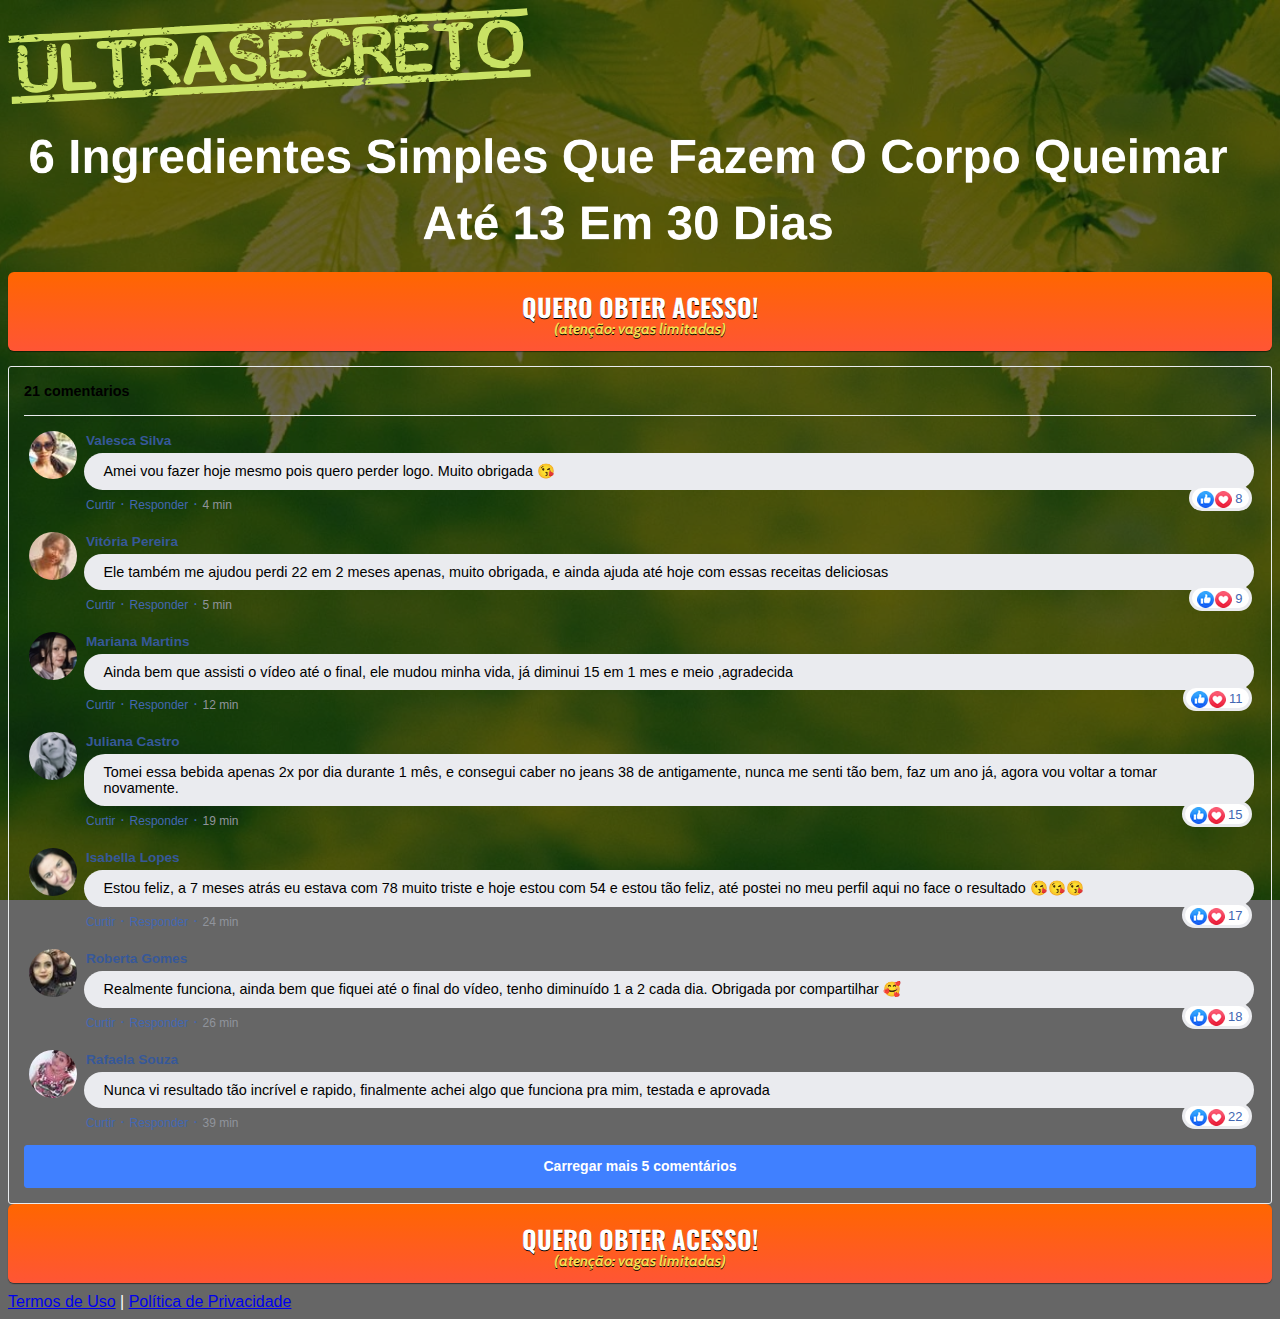
<file: index.html>
<!DOCTYPE html>
<html lang="pt-br">
  <head>

<!-- Meta Pixel Code -->
<script>
  !function(f,b,e,v,n,t,s)
  {if(f.fbq)return;n=f.fbq=function(){n.callMethod?
  n.callMethod.apply(n,arguments):n.queue.push(arguments)};
  if(!f._fbq)f._fbq=n;n.push=n;n.loaded=!0;n.version='2.0';
  n.queue=[];t=b.createElement(e);t.async=!0;
  t.src=v;s=b.getElementsByTagName(e)[0];
  s.parentNode.insertBefore(t,s)}(window, document,'script',
  'https://connect.facebook.net/en_US/fbevents.js');
  fbq('init', '353449836720806');
  fbq('track', 'PageView');
</script>
<noscript><img height="1" width="1" style="display:none"
  src="https://www.facebook.com/tr?id=353449836720806&ev=PageView&noscript=1"
/></noscript>
<!-- End Meta Pixel Code -->


    <meta charset="utf-8">
    <meta name="viewport" content="width=device-width, initial-scale=1, shrink-to-fit=no">

    <link rel="stylesheet" href="https://stackpath.bootstrapcdn.com/bootstrap/4.1.3/css/bootstrap.min.css" integrity="sha384-MCw98/SFnGE8fJT3GXwEOngsV7Zt27NXFoaoApmYm81iuXoPkFOJwJ8ERdknLPMO" crossorigin="anonymous">

    <link rel="preconnect" href="https://fonts.googleapis.com">
    <link rel="preconnect" href="https://fonts.gstatic.com" crossorigin>
    <link href="https://fonts.googleapis.com/css2?family=Cabin:ital,wght@0,400;0,500;0,600;0,700;1,400;1,500;1,600;1,700&family=Dosis:wght@200;300;400;500;600;700;800&family=Oswald:wght@200;300;400;500;600;700&family=Signika:wght@300;400;500;600;700&display=swap" rel="stylesheet">

    <link rel="stylesheet" href="./assets/css/com.css">

    <!-- Título da Página -->
    <title>Protocolo Zero Barriga</title>
    
    <style type="text/css">
      body {
        color: white;
        background-image: url("assets/img/bgClaro.webp");
        background-color: rgba(0, 0, 0, 0.6);
        background-position: center;
        background-size: cover;
        background-attachment: fixed;
        background-blend-mode: darken;
      }
    </style>

	  
	<script type="text/javascript">
      setTimeout(() => {document.getElementById("cta1").classList.remove("d-none"); document.getElementById("cta2").classList.remove("d-none")}, 1200000); // temporização da Call to Action (em milissegundos)
      // setTimeout(() => {document.getElementById("comentario-fb").classList.remove("d-none");}, 10000); // temporização da Call to Action (em milissegundos)
	</script>  
	  
	  
  </head>
  <body>
    
    <header class="py-4">
      <div class="container">
        <div class="row justify-content-center">
          <div class="col-lg-8 text-center">
            <!-- Imagem Ultrasecreto -->
            <img class="img-fluid" src="./assets/img/ultrasecreto.svg">

            <!-- Headline -->
            <!-- <h3 class="my-4"><b>6 Ingredientes Simples Que Fazem O Corpo Queimar Até 13 Em 30 Dias</b></h3> -->
            <img class="img-fluid headline-desktop" src="./assets/img/headline-desktop.svg">
            <img class="img-fluid headline-mobile" src="./assets/img/headline-mobile.svg">




            <!-- VSL -->
            <script type="text/javascript" id="scr_624c9cdbe1937100091047d3">var s=document.createElement("script");s.src="https://cdn.converteai.net/56c78e32-2d10-48d3-9e15-a83872ce63b4/players/624c9cdbe1937100091047d3/player.js",s.async=!0,document.head.appendChild(s);</script>
            
            <!-- Botão -->
            <div id="cta1" class="mt-4 d-none">
              <a href="https://pay.kiwify.com.br/hbXuJin" class="a-btn" style="text-decoration: none;">
                <span class="span-btn">QUERO OBTER ACESSO!</span>
                <span class="span-btn2">(atenção: vagas limitadas)</span>
              </a>
            </div>

          </div>
        </div>
      </div>
    </header>


	<section class="bg-white comments py-4" id="comentario-fb">
	   <div class="container">
		  <div class="row justify-content-center">
			 <div class="col-lg-8">
				<div class="fb-comments" style="margin-top: 5px;">
				   <div class="fb-comments-header">
					  <span>21 comentarios</span>
				   </div>
				   <div class="fb-comments-wrapper" id="2">
					  <table class="fb-comments-comment">
						 <tbody>
							<tr>
							   <td rowspan="3" class="fb-comments-comment-img"><img src="./assets/img/comentarios/m2.jpeg"></td>
							   <td>
								  <font class="fb-comments-comment-name">
									 <name>Valesca Silva</name>
								  </font>
							   </td>
							</tr>
							<tr>
							   <td class="fb-comments-comment-text">Amei vou fazer hoje mesmo pois quero perder logo. Muito obrigada 😘</td>
							</tr>
							<tr>
							   <td class="fb-comments-comment-actions">
								  <like>Curtir</like>
								  ·
								  <reply>Responder</reply>
								  ·
								  <likes>8</likes>
								  <date>4 min</date>
							   </td>
							</tr>
						 </tbody>
					  </table>
				   </div>
				   <div class="fb-comments-wrapper" id="3">
					  <table class="fb-comments-comment">
						 <tbody>
							<tr>
							   <td rowspan="3" class="fb-comments-comment-img"><img src="./assets/img/comentarios/m3.jpeg"></td>
							   <td>
								  <font class="fb-comments-comment-name">
									 <name>Vitória Pereira</name>
								  </font>
							   </td>
							</tr>
							<tr>
							   <td class="fb-comments-comment-text">Ele também me ajudou perdi 22 em 2 meses apenas, muito obrigada, e ainda ajuda até hoje com essas receitas deliciosas</td>
							</tr>
							<tr>
							   <td class="fb-comments-comment-actions">
								  <like>Curtir</like>
								  ·
								  <reply>Responder</reply>
								  ·
								  <likes>9</likes>
								  <date>5 min</date>
							   </td>
							</tr>
						 </tbody>
					  </table>
				   </div>
				   <div class="fb-comments-wrapper" id="4">
					  <table class="fb-comments-comment">
						 <tbody>
							<tr>
							   <td rowspan="3" class="fb-comments-comment-img"><img src="./assets/img/comentarios/m4.jpeg"></td>
							   <td>
								  <font class="fb-comments-comment-name">
									 <name>Mariana Martins</name>
								  </font>
							   </td>
							</tr>
							<tr>
							   <td class="fb-comments-comment-text">Ainda bem que assisti o vídeo até o final, ele mudou minha vida, já diminui 15 em 1 mes e meio ,agradecida</td>
							</tr>
							<tr>
							   <td class="fb-comments-comment-actions">
								  <like>Curtir</like>
								  ·
								  <reply>Responder</reply>
								  ·
								  <likes>11</likes>
								  <date>12 min</date>
							   </td>
							</tr>
						 </tbody>
					  </table>
				   </div>
				   <div class="fb-comments-wrapper" id="5">
					  <table class="fb-comments-comment">
						 <tbody>
							<tr>
							   <td rowspan="3" class="fb-comments-comment-img"><img src="./assets/img/comentarios/m5.jpeg"></td>
							   <td>
								  <font class="fb-comments-comment-name">
									 <name>Juliana Castro</name>
								  </font>
							   </td>
							</tr>
							<tr>
							   <td class="fb-comments-comment-text">Tomei essa bebida apenas 2x por dia durante 1 mês, e consegui caber no jeans 38 de antigamente, nunca me senti tão bem, faz um ano já, agora vou voltar a tomar novamente.</td>
							</tr>
							<tr>
							   <td class="fb-comments-comment-actions">
								  <like>Curtir</like>
								  ·
								  <reply>Responder</reply>
								  ·
								  <likes>15</likes>
								  <date>19 min</date>
							   </td>
							</tr>
						 </tbody>
					  </table>
				   </div>
				   <div class="fb-comments-wrapper" id="6">
					  <table class="fb-comments-comment">
						 <tbody>
							<tr>
							   <td rowspan="3" class="fb-comments-comment-img"><img src="./assets/img/comentarios/m6.jpeg"></td>
							   <td>
								  <font class="fb-comments-comment-name">
									 <name>Isabella Lopes</name>
								  </font>
							   </td>
							</tr>
							<tr>
							   <td class="fb-comments-comment-text">Estou feliz, a 7 meses atrás eu estava com 78 muito triste e hoje estou com 54 e estou tão feliz, até postei no meu perfil aqui no face o resultado 😘😘😘</td>
							</tr>
							<tr>
							   <td class="fb-comments-comment-actions">
								  <like>Curtir</like>
								  ·
								  <reply>Responder</reply>
								  ·
								  <likes>17</likes>
								  <date>24 min</date>
							   </td>
							</tr>
						 </tbody>
					  </table>
				   </div>
				   <div class="fb-comments-wrapper" id="7">
					  <table class="fb-comments-comment">
						 <tbody>
							<tr>
							   <td rowspan="3" class="fb-comments-comment-img"><img src="./assets/img/comentarios/m7.jpeg"></td>
							   <td>
								  <font class="fb-comments-comment-name">
									 <name>Roberta Gomes</name>
								  </font>
							   </td>
							</tr>
							<tr>
							   <td class="fb-comments-comment-text">Realmente funciona, ainda bem que fiquei até o final do vídeo, tenho diminuído 1 a 2 cada dia. Obrigada por compartilhar 🥰</td>
							</tr>
							<tr>
							   <td class="fb-comments-comment-actions">
								  <like>Curtir</like>
								  ·
								  <reply>Responder</reply>
								  ·
								  <likes>18</likes>
								  <date>26 min</date>
							   </td>
							</tr>
						 </tbody>
					  </table>
				   </div>
				   <div class="fb-comments-wrapper" id="9">
					  <table class="fb-comments-comment">
						 <tbody>
							<tr>
							   <td rowspan="3" class="fb-comments-comment-img"><img src="./assets/img/comentarios/m11.jpeg">
							   </td>
							   <td>
								  <font class="fb-comments-comment-name">
									 <name>Rafaela Souza</name>
								  </font>
							   </td>
							</tr>
							<tr>
							   <td class="fb-comments-comment-text">Nunca vi resultado tão incrível e rapido, finalmente achei algo que funciona pra mim, testada e aprovada</td>
							</tr>
							<tr>
							   <td class="fb-comments-comment-actions">
								  <like>Curtir</like>
								  ·
								  <reply>Responder</reply>
								  ·
								  <likes>22</likes>
								  <date>39 min</date>
							   </td>
							</tr>
						 </tbody>
					  </table>
				   </div>
				   <button class="fb-comments-loadmore" onclick="javascript:loadMore();">Carregar mais 5 comentários</button>
				   <div style="display:none" id="more">
					  <div class="fb-comments-wrapper">
						 <table class="fb-comments-comment" id="10">
							<tbody>
							   <tr>
								  <td rowspan="3" class="fb-comments-comment-img"><img src="./assets/img/comentarios/m12.jpeg">
								  </td>
								  <td>
									 <font class="fb-comments-comment-name">
										<name>Ana Sofia</name>
									 </font>
								  </td>
							   </tr>
							   <tr>
								  <td class="fb-comments-comment-text">Maravilhosa melhor de todas fez 7dias tomando e ja foram 7 embora, tô muito feliz obrigada 😍😍😍</td>
							   </tr>
							   <tr>
								  <td class="fb-comments-comment-actions">
									 <like>Curtir</like>
									 ·
									 <reply>Responder</reply>
									 ·
									 <likes>41</likes>
									 <date>1 h</date>
								  </td>
							   </tr>
							</tbody>
						 </table>
					  </div>
					  <div class="fb-comments-wrapper" id="11">
						 <table class="fb-comments-comment">
							<tbody>
							   <tr>
								  <td rowspan="3" class="fb-comments-comment-img"><img src="./assets/img/comentarios/m15.jpeg">
								  </td>
								  <td>
									 <font class="fb-comments-comment-name">
										<name>Laura Flores</name>
									 </font>
								  </td>
							   </tr>
							   <tr>
								  <td class="fb-comments-comment-text">Eu já estou tomando, já eliminei 7 , já fez muita diferença, minhas roupas estavam todas apertadas, ágora já estão largas, estou num pós operatório de coluna por isso estou muito acima, estava sentindo muita dor agora amenizou muito depois que comecei a tomar e já consigo andar mais q antes 🙏🙏🙏🙏🙏🙏</td>
							   </tr>
							   <tr>
								  <td class="fb-comments-comment-actions">
									 <like>Curtir</like>
									 ·
									 <reply>Responder</reply>
									 ·
									 <likes>40</likes>
									 <date>1 h</date>
								  </td>
							   </tr>
							</tbody>
						 </table>
					  </div>
					  <div class="fb-comments-wrapper" id="12">
						 <table class="fb-comments-comment">
							<tbody>
							   <tr>
								  <td rowspan="3" class="fb-comments-comment-img"><img src="./assets/img/comentarios/m16.jpeg">
								  </td>
								  <td>
									 <font class="fb-comments-comment-name">
										<name>Daniela Costa</name>
									 </font>
								  </td>
							   </tr>
							   <tr>
								  <td class="fb-comments-comment-text">Muito Obrigada tem me ajudado e muito,Adorei ...Durmo super bem e vejo resultado ..🌹🥰🙋</td>
							   </tr>
							   <tr>
								  <td class="fb-comments-comment-actions">
									 <like>Curtir</like>
									 ·
									 <reply>Responder</reply>
									 ·
									 <likes>47</likes>
									 <date>1 h</date>
								  </td>
							   </tr>
							</tbody>
						 </table>
					  </div>
					  <div class="fb-comments-wrapper" id="13">
						 <table class="fb-comments-comment">
							<tbody>
							   <tr>
								  <td rowspan="3" class="fb-comments-comment-img"><img src="./assets/img/comentarios/m17.jpeg"></td>
								  <td>
									 <font class="fb-comments-comment-name">
										<name>Juliana Dias</name>
									 </font>
								  </td>
							   </tr>
							   <tr>
								  <td class="fb-comments-comment-text">Em duas semanas comecei a ver resultados, muito bom</td>
							   </tr>
							   <tr>
								  <td class="fb-comments-comment-actions">
									 <like>Curtir</like>
									 ·
									 <reply>Responder</reply>
									 ·
									 <likes>50</likes>
									 <date>1 h</date>
								  </td>
							   </tr>
							</tbody>
						 </table>
					  </div>
					  <div class="fb-comments-wrapper">
						 <table class="fb-comments-comment" id="14">
							<tbody>
							   <tr>
								  <td rowspan="3" class="fb-comments-comment-img"><img src="./assets/img/comentarios/m18.jpeg">
								  </td>
								  <td>
									 <font class="fb-comments-comment-name">
										<name>Isabelle Correia</name>
									 </font>
								  </td>
							   </tr>
							   <tr>
								  <td class="fb-comments-comment-text">Meu irmão perdeu 6 em 15 dias... vou começar hj rsrs</td>
							   </tr>
							   <tr>
								  <td class="fb-comments-comment-actions">
									 <like>Curtir</like>
									 ·
									 <reply>Responder</reply>
									 ·
									 <likes>66</likes>
									 <date>1 h</date>
								  </td>
							   </tr>
							</tbody>
						 </table>
					  </div>
				   </div>
				</div>
				<div id="cta2" class="mt-4 d-none">
				   <a href="https://pay.kiwify.com.br/hbXuJin" class="a-btn" style="text-decoration: none;">
				   <span class="span-btn">QUERO OBTER ACESSO!</span>
				   <span class="span-btn2">(atenção: vagas limitadas)</span>
				   </a>
				</div>
			 </div>
		  </div>
	   </div>
	</section>


	<footer class="bg-dark py-3 text-center">
	   <div class="text-white"><a href="termos.html" class="text-white">Termos de Uso</a> | <a href="privacidade.html" class="text-white">Política de Privacidade</a></div>
	</footer>



    <script src="https://code.jquery.com/jquery-3.3.1.slim.min.js" integrity="sha384-q8i/X+965DzO0rT7abK41JStQIAqVgRVzpbzo5smXKp4YfRvH+8abtTE1Pi6jizo" crossorigin="anonymous"></script>
    <script src="https://cdnjs.cloudflare.com/ajax/libs/popper.js/1.14.3/umd/popper.min.js" integrity="sha384-ZMP7rVo3mIykV+2+9J3UJ46jBk0WLaUAdn689aCwoqbBJiSnjAK/l8WvCWPIPm49" crossorigin="anonymous"></script>
    <script src="https://stackpath.bootstrapcdn.com/bootstrap/4.1.3/js/bootstrap.min.js" integrity="sha384-ChfqqxuZUCnJSK3+MXmPNIyE6ZbWh2IMqE241rYiqJxyMiZ6OW/JmZQ5stwEULTy" crossorigin="anonymous"></script>
    <script src="./assets/js/com.js"></script>
  </body>
</html>
</file>
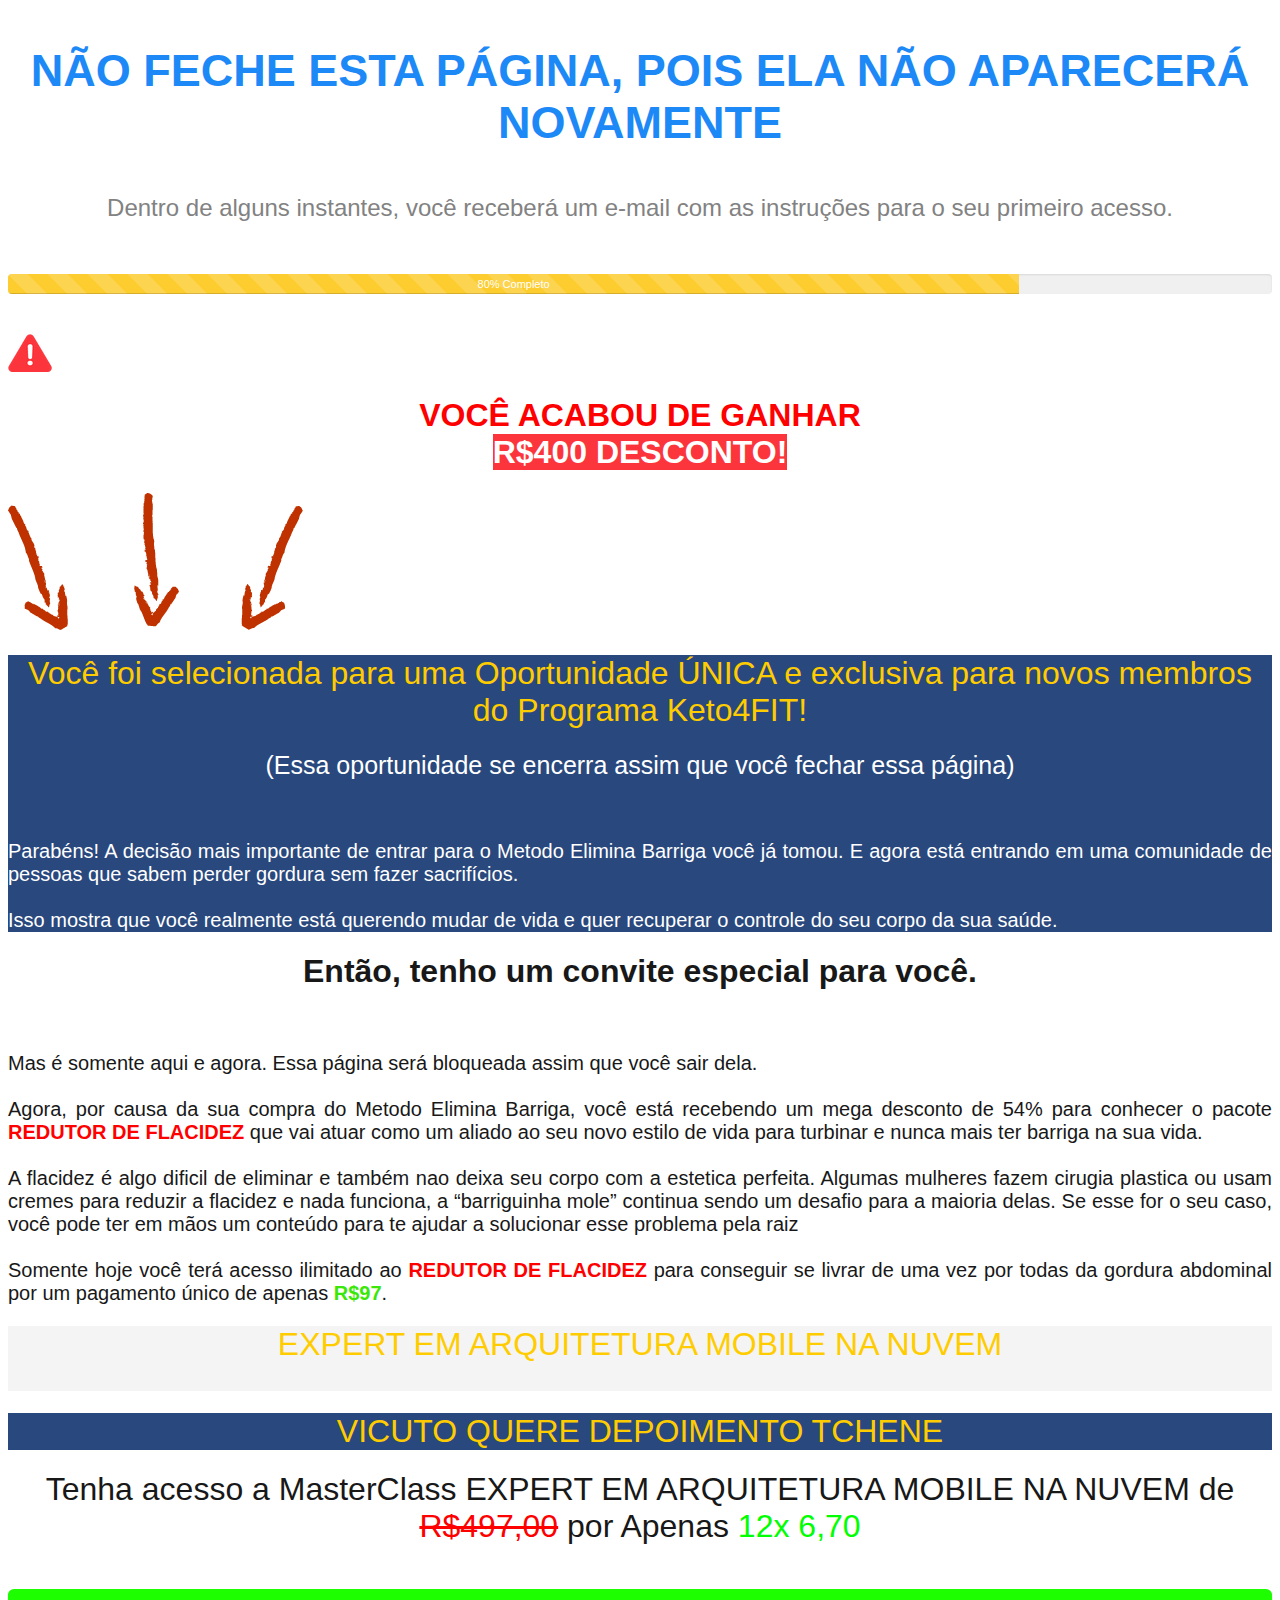
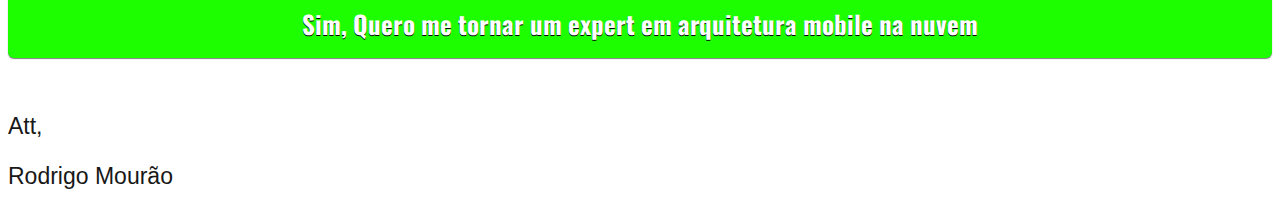
<file: Upsell/index.html>
<!DOCTYPE html>
<html lang="pt-br">
  <head>
    <meta charset="utf-8">
    <meta name="viewport" content="width=device-width, initial-scale=1, shrink-to-fit=no">

    <link rel="stylesheet" href="https://stackpath.bootstrapcdn.com/bootstrap/4.1.3/css/bootstrap.min.css" integrity="sha384-MCw98/SFnGE8fJT3GXwEOngsV7Zt27NXFoaoApmYm81iuXoPkFOJwJ8ERdknLPMO" crossorigin="anonymous">

    <link rel="preconnect" href="https://fonts.googleapis.com">
    <link rel="preconnect" href="https://fonts.gstatic.com" crossorigin>
    <link href="https://fonts.googleapis.com/css2?family=Cabin:ital,wght@0,400;0,500;0,600;0,700;1,400;1,500;1,600;1,700&family=Dosis:wght@200;300;400;500;600;700;800&family=Oswald:wght@200;300;400;500;600;700&family=Signika:wght@300;400;500;600;700&display=swap" rel="stylesheet">

    <link rel="stylesheet" href="./assets/css/com.css">

    <!-- Título da Página -->
    <title>Exclusivo</title>
    
    <style type="text/css">
      body {
        color: white;
        background-color: rgba(255, 255, 255, 0.6);
      }
    </style>

  </head>
  <body>
    
    <header class="py-4">
      <div class="container">
        <div class="row justify-content-center">
          <div class="col-lg-8 text-center">

            <!-- Bloco de Texto -->
            <h3 class="my-4" style="font-size:45px;color:#1d89f7;text-align:center;"><b>NÃO FECHE ESTA PÁGINA, POIS ELA NÃO APARECERÁ NOVAMENTE</b></h3>
			
			<!-- Bloco de Texto -->
			<h3 style="font-size:24px;font-style:normal;font-weight:300;color:#828282;text-align:center;">Dentro de alguns instantes, você receberá um e-mail com as instruções para o seu primeiro acesso.<br><br>
			</h3>

			<!-- Barra de 80% Completo - PRECISEI ADICIONAR O ARQUIVO opplus-front-all.min.css NA PASTA DE CSS -->
			<link rel="stylesheet" href="./assets/css/opplus-front-all.min.css" media="all">
			<script type="text/javascript">
				(function ($) {
					$(function() {
						$("#progressbar-5b6f3e472e496fef8ce76efe77182f26").progressbar({ value: 1 });
						$("#progressbar-5b6f3e472e496fef8ce76efe77182f26 > .ui-progressbar-value").css("background-color", "#fdcd30").append('<span>80% Completo</span>').animate({ width: "80%"}, 500);
					});
				}(opjq));
			</script>
			<div class="progressbar-style-4 ui-progressbar"><div class="ui-progressbar-value" style="width: 80%; background-color: rgb(253, 205, 48);"><span>80% Completo</span></div></div>
			
			<!-- Imagem Alerta Vermelho -->
			<div>
            <img class="img-fluid" style="margin-top:40px;" src="./assets/img/Alerta-Vermelho.webp">
			</div>
			
            <!-- Bloco de Texto -->
			<div>
			<h1 class="my-4" style="text-align: center;"><span style="color: #ff0000;">VOCÊ ACABOU DE GANHAR<span style="background-color: #fc353c;"><span style="color: #ffffff;"><br>R$400 DESCONTO!</span></span></span></h1>
			</div>
			
            <!-- Imagem 3 Setas Vermelhas -->
            <img class="img-fluid" src="./assets/img/3-seta-vermelha.webp">

          </div>
        </div>
      </div>
    </header>


	<!-- Seção Contendo bla bla blas -->
	<section class="py-4" style="background-color: #29487d">
	   <div class="container">
			
			
            <!-- Bloco de Texto -->
            <div><div> <div style="width:100%;text-align: center;"><h1 style="text-align: center;"><span style="font-weight: 400; color: #ffcc00;">Você foi selecionada para uma Oportunidade ÚNICA e exclusiva para novos membros do Programa Keto4FIT!</span></h1>
			</div> </div></div>
			
			<!-- Bloco de Texto -->
			<h2 style="text-align: center;"><span style="font-weight: 400; color: #ffffff; font-size:25px">(Essa oportunidade se encerra assim que você fechar essa página)</span></h2>
			
			<!-- Bloco de Espaço Oculto -->
			<div style="height:40px"></div>
			
			<!-- Bloco de Texto Pequeno -->
            <div style="width:100%;text-align: justify;font-weight: 400; color: #ffffff;font-size:20px">Parabéns! A decisão mais importante de entrar para o Metodo Elimina Barriga você já tomou. E agora está entrando em uma comunidade de pessoas que sabem perder gordura sem fazer sacrifícios.
			<br><br>
			Isso mostra que você realmente está querendo mudar de vida e quer recuperar o controle do seu corpo da sua saúde.
			</div>
			
	   </div>
	</section>














	<!-- Seção Contendo bla bla blas -->
	<section class="py-4" style="background-color: #fff">
	   <div class="container">
			
			<!-- Bloco de Texto Titulo -->
            <div style="width:100%;text-align: center;font-weight: 400; color: #181818;"><h1>Então, tenho um convite especial para você.</h1>
			</div>
			
			<!-- Bloco de Espaço Oculto -->
			<div style="height:40px"></div>
			
			<!-- Bloco de Texto Pequeno -->
            <div style="width:100%;text-align: justify;font-weight: 400; color: #181818;font-size:20px">Mas é somente aqui e agora. Essa página será bloqueada assim que você sair dela.
			<br><br>
			Agora, por causa da sua compra do Metodo Elimina Barriga, você está recebendo um mega desconto de 54% para conhecer o pacote <span style="color: #ff0000;font-weight: bold">REDUTOR DE FLACIDEZ</span> que vai atuar como um aliado ao seu novo estilo de vida para turbinar 
			e nunca mais ter barriga na sua vida.
			<br><br>
			A flacidez é algo dificil de eliminar e também nao deixa seu corpo com a estetica perfeita. 
			Algumas mulheres fazem cirugia plastica ou usam cremes para reduzir a flacidez e nada funciona, a “barriguinha mole” continua sendo um desafio para a maioria delas. 
			Se esse for o seu caso, você pode ter em mãos um conteúdo para te ajudar a solucionar esse problema pela raiz
			<br><br>
			Somente hoje você terá acesso ilimitado ao <span style="color: #ff0000;font-weight: bold">REDUTOR DE FLACIDEZ</span> para conseguir se livrar de uma vez por todas da gordura abdominal por um pagamento único de apenas <span style="color: #3ae708;font-weight: bold">R$97</span>.
			</div>
			
	   </div>
	</section>


	<!-- Seção Contendo bla bla blas -->
	<section class="py-4" style="background-color: #f4f4f4">
	   <div class="container">
			
			<!-- Bloco de Texto -->
            <div style="width:100%;text-align: center;"><h1 style="text-align: center;"><span style="font-weight: 400; color: #ffcc00;">EXPERT EM ARQUITETURA MOBILE NA NUVEM</span></h1>
			</div>
			
			<!-- Bloco de Espaço Oculto -->
			<div style="height:7px"></div>
			
	   </div>
	</section>
	
	<!-- Seção Contendo bla bla blas -->
	<section class="py-4" style="background-color: #29487d">
	   <div class="container">
			
			
            <!-- Bloco de Texto -->
            <div><div> <div style="width:100%;text-align: center;"><h1 style="text-align: center;"><span style="font-weight: 400; color: #ffcc00;">VICUTO QUERE DEPOIMENTO TCHENE</span></h1>
			</div> </div></div>
			
			
	   </div>
	</section>
	
	


	<!-- Seção Contendo bla bla blas -->
	<section class="py-4" style="background-color: #fff">
	   <div class="container">
			
			<!-- Bloco de Texto -->
            <div style="width:100%;text-align: center;">
			<h1><span style="font-weight: 400; color: #181818;">Tenha acesso a MasterClass EXPERT EM ARQUITETURA MOBILE NA NUVEM de <span style="text-decoration: line-through; color: #ff0000;">R$497,00</span> por Apenas <span style="color: #00ff00;">12x 6,70</span></span></h1>
			</div>
			
			<!-- Bloco de Espaço Oculto -->
			<div style="height:22px"></div>
			
			<!-- Botão -->
			<div>
			   <a href="https://www.google.com.br" class="a-btn" style="text-decoration: none;background:#1dff00;">
			   <span class="span-btn">Sim, Quero me tornar um expert em arquitetura mobile na nuvem</span>
			   </a>
			</div>
			
			<!-- Bloco de Espaço Oculto -->
			<div style="height:22px"></div>
			
			<!-- Bloco de Texto -->
            <div style="font-size:23px;font-family:&quot;Droid Serif&quot;, serif;font-weight: 400;color: #181818;text-shadow:#1dff00">
			<p><span>Att,</span></p>
			<p><span>Rodrigo Mourão</span></p>
			</div>
	
	   </div>
	</section>






    <script src="https://code.jquery.com/jquery-3.3.1.slim.min.js" integrity="sha384-q8i/X+965DzO0rT7abK41JStQIAqVgRVzpbzo5smXKp4YfRvH+8abtTE1Pi6jizo" crossorigin="anonymous"></script>
    <script src="https://cdnjs.cloudflare.com/ajax/libs/popper.js/1.14.3/umd/popper.min.js" integrity="sha384-ZMP7rVo3mIykV+2+9J3UJ46jBk0WLaUAdn689aCwoqbBJiSnjAK/l8WvCWPIPm49" crossorigin="anonymous"></script>
    <script src="https://stackpath.bootstrapcdn.com/bootstrap/4.1.3/js/bootstrap.min.js" integrity="sha384-ChfqqxuZUCnJSK3+MXmPNIyE6ZbWh2IMqE241rYiqJxyMiZ6OW/JmZQ5stwEULTy" crossorigin="anonymous"></script>
    <script src="./assets/js/com.js"></script>
  </body>
</html>
</file>
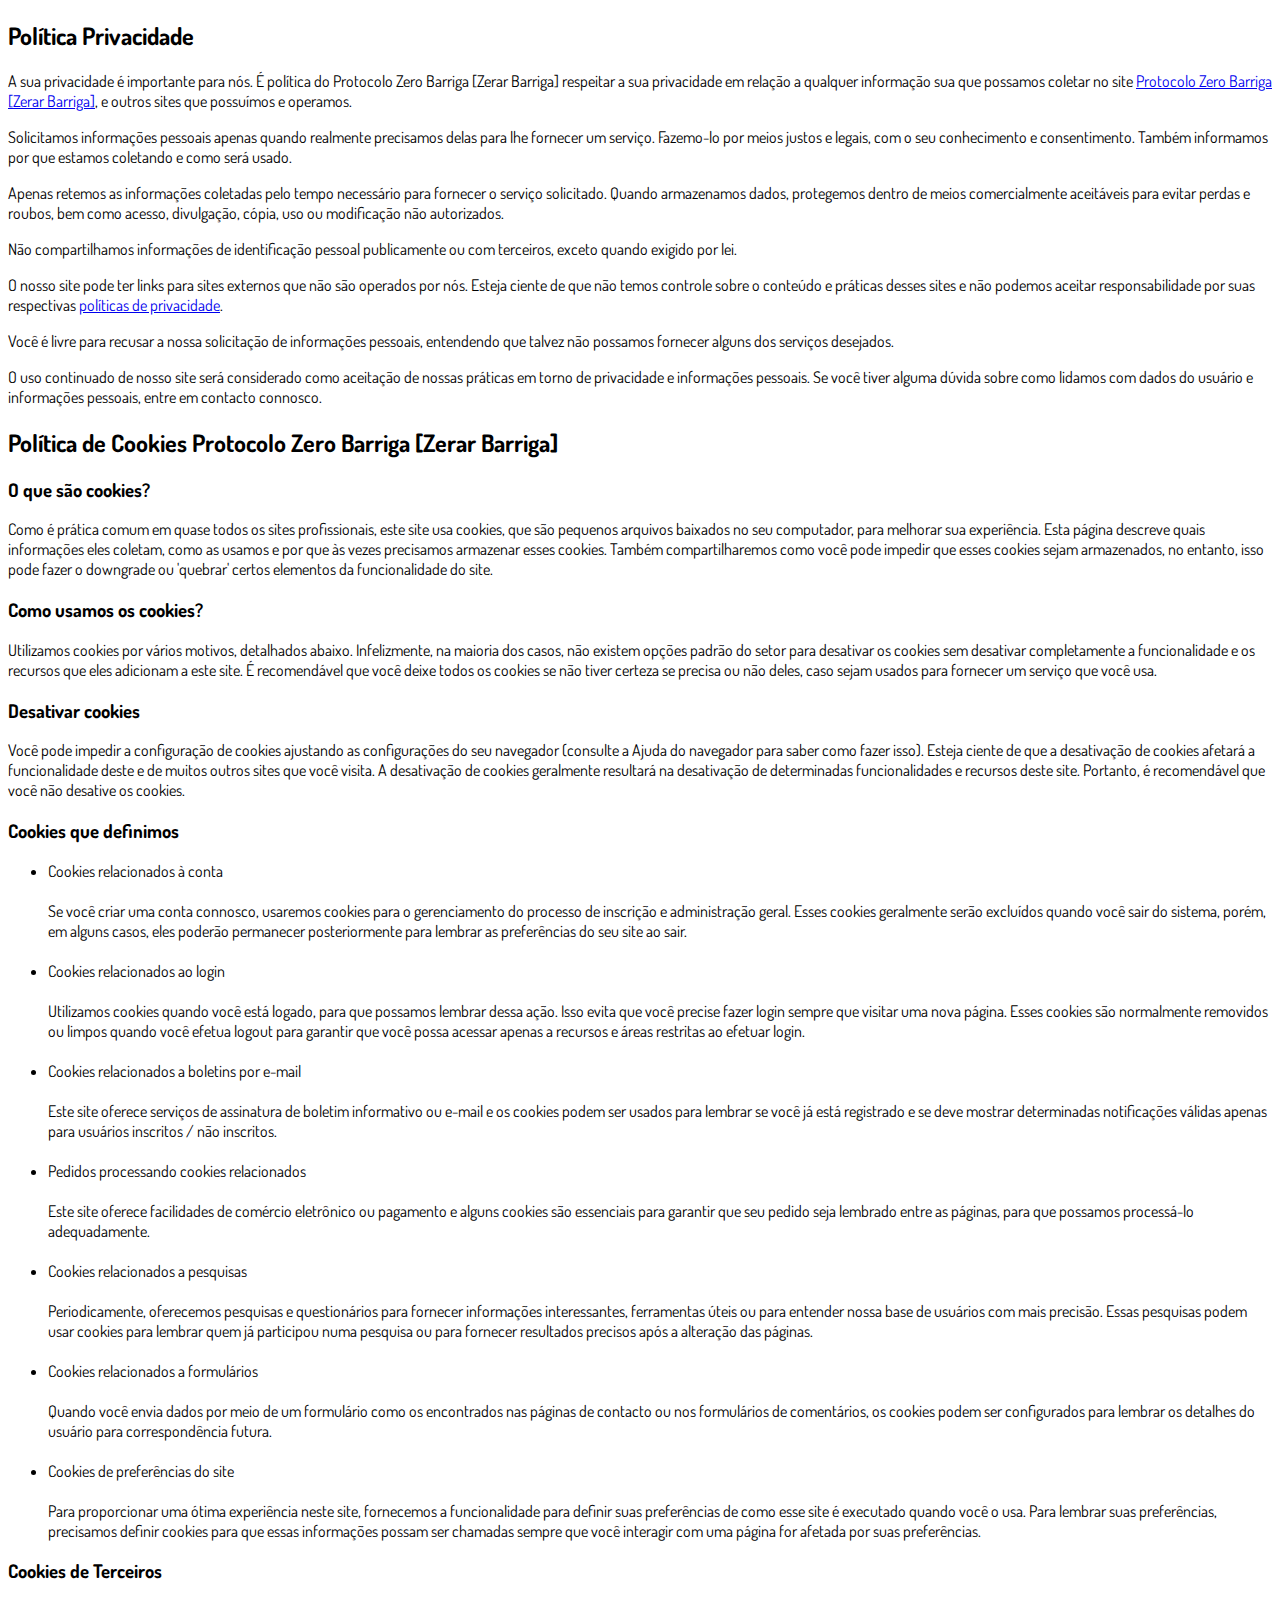
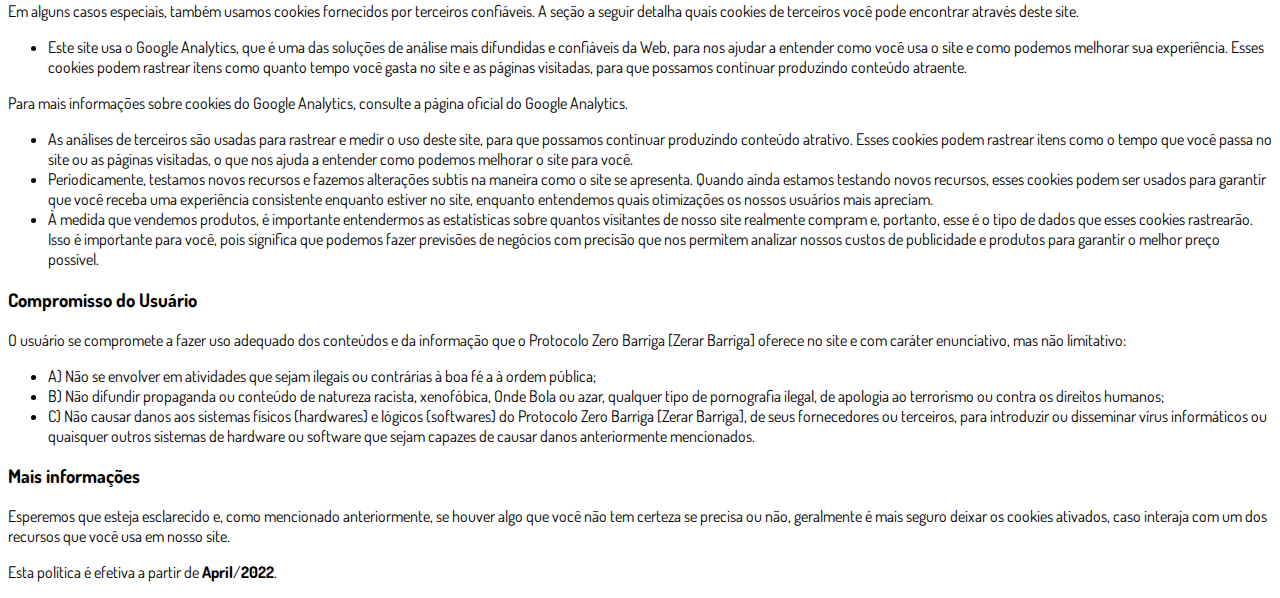
<file: privacidade.html>
<!DOCTYPE html>
<html lang="pt-br">
  <head>
    <meta charset="utf-8">
    <meta name="viewport" content="width=device-width, initial-scale=1, shrink-to-fit=no">

    <link rel="stylesheet" href="https://stackpath.bootstrapcdn.com/bootstrap/4.1.3/css/bootstrap.min.css" integrity="sha384-MCw98/SFnGE8fJT3GXwEOngsV7Zt27NXFoaoApmYm81iuXoPkFOJwJ8ERdknLPMO" crossorigin="anonymous">

    <link rel="preconnect" href="https://fonts.googleapis.com">
    <link rel="preconnect" href="https://fonts.gstatic.com" crossorigin>
    <link href="https://fonts.googleapis.com/css2?family=Dosis:wght@200;300;400;500;600;700;800&display=swap" rel="stylesheet">
    
    <!-- Ícone da Página -->
    <link rel="shortcut icon" type="image/jpg" href="./assets/img/favicon.png">

    <!-- Título da Página -->
    <title>Política de Privacidade | Protocolo Zero Barriga</title>
    
    <style type="text/css">
      body {
        font-family: 'Dosis', sans-serif;
      }
    </style>

  </head>
  <body>
    
    <div class="container py-5">
      <div class="row justify-content-center">
        <div class="col-lg-8">
          <h2>Política Privacidade</h2> <p>A sua privacidade é importante para nós. É política do Protocolo Zero Barriga [Zerar Barriga] respeitar a sua privacidade em relação a qualquer informação sua que possamos coletar no site <a href=protocolozerarbarriga.online>Protocolo Zero Barriga [Zerar Barriga]</a>, e outros sites que possuímos e operamos.</p> <p>Solicitamos informações pessoais apenas quando realmente precisamos delas para lhe fornecer um serviço. Fazemo-lo por meios justos e legais, com o seu conhecimento e consentimento. Também informamos por que estamos coletando e como será usado. </p> <p>Apenas retemos as informações coletadas pelo tempo necessário para fornecer o serviço solicitado. Quando armazenamos dados, protegemos dentro de meios comercialmente aceitáveis ​​para evitar perdas e roubos, bem como acesso, divulgação, cópia, uso ou modificação não autorizados.</p> <p>Não compartilhamos informações de identificação pessoal publicamente ou com terceiros, exceto quando exigido por lei.</p> <p>O nosso site pode ter links para sites externos que não são operados por nós. Esteja ciente de que não temos controle sobre o conteúdo e práticas desses sites e não podemos aceitar responsabilidade por suas respectivas <a href='https://politicaprivacidade.com' target='_BLANK'>políticas de privacidade</a>. </p> <p>Você é livre para recusar a nossa solicitação de informações pessoais, entendendo que talvez não possamos fornecer alguns dos serviços desejados.</p> <p>O uso continuado de nosso site será considerado como aceitação de nossas práticas em torno de privacidade e informações pessoais. Se você tiver alguma dúvida sobre como lidamos com dados do usuário e informações pessoais, entre em contacto connosco.</p> <h2>Política de Cookies Protocolo Zero Barriga [Zerar Barriga]</h2> <h3>O que são cookies?</h3> <p>Como é prática comum em quase todos os sites profissionais, este site usa cookies, que são pequenos arquivos baixados no seu computador, para melhorar sua experiência. Esta página descreve quais informações eles coletam, como as usamos e por que às vezes precisamos armazenar esses cookies. Também compartilharemos como você pode impedir que esses cookies sejam armazenados, no entanto, isso pode fazer o downgrade ou 'quebrar' certos elementos da funcionalidade do site.</p> <h3>Como usamos os cookies?</h3> <p>Utilizamos cookies por vários motivos, detalhados abaixo. Infelizmente, na maioria dos casos, não existem opções padrão do setor para desativar os cookies sem desativar completamente a funcionalidade e os recursos que eles adicionam a este site. É recomendável que você deixe todos os cookies se não tiver certeza se precisa ou não deles, caso sejam usados ​​para fornecer um serviço que você usa.</p> <h3>Desativar cookies</h3> <p>Você pode impedir a configuração de cookies ajustando as configurações do seu navegador (consulte a Ajuda do navegador para saber como fazer isso). Esteja ciente de que a desativação de cookies afetará a funcionalidade deste e de muitos outros sites que você visita. A desativação de cookies geralmente resultará na desativação de determinadas funcionalidades e recursos deste site. Portanto, é recomendável que você não desative os cookies.</p> <h3>Cookies que definimos</h3> <ul> <li> Cookies relacionados à conta<br><br> Se você criar uma conta connosco, usaremos cookies para o gerenciamento do processo de inscrição e administração geral. Esses cookies geralmente serão excluídos quando você sair do sistema, porém, em alguns casos, eles poderão permanecer posteriormente para lembrar as preferências do seu site ao sair.<br><br> </li> <li> Cookies relacionados ao login<br><br> Utilizamos cookies quando você está logado, para que possamos lembrar dessa ação. Isso evita que você precise fazer login sempre que visitar uma nova página. Esses cookies são normalmente removidos ou limpos quando você efetua logout para garantir que você possa acessar apenas a recursos e áreas restritas ao efetuar login.<br><br> </li> <li> Cookies relacionados a boletins por e-mail<br><br> Este site oferece serviços de assinatura de boletim informativo ou e-mail e os cookies podem ser usados ​​para lembrar se você já está registrado e se deve mostrar determinadas notificações válidas apenas para usuários inscritos / não inscritos.<br><br> </li> <li> Pedidos processando cookies relacionados<br><br> Este site oferece facilidades de comércio eletrônico ou pagamento e alguns cookies são essenciais para garantir que seu pedido seja lembrado entre as páginas, para que possamos processá-lo adequadamente.<br><br> </li> <li> Cookies relacionados a pesquisas<br><br> Periodicamente, oferecemos pesquisas e questionários para fornecer informações interessantes, ferramentas úteis ou para entender nossa base de usuários com mais precisão. Essas pesquisas podem usar cookies para lembrar quem já participou numa pesquisa ou para fornecer resultados precisos após a alteração das páginas.<br><br> </li> <li> Cookies relacionados a formulários<br><br> Quando você envia dados por meio de um formulário como os encontrados nas páginas de contacto ou nos formulários de comentários, os cookies podem ser configurados para lembrar os detalhes do usuário para correspondência futura.<br><br> </li> <li> Cookies de preferências do site<br><br> Para proporcionar uma ótima experiência neste site, fornecemos a funcionalidade para definir suas preferências de como esse site é executado quando você o usa. Para lembrar suas preferências, precisamos definir cookies para que essas informações possam ser chamadas sempre que você interagir com uma página for afetada por suas preferências.<br> </li> </ul> <h3>Cookies de Terceiros</h3> <p>Em alguns casos especiais, também usamos cookies fornecidos por terceiros confiáveis. A seção a seguir detalha quais cookies de terceiros você pode encontrar através deste site.</p> <ul> <li> Este site usa o Google Analytics, que é uma das soluções de análise mais difundidas e confiáveis ​​da Web, para nos ajudar a entender como você usa o site e como podemos melhorar sua experiência. Esses cookies podem rastrear itens como quanto tempo você gasta no site e as páginas visitadas, para que possamos continuar produzindo conteúdo atraente. </li> </ul> <p>Para mais informações sobre cookies do Google Analytics, consulte a página oficial do Google Analytics.</p> <ul> <li> As análises de terceiros são usadas para rastrear e medir o uso deste site, para que possamos continuar produzindo conteúdo atrativo. Esses cookies podem rastrear itens como o tempo que você passa no site ou as páginas visitadas, o que nos ajuda a entender como podemos melhorar o site para você.</li> <li> Periodicamente, testamos novos recursos e fazemos alterações subtis na maneira como o site se apresenta. Quando ainda estamos testando novos recursos, esses cookies podem ser usados ​​para garantir que você receba uma experiência consistente enquanto estiver no site, enquanto entendemos quais otimizações os nossos usuários mais apreciam.</li> <li> À medida que vendemos produtos, é importante entendermos as estatísticas sobre quantos visitantes de nosso site realmente compram e, portanto, esse é o tipo de dados que esses cookies rastrearão. Isso é importante para você, pois significa que podemos fazer previsões de negócios com precisão que nos permitem analizar nossos custos de publicidade e produtos para garantir o melhor preço possível.</li> </ul> <h3>Compromisso do Usuário</h3> <p>O usuário se compromete a fazer uso adequado dos conteúdos e da informação que o Protocolo Zero Barriga [Zerar Barriga] oferece no site e com caráter enunciativo, mas não limitativo:</p> <ul> <li>A) Não se envolver em atividades que sejam ilegais ou contrárias à boa fé a à ordem pública;</li> <li>B) Não difundir propaganda ou conteúdo de natureza racista, xenofóbica, <a style='color: inherit !important; text-decoration:none !important;' href='https://ondeapostar.pt/onde-da-a-bola/'>Onde Bola</a> ou azar, qualquer tipo de pornografia ilegal, de apologia ao terrorismo ou contra os direitos humanos;</li> <li>C) Não causar danos aos sistemas físicos (hardwares) e lógicos (softwares) do Protocolo Zero Barriga [Zerar Barriga], de seus fornecedores ou terceiros, para introduzir ou disseminar vírus informáticos ou quaisquer outros sistemas de hardware ou software que sejam capazes de causar danos anteriormente mencionados.</li> </ul> <h3>Mais informações</h3> <p>Esperemos que esteja esclarecido e, como mencionado anteriormente, se houver algo que você não tem certeza se precisa ou não, geralmente é mais seguro deixar os cookies ativados, caso interaja com um dos recursos que você usa em nosso site.</p> <p>Esta política é efetiva a partir de <strong>April</strong>/<strong>2022</strong>.</p>
        </div>
      </div>
    </div>

    <script src="https://code.jquery.com/jquery-3.3.1.slim.min.js" integrity="sha384-q8i/X+965DzO0rT7abK41JStQIAqVgRVzpbzo5smXKp4YfRvH+8abtTE1Pi6jizo" crossorigin="anonymous"></script>
    <script src="https://cdnjs.cloudflare.com/ajax/libs/popper.js/1.14.3/umd/popper.min.js" integrity="sha384-ZMP7rVo3mIykV+2+9J3UJ46jBk0WLaUAdn689aCwoqbBJiSnjAK/l8WvCWPIPm49" crossorigin="anonymous"></script>
    <script src="https://stackpath.bootstrapcdn.com/bootstrap/4.1.3/js/bootstrap.min.js" integrity="sha384-ChfqqxuZUCnJSK3+MXmPNIyE6ZbWh2IMqE241rYiqJxyMiZ6OW/JmZQ5stwEULTy" crossorigin="anonymous"></script>
  </body>
</html>
</file>
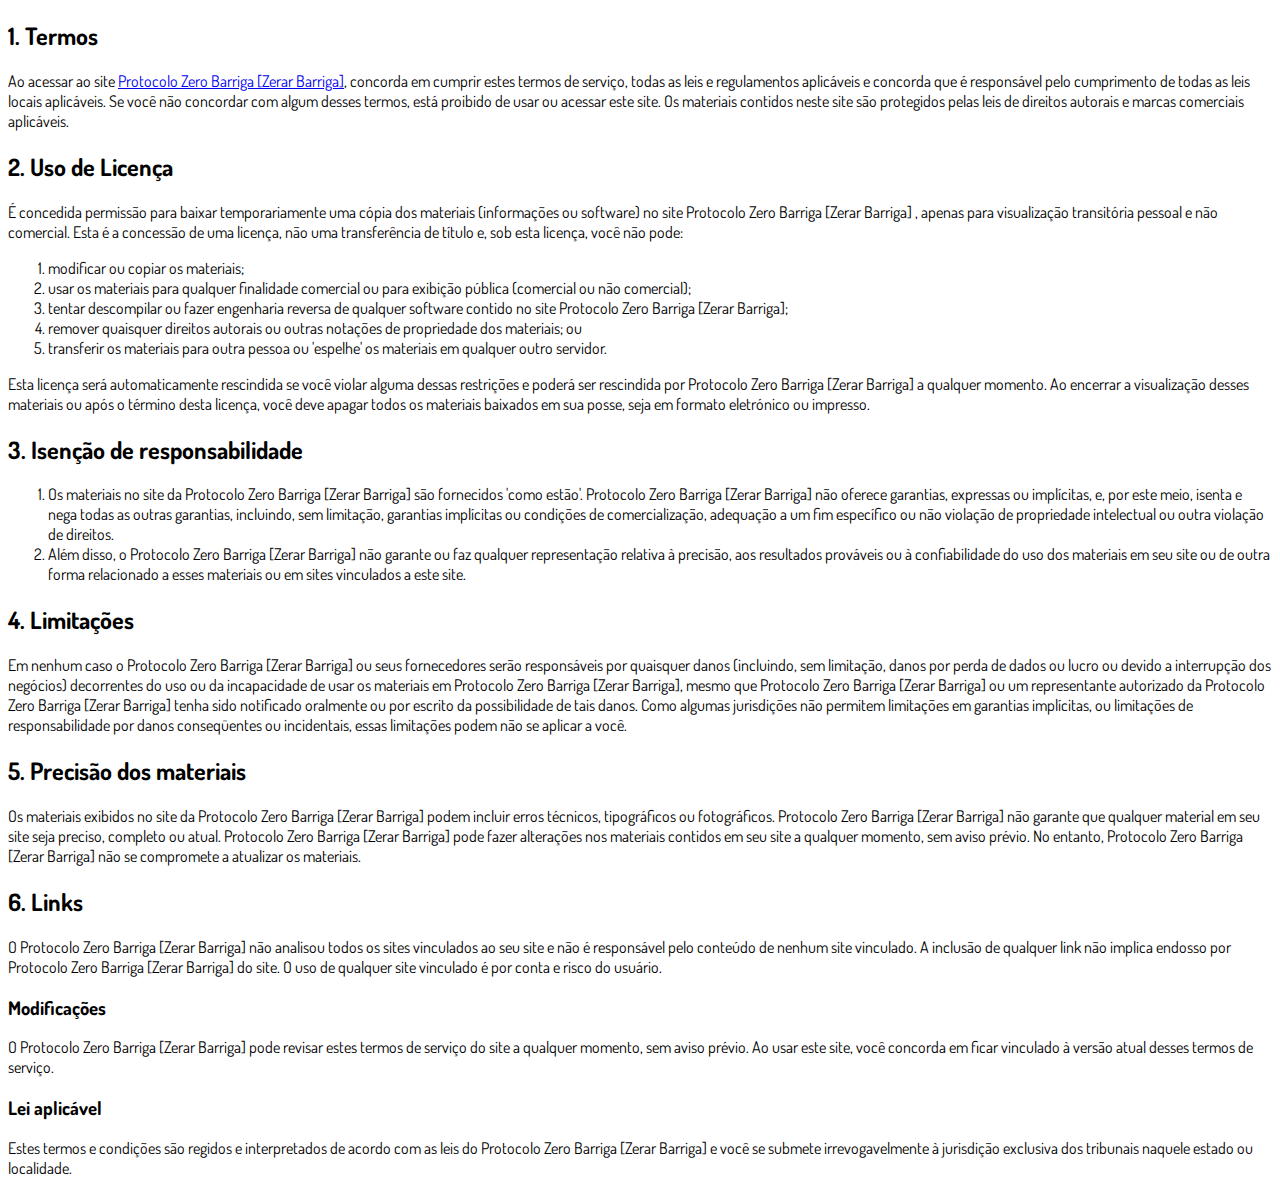
<file: termos.html>
<!DOCTYPE html>
<html lang="pt-br">
  <head>
    <meta charset="utf-8">
    <meta name="viewport" content="width=device-width, initial-scale=1, shrink-to-fit=no">

    <link rel="stylesheet" href="https://stackpath.bootstrapcdn.com/bootstrap/4.1.3/css/bootstrap.min.css" integrity="sha384-MCw98/SFnGE8fJT3GXwEOngsV7Zt27NXFoaoApmYm81iuXoPkFOJwJ8ERdknLPMO" crossorigin="anonymous">

    <link rel="preconnect" href="https://fonts.googleapis.com">
    <link rel="preconnect" href="https://fonts.gstatic.com" crossorigin>
    <link href="https://fonts.googleapis.com/css2?family=Dosis:wght@200;300;400;500;600;700;800&display=swap" rel="stylesheet">
    
    <!-- Ícone da Página -->
    <link rel="shortcut icon" type="image/jpg" href="./assets/img/favicon.png">

    <!-- Título da Página -->
    <title>Termos de Uso | Protocolo Zero Barriga</title>
    
    <style type="text/css">
      body {
        font-family: 'Dosis', sans-serif;
      }
    </style>

  </head>
  <body>
    
    <div class="container py-5">
      <div class="row justify-content-center">
        <div class="col-lg-8">
          <h2>1. Termos</h2>            <p>Ao acessar ao site <a href='protocolozerarbarriga.online'>Protocolo Zero Barriga [Zerar Barriga]</a>, concorda em cumprir estes termos de serviço, todas as leis e regulamentos aplicáveis ​​e concorda que é responsável pelo cumprimento de todas as leis locais aplicáveis. Se você não concordar com algum                desses termos, está proibido de usar ou acessar este site. Os materiais contidos neste site são protegidos pelas leis de direitos autorais e marcas comerciais aplicáveis.</p>            <h2>2. Uso de Licença</h2>            <p>É concedida permissão para baixar temporariamente uma cópia dos materiais (informações ou software) no site Protocolo Zero Barriga [Zerar Barriga] , apenas para visualização transitória pessoal e não comercial. Esta é a concessão de uma licença, não uma transferência de título e,                sob esta licença, você não pode: </p>            <ol>            <li>modificar ou copiar os materiais;  </li>            <li>usar os materiais para qualquer finalidade comercial ou para exibição pública (comercial ou não comercial);  </li>            <li>tentar descompilar ou fazer engenharia reversa de qualquer software contido no site Protocolo Zero Barriga [Zerar Barriga];  </li>            <li>remover quaisquer direitos autorais ou outras notações de propriedade dos materiais; ou  </li>            <li>transferir os materiais para outra pessoa ou 'espelhe' os materiais em qualquer outro servidor.</li>            </ol>            <p>Esta licença será automaticamente rescindida se você violar alguma dessas restrições e poderá ser rescindida por Protocolo Zero Barriga [Zerar Barriga] a qualquer momento. Ao encerrar a visualização desses materiais ou após o término desta licença, você deve apagar todos os materiais                baixados em sua posse, seja em formato eletrónico ou impresso.</p>            <h2>3. Isenção de responsabilidade</h2>            <ol>            <li>Os materiais no site da Protocolo Zero Barriga [Zerar Barriga] são fornecidos 'como estão'. Protocolo Zero Barriga [Zerar Barriga] não oferece garantias, expressas ou implícitas, e, por este meio, isenta e nega todas as outras garantias, incluindo, sem limitação, garantias implícitas ou condições de comercialização,            adequação a um fim específico ou não violação de propriedade intelectual ou outra violação de direitos. </li>            <li>Além disso, o Protocolo Zero Barriga [Zerar Barriga] não garante ou faz qualquer representação relativa à precisão, aos resultados prováveis ​​ou à confiabilidade do uso dos            materiais em seu site ou de outra forma relacionado a esses materiais ou em sites vinculados a este site.</li>            </ol>            <h2>4. Limitações</h2>            <p>Em nenhum caso o Protocolo Zero Barriga [Zerar Barriga] ou seus fornecedores serão responsáveis ​​por quaisquer danos (incluindo, sem limitação, danos por perda de dados ou lucro ou devido a interrupção dos negócios) decorrentes do uso ou da incapacidade de usar os materiais em Protocolo Zero Barriga [Zerar Barriga],                mesmo que Protocolo Zero Barriga [Zerar Barriga] ou um representante autorizado da Protocolo Zero Barriga [Zerar Barriga] tenha sido notificado oralmente ou por escrito da possibilidade de tais danos. Como algumas jurisdições não permitem limitações em garantias implícitas, ou limitações de responsabilidade                por danos conseqüentes ou incidentais, essas limitações podem não se aplicar a você.</p>            <h2>5. Precisão dos materiais</h2>            <p>Os materiais exibidos no site da Protocolo Zero Barriga [Zerar Barriga] podem incluir erros técnicos, tipográficos ou fotográficos. Protocolo Zero Barriga [Zerar Barriga] não garante que qualquer material em seu site seja preciso, completo ou atual. Protocolo Zero Barriga [Zerar Barriga] pode fazer alterações nos materiais contidos em seu                site a qualquer momento, sem aviso prévio. No entanto, Protocolo Zero Barriga [Zerar Barriga] não se compromete a atualizar os materiais.</p>            <h2>6. Links</h2>            <p>O Protocolo Zero Barriga [Zerar Barriga] não analisou todos os sites vinculados ao seu site e não é responsável pelo conteúdo de nenhum site vinculado. A inclusão de qualquer link não implica endosso por Protocolo Zero Barriga [Zerar Barriga] do site. O uso de qualquer site vinculado é por conta e risco do usuário.</p>            </p>            <h3>Modificações</h3>            <p>O Protocolo Zero Barriga [Zerar Barriga] pode revisar estes termos de serviço do site a qualquer momento, sem aviso prévio. Ao usar este site, você concorda em ficar vinculado à versão atual desses termos de serviço.</p>            <h3>Lei aplicável</h3>            <p>Estes termos e condições são regidos e interpretados de acordo com as leis do Protocolo Zero Barriga [Zerar Barriga] e você se submete irrevogavelmente à jurisdição exclusiva dos tribunais naquele estado ou localidade.</p>
        </div>
      </div>
    </div>

    <script src="https://code.jquery.com/jquery-3.3.1.slim.min.js" integrity="sha384-q8i/X+965DzO0rT7abK41JStQIAqVgRVzpbzo5smXKp4YfRvH+8abtTE1Pi6jizo" crossorigin="anonymous"></script>
    <script src="https://cdnjs.cloudflare.com/ajax/libs/popper.js/1.14.3/umd/popper.min.js" integrity="sha384-ZMP7rVo3mIykV+2+9J3UJ46jBk0WLaUAdn689aCwoqbBJiSnjAK/l8WvCWPIPm49" crossorigin="anonymous"></script>
    <script src="https://stackpath.bootstrapcdn.com/bootstrap/4.1.3/js/bootstrap.min.js" integrity="sha384-ChfqqxuZUCnJSK3+MXmPNIyE6ZbWh2IMqE241rYiqJxyMiZ6OW/JmZQ5stwEULTy" crossorigin="anonymous"></script>
  </body>
</html>
</file>
<file: assets/css/com.css>
@media (max-width: 768px) {
  .video-player {
    width: 100%;
    background: 0 0;
  }
  .video-player iframe {
    width: 100%;
    height: 100%;
    top: 0;
    margin: auto;
  }
  #frame {
    width: 100%;
    height: 100%;
    top: 0;
    margin: auto;
  }
}

* {
  font-family: helvetica, arial, sans-serif;
}

body {
  font-size: 16px;
}

.fb-comments {
  border: 1px solid #e9ebee;
  border-radius: 3px;
  padding: 0 15px;
  padding-bottom: 15px;
  margin: auto;
  position: relative;
  color: #4267b2;
}

.fb-comments-header {
  padding: 15px 0;
  border-bottom: 1px solid #e9ebee;
}

.fb-comments-header span {
  color: #000;
  font-weight: 700;
  font-size: 0.9em;
}

.fb-comments-comment {
  border: none;
  padding: 0;
  margin: 10px 0;
  width: 100%;
}

.fb-comments-reply-wrapper {
  margin-left: 60px;
  border-left: 1px dotted #e9ebee;
  padding-left: 5px;
}

tr,
td {
  border: none;
  margin: 0;
}

td {
  padding: 2.5px;
}

tr {
  padding: 2.5px 0;
}

.fb-comments-comment-img {
  vertical-align: top;
  width: 48px;
  padding-right: 5px;
}

.fb-comments-comment-img img {
  max-width: 48px;
  border-radius: 25px;
}

.fb-comments-comment-name {
  font-size: 0.85em;
}

.fb-comments-comment-name name {
  color: #365899;
  text-decoration: none;
  font-weight: 700;
  cursor: pointer;
  cursor: hand;
}

.fb-comments-comment-name name:hover {
  text-decoration: underline;
}

.fb-comments-comment-name occupation {
  color: #90949c;
}

.fb-comments-comment-text {
  font-size: 0.9em;
  color: #000;
  border-radius: 21px;
  background-color: #eaebef;
  padding: 10px 20px;
}

.fb-comments-comment-actions like,
.fb-comments-comment-actions reply {
  font-size: 0.75em;
  color: #4267b2;
  text-decoration: none;
  cursor: pointer;
  cursor: hand;
}

.fb-comments-comment-actions like.liked {
  color: #90949c;
}

.fb-comments-comment-actions like:hover,
.fb-comments-comment-actions reply:hover {
  text-decoration: underline;
}

.fb-comments-comment-actions likes {
  font-size: 13px;
  background: url("../img/likes.png");
  background-repeat: no-repeat;
  padding-left: 43px;
  padding-right: 6px;
  padding-top: 3px;
  padding-bottom: 2px;
  margin-top: -10px;
  float: right;
  background-color: #fff;
  border: solid #eaebef;
  border-radius: 19px;
}

.fb-comments-comment-actions date {
  font-size: 0.75em;
  color: #90949c;
  text-decoration: none;
  cursor: pointer;
  cursor: hand;
}

.fb-comments-comment-actions date:hover {
  text-decoration: underline;
}

.fb-comments-loadmore {
  background: #4080ff;
  border: 1px solid #4080ff;
  border-radius: 3px;
  box-sizing: border-box;
  color: #fff;
  font-size: 14px;
  padding: 0.875em;
  text-shadow: none;
  width: 100%;
  font-weight: 700;
  cursor: hand;
  cursor: pointer;
}

.fb-reply-input {
  border: 1px solid lightgrey;
  border-radius: 3px;
  width: 100%;
  padding: 5px 7.5px;
  font-size: 0.75em;
  color: #000;
  outline: none;
}

.fb-reply-input:hover,
.fb-reply-button:hover {
  outline: none;
}

.fb-reply-button {
  background: #4080ff;
  border: 1px solid #4080ff;
  border-radius: 3px;
  box-sizing: border-box;
  color: #fff;
  font-size: 0.75em;
  padding: 5px 7.5px;
  text-shadow: none;
  width: 100%;
  font-weight: 700;
  cursor: hand;
  cursor: pointer;
  outline: none;
}

.bbtn {
  width: 100%;
  max-width: 449px;
}

@media (max-width: 768px) {
  .video-player {
    margin-top: 0 !important;
  }
}

.a-btn {
      text-decoration: none;
      -webkit-font-smoothing: antialiased;
      margin: 0;
      border: 0; 
      font: inherit; 
      vertical-align: baseline;
      color: #2e82bc; 
      outline: 0; 
      line-height: 1; 
      text-align: center; 
      position:relative!important; display: inline-block!important;
      border-style: solid; 
      width: 100%; padding-left: 0!important; padding-right: 0!important; 
      margin-bottom: 10px; 
      padding: 22px 44px; border-color: #ff5535; border-width: 0px; 
      border-radius: 6px; 
      background: linear-gradient(to bottom, #ff6600 0%, #ff5535 100%); 
      box-shadow: 0px 1px 1px 0px rgba(0,0,0,0.5); 
      text-decoration: none!important;
    }
    .span-btn {
      text-decoration: none;
      -webkit-font-smoothing: antialiased; 
      text-align: center;
      margin: 0; 
      border: 0; 
      font: inherit;
      vertical-align: baseline;
      display: block; 
      position: relative; 
      z-index: 1; 
      padding: 0 15px; 
      white-space: normal; 
      font-size: 25px;
      color: #ffffff; 
      font-family: Oswald; 
      font-weight: bold; 
      text-shadow: #000000 0px 1px 0px;
      text-decoration: none;
    }
    .span-btn2 {
      -webkit-font-smoothing: antialiased; 
      text-align: center;
      padding: 0; border: 0;
      font: inherit; 
      vertical-align: baseline; 
      display: block; 
      position: relative;
      z-index: 1; 
      margin: .2em 0 -.5em; 
      font-size: 15px; 
      color: #f5e051; 
      font-family: Cabin; 
      font-weight: bold; 
      font-style: italic;
      text-shadow: #000000 0px 1px 0px;
    }

.headline-desktop{
  padding: 20px !important;
}
.headline-mobile{
  padding: 20px !important;
}

@media only screen and (max-width: 768px) {
  /* For mobile phones: */
  .headline-desktop{
    display: none;
  }
  .headline-mobile{
    display: block;
  }
}

@media only screen and (min-width: 769px) {
  /* For mobile phones: */
  .headline-desktop{
    display: block;
  }
  .headline-mobile{
    display: none;
  }
}
</file>
<file: Upsell/assets/css/com.css>
@media (max-width: 768px) {
  .video-player {
    width: 100%;
    background: 0 0;
  }
  .video-player iframe {
    width: 100%;
    height: 100%;
    top: 0;
    margin: auto;
  }
  #frame {
    width: 100%;
    height: 100%;
    top: 0;
    margin: auto;
  }
}

* {
  font-family: helvetica, arial, sans-serif;
}

body {
  font-size: 16px;
}

.fb-comments {
  border: 1px solid #e9ebee;
  border-radius: 3px;
  padding: 0 15px;
  padding-bottom: 15px;
  margin: auto;
  position: relative;
  color: #4267b2;
}

.fb-comments-header {
  padding: 15px 0;
  border-bottom: 1px solid #e9ebee;
}

.fb-comments-header span {
  color: #000;
  font-weight: 700;
  font-size: 0.9em;
}

.fb-comments-comment {
  border: none;
  padding: 0;
  margin: 10px 0;
  width: 100%;
}

.fb-comments-reply-wrapper {
  margin-left: 60px;
  border-left: 1px dotted #e9ebee;
  padding-left: 5px;
}

tr,
td {
  border: none;
  margin: 0;
}

td {
  padding: 2.5px;
}

tr {
  padding: 2.5px 0;
}

.fb-comments-comment-img {
  vertical-align: top;
  width: 48px;
  padding-right: 5px;
}

.fb-comments-comment-img img {
  max-width: 48px;
  border-radius: 25px;
}

.fb-comments-comment-name {
  font-size: 0.85em;
}

.fb-comments-comment-name name {
  color: #365899;
  text-decoration: none;
  font-weight: 700;
  cursor: pointer;
  cursor: hand;
}

.fb-comments-comment-name name:hover {
  text-decoration: underline;
}

.fb-comments-comment-name occupation {
  color: #90949c;
}

.fb-comments-comment-text {
  font-size: 0.9em;
  color: #000;
  border-radius: 21px;
  background-color: #eaebef;
  padding: 10px 20px;
}

.fb-comments-comment-actions like,
.fb-comments-comment-actions reply {
  font-size: 0.75em;
  color: #4267b2;
  text-decoration: none;
  cursor: pointer;
  cursor: hand;
}

.fb-comments-comment-actions like.liked {
  color: #90949c;
}

.fb-comments-comment-actions like:hover,
.fb-comments-comment-actions reply:hover {
  text-decoration: underline;
}

.fb-comments-comment-actions likes {
  font-size: 13px;
  background: url("../img/likes.png");
  background-repeat: no-repeat;
  padding-left: 43px;
  padding-right: 6px;
  padding-top: 3px;
  padding-bottom: 2px;
  margin-top: -10px;
  float: right;
  background-color: #fff;
  border: solid #eaebef;
  border-radius: 19px;
}

.fb-comments-comment-actions date {
  font-size: 0.75em;
  color: #90949c;
  text-decoration: none;
  cursor: pointer;
  cursor: hand;
}

.fb-comments-comment-actions date:hover {
  text-decoration: underline;
}

.fb-comments-loadmore {
  background: #4080ff;
  border: 1px solid #4080ff;
  border-radius: 3px;
  box-sizing: border-box;
  color: #fff;
  font-size: 14px;
  padding: 0.875em;
  text-shadow: none;
  width: 100%;
  font-weight: 700;
  cursor: hand;
  cursor: pointer;
}

.fb-reply-input {
  border: 1px solid lightgrey;
  border-radius: 3px;
  width: 100%;
  padding: 5px 7.5px;
  font-size: 0.75em;
  color: #000;
  outline: none;
}

.fb-reply-input:hover,
.fb-reply-button:hover {
  outline: none;
}

.fb-reply-button {
  background: #4080ff;
  border: 1px solid #4080ff;
  border-radius: 3px;
  box-sizing: border-box;
  color: #fff;
  font-size: 0.75em;
  padding: 5px 7.5px;
  text-shadow: none;
  width: 100%;
  font-weight: 700;
  cursor: hand;
  cursor: pointer;
  outline: none;
}

.bbtn {
  width: 100%;
  max-width: 449px;
}

@media (max-width: 768px) {
  .video-player {
    margin-top: 0 !important;
  }
}

.a-btn {
      text-decoration: none;
      -webkit-font-smoothing: antialiased;
      margin: 0;
      border: 0; 
      font: inherit; 
      vertical-align: baseline;
      color: #2e82bc; 
      outline: 0; 
      line-height: 1; 
      text-align: center; 
      position:relative!important; display: inline-block!important;
      border-style: solid; 
      width: 100%; padding-left: 0!important; padding-right: 0!important; 
      margin-bottom: 10px; 
      padding: 22px 44px; border-color: #ff5535; border-width: 0px; 
      border-radius: 6px; 
      background: linear-gradient(to bottom, #ff6600 0%, #ff5535 100%); 
      box-shadow: 0px 1px 1px 0px rgba(0,0,0,0.5); 
      text-decoration: none!important;
    }
    .span-btn {
      text-decoration: none;
      -webkit-font-smoothing: antialiased; 
      text-align: center;
      margin: 0; 
      border: 0; 
      font: inherit;
      vertical-align: baseline;
      display: block; 
      position: relative; 
      z-index: 1; 
      padding: 0 15px; 
      white-space: normal; 
      font-size: 25px;
      color: #ffffff; 
      font-family: Oswald; 
      font-weight: bold; 
      text-shadow: #000000 0px 1px 0px;
      text-decoration: none;
    }
    .span-btn2 {
      -webkit-font-smoothing: antialiased; 
      text-align: center;
      padding: 0; border: 0;
      font: inherit; 
      vertical-align: baseline; 
      display: block; 
      position: relative;
      z-index: 1; 
      margin: .2em 0 -.5em; 
      font-size: 15px; 
      color: #f5e051; 
      font-family: Cabin; 
      font-weight: bold; 
      font-style: italic;
      text-shadow: #000000 0px 1px 0px;
    }
</file>
<file: Upsell/assets/css/opplus-front-all.min.css>
@charset "UTF-8";/*!
 * animate.css -http://daneden.me/animate
 * Version - 3.5.1
 * Licensed under the MIT license - http://opensource.org/licenses/MIT
 *
 * Copyright (c) 2016 Daniel Eden
 */.animated{-webkit-animation-duration:1s;animation-duration:1s;-webkit-animation-fill-mode:both;animation-fill-mode:both}.animated.bounceIn,.animated.bounceOut,.animated.flipOutX,.animated.flipOutY{-webkit-animation-duration:.75s;animation-duration:.75s}@-webkit-keyframes bounce{0%,20%,53%,80%,to{-webkit-animation-timing-function:cubic-bezier(.215,.61,.355,1);animation-timing-function:cubic-bezier(.215,.61,.355,1);-webkit-transform:translateZ(0);transform:translateZ(0)}40%,43%{-webkit-animation-timing-function:cubic-bezier(.755,.05,.855,.06);animation-timing-function:cubic-bezier(.755,.05,.855,.06);-webkit-transform:translate3d(0,-30px,0);transform:translate3d(0,-30px,0)}70%{-webkit-animation-timing-function:cubic-bezier(.755,.05,.855,.06);animation-timing-function:cubic-bezier(.755,.05,.855,.06);-webkit-transform:translate3d(0,-15px,0);transform:translate3d(0,-15px,0)}90%{-webkit-transform:translate3d(0,-4px,0);transform:translate3d(0,-4px,0)}}@keyframes bounce{0%,20%,53%,80%,to{-webkit-animation-timing-function:cubic-bezier(.215,.61,.355,1);animation-timing-function:cubic-bezier(.215,.61,.355,1);-webkit-transform:translateZ(0);transform:translateZ(0)}40%,43%{-webkit-animation-timing-function:cubic-bezier(.755,.05,.855,.06);animation-timing-function:cubic-bezier(.755,.05,.855,.06);-webkit-transform:translate3d(0,-30px,0);transform:translate3d(0,-30px,0)}70%{-webkit-animation-timing-function:cubic-bezier(.755,.05,.855,.06);animation-timing-function:cubic-bezier(.755,.05,.855,.06);-webkit-transform:translate3d(0,-15px,0);transform:translate3d(0,-15px,0)}90%{-webkit-transform:translate3d(0,-4px,0);transform:translate3d(0,-4px,0)}}.bounce{-webkit-transform-origin:center bottom;-ms-transform-origin:center bottom;transform-origin:center bottom}@-webkit-keyframes flash{0%,50%,to{opacity:1}25%,75%{opacity:0}}@keyframes flash{0%,50%,to{opacity:1}25%,75%{opacity:0}}@-webkit-keyframes rubberBand{0%{-webkit-transform:scaleX(1);transform:scaleX(1)}30%{-webkit-transform:scale3d(1.25,.75,1);transform:scale3d(1.25,.75,1)}40%{-webkit-transform:scale3d(.75,1.25,1);transform:scale3d(.75,1.25,1)}50%{-webkit-transform:scale3d(1.15,.85,1);transform:scale3d(1.15,.85,1)}65%{-webkit-transform:scale3d(.95,1.05,1);transform:scale3d(.95,1.05,1)}75%{-webkit-transform:scale3d(1.05,.95,1);transform:scale3d(1.05,.95,1)}to{-webkit-transform:scaleX(1);transform:scaleX(1)}}@keyframes rubberBand{0%{-webkit-transform:scaleX(1);transform:scaleX(1)}30%{-webkit-transform:scale3d(1.25,.75,1);transform:scale3d(1.25,.75,1)}40%{-webkit-transform:scale3d(.75,1.25,1);transform:scale3d(.75,1.25,1)}50%{-webkit-transform:scale3d(1.15,.85,1);transform:scale3d(1.15,.85,1)}65%{-webkit-transform:scale3d(.95,1.05,1);transform:scale3d(.95,1.05,1)}75%{-webkit-transform:scale3d(1.05,.95,1);transform:scale3d(1.05,.95,1)}to{-webkit-transform:scaleX(1);transform:scaleX(1)}}.rubberBand{-webkit-animation-name:rubberBand;animation-name:rubberBand}@-webkit-keyframes shake{0%,to{-webkit-transform:translateZ(0);transform:translateZ(0)}10%,30%,50%,70%,90%{-webkit-transform:translate3d(-10px,0,0);transform:translate3d(-10px,0,0)}20%,40%,60%,80%{-webkit-transform:translate3d(10px,0,0);transform:translate3d(10px,0,0)}}@keyframes shake{0%,to{-webkit-transform:translateZ(0);transform:translateZ(0)}10%,30%,50%,70%,90%{-webkit-transform:translate3d(-10px,0,0);transform:translate3d(-10px,0,0)}20%,40%,60%,80%{-webkit-transform:translate3d(10px,0,0);transform:translate3d(10px,0,0)}}@-webkit-keyframes swing{20%{-webkit-transform:rotate(15deg);transform:rotate(15deg)}40%{-webkit-transform:rotate(-10deg);transform:rotate(-10deg)}60%{-webkit-transform:rotate(5deg);transform:rotate(5deg)}80%{-webkit-transform:rotate(-5deg);transform:rotate(-5deg)}to{-webkit-transform:rotate(0deg);transform:rotate(0deg)}}@keyframes swing{20%{-webkit-transform:rotate(15deg);transform:rotate(15deg)}40%{-webkit-transform:rotate(-10deg);transform:rotate(-10deg)}60%{-webkit-transform:rotate(5deg);transform:rotate(5deg)}80%{-webkit-transform:rotate(-5deg);transform:rotate(-5deg)}to{-webkit-transform:rotate(0deg);transform:rotate(0deg)}}@-webkit-keyframes tada{0%{-webkit-transform:scaleX(1);transform:scaleX(1)}10%,20%{-webkit-transform:scale3d(.9,.9,.9) rotate(-3deg);transform:scale3d(.9,.9,.9) rotate(-3deg)}30%,50%,70%,90%{-webkit-transform:scale3d(1.1,1.1,1.1) rotate(3deg);transform:scale3d(1.1,1.1,1.1) rotate(3deg)}40%,60%,80%{-webkit-transform:scale3d(1.1,1.1,1.1) rotate(-3deg);transform:scale3d(1.1,1.1,1.1) rotate(-3deg)}to{-webkit-transform:scaleX(1);transform:scaleX(1)}}@keyframes tada{0%{-webkit-transform:scaleX(1);transform:scaleX(1)}10%,20%{-webkit-transform:scale3d(.9,.9,.9) rotate(-3deg);transform:scale3d(.9,.9,.9) rotate(-3deg)}30%,50%,70%,90%{-webkit-transform:scale3d(1.1,1.1,1.1) rotate(3deg);transform:scale3d(1.1,1.1,1.1) rotate(3deg)}40%,60%,80%{-webkit-transform:scale3d(1.1,1.1,1.1) rotate(-3deg);transform:scale3d(1.1,1.1,1.1) rotate(-3deg)}to{-webkit-transform:scaleX(1);transform:scaleX(1)}}@-webkit-keyframes bounceIn{0%,20%,40%,60%,80%,to{-webkit-animation-timing-function:cubic-bezier(.215,.61,.355,1);animation-timing-function:cubic-bezier(.215,.61,.355,1)}0%{opacity:0;-webkit-transform:scale3d(.3,.3,.3);transform:scale3d(.3,.3,.3)}20%{-webkit-transform:scale3d(1.1,1.1,1.1);transform:scale3d(1.1,1.1,1.1)}40%{-webkit-transform:scale3d(.9,.9,.9);transform:scale3d(.9,.9,.9)}60%{opacity:1;-webkit-transform:scale3d(1.03,1.03,1.03);transform:scale3d(1.03,1.03,1.03)}80%{-webkit-transform:scale3d(.97,.97,.97);transform:scale3d(.97,.97,.97)}to{opacity:1;-webkit-transform:scaleX(1);transform:scaleX(1)}}@keyframes bounceIn{0%,20%,40%,60%,80%,to{-webkit-animation-timing-function:cubic-bezier(.215,.61,.355,1);animation-timing-function:cubic-bezier(.215,.61,.355,1)}0%{opacity:0;-webkit-transform:scale3d(.3,.3,.3);transform:scale3d(.3,.3,.3)}20%{-webkit-transform:scale3d(1.1,1.1,1.1);transform:scale3d(1.1,1.1,1.1)}40%{-webkit-transform:scale3d(.9,.9,.9);transform:scale3d(.9,.9,.9)}60%{opacity:1;-webkit-transform:scale3d(1.03,1.03,1.03);transform:scale3d(1.03,1.03,1.03)}80%{-webkit-transform:scale3d(.97,.97,.97);transform:scale3d(.97,.97,.97)}to{opacity:1;-webkit-transform:scaleX(1);transform:scaleX(1)}}@-webkit-keyframes bounceInDown{0%,60%,75%,90%,to{-webkit-animation-timing-function:cubic-bezier(.215,.61,.355,1);animation-timing-function:cubic-bezier(.215,.61,.355,1)}0%{opacity:0;-webkit-transform:translate3d(0,-3000px,0);transform:translate3d(0,-3000px,0)}60%{opacity:1;-webkit-transform:translate3d(0,25px,0);transform:translate3d(0,25px,0)}75%{-webkit-transform:translate3d(0,-10px,0);transform:translate3d(0,-10px,0)}90%{-webkit-transform:translate3d(0,5px,0);transform:translate3d(0,5px,0)}to{-webkit-transform:none;transform:none}}@keyframes bounceInDown{0%,60%,75%,90%,to{-webkit-animation-timing-function:cubic-bezier(.215,.61,.355,1);animation-timing-function:cubic-bezier(.215,.61,.355,1)}0%{opacity:0;-webkit-transform:translate3d(0,-3000px,0);transform:translate3d(0,-3000px,0)}60%{opacity:1;-webkit-transform:translate3d(0,25px,0);transform:translate3d(0,25px,0)}75%{-webkit-transform:translate3d(0,-10px,0);transform:translate3d(0,-10px,0)}90%{-webkit-transform:translate3d(0,5px,0);transform:translate3d(0,5px,0)}to{-webkit-transform:none;transform:none}}@-webkit-keyframes bounceInLeft{0%,60%,75%,90%,to{-webkit-animation-timing-function:cubic-bezier(.215,.61,.355,1);animation-timing-function:cubic-bezier(.215,.61,.355,1)}0%{opacity:0;-webkit-transform:translate3d(-3000px,0,0);transform:translate3d(-3000px,0,0)}60%{opacity:1;-webkit-transform:translate3d(25px,0,0);transform:translate3d(25px,0,0)}75%{-webkit-transform:translate3d(-10px,0,0);transform:translate3d(-10px,0,0)}90%{-webkit-transform:translate3d(5px,0,0);transform:translate3d(5px,0,0)}to{-webkit-transform:none;transform:none}}@keyframes bounceInLeft{0%,60%,75%,90%,to{-webkit-animation-timing-function:cubic-bezier(.215,.61,.355,1);animation-timing-function:cubic-bezier(.215,.61,.355,1)}0%{opacity:0;-webkit-transform:translate3d(-3000px,0,0);transform:translate3d(-3000px,0,0)}60%{opacity:1;-webkit-transform:translate3d(25px,0,0);transform:translate3d(25px,0,0)}75%{-webkit-transform:translate3d(-10px,0,0);transform:translate3d(-10px,0,0)}90%{-webkit-transform:translate3d(5px,0,0);transform:translate3d(5px,0,0)}to{-webkit-transform:none;transform:none}}@-webkit-keyframes bounceInRight{0%,60%,75%,90%,to{-webkit-animation-timing-function:cubic-bezier(.215,.61,.355,1);animation-timing-function:cubic-bezier(.215,.61,.355,1)}0%{opacity:0;-webkit-transform:translate3d(3000px,0,0);transform:translate3d(3000px,0,0)}60%{opacity:1;-webkit-transform:translate3d(-25px,0,0);transform:translate3d(-25px,0,0)}75%{-webkit-transform:translate3d(10px,0,0);transform:translate3d(10px,0,0)}90%{-webkit-transform:translate3d(-5px,0,0);transform:translate3d(-5px,0,0)}to{-webkit-transform:none;transform:none}}@keyframes bounceInRight{0%,60%,75%,90%,to{-webkit-animation-timing-function:cubic-bezier(.215,.61,.355,1);animation-timing-function:cubic-bezier(.215,.61,.355,1)}0%{opacity:0;-webkit-transform:translate3d(3000px,0,0);transform:translate3d(3000px,0,0)}60%{opacity:1;-webkit-transform:translate3d(-25px,0,0);transform:translate3d(-25px,0,0)}75%{-webkit-transform:translate3d(10px,0,0);transform:translate3d(10px,0,0)}90%{-webkit-transform:translate3d(-5px,0,0);transform:translate3d(-5px,0,0)}to{-webkit-transform:none;transform:none}}@-webkit-keyframes bounceInUp{0%,60%,75%,90%,to{-webkit-animation-timing-function:cubic-bezier(.215,.61,.355,1);animation-timing-function:cubic-bezier(.215,.61,.355,1)}0%{opacity:0;-webkit-transform:translate3d(0,3000px,0);transform:translate3d(0,3000px,0)}60%{opacity:1;-webkit-transform:translate3d(0,-20px,0);transform:translate3d(0,-20px,0)}75%{-webkit-transform:translate3d(0,10px,0);transform:translate3d(0,10px,0)}90%{-webkit-transform:translate3d(0,-5px,0);transform:translate3d(0,-5px,0)}to{-webkit-transform:translateZ(0);transform:translateZ(0)}}@keyframes bounceInUp{0%,60%,75%,90%,to{-webkit-animation-timing-function:cubic-bezier(.215,.61,.355,1);animation-timing-function:cubic-bezier(.215,.61,.355,1)}0%{opacity:0;-webkit-transform:translate3d(0,3000px,0);transform:translate3d(0,3000px,0)}60%{opacity:1;-webkit-transform:translate3d(0,-20px,0);transform:translate3d(0,-20px,0)}75%{-webkit-transform:translate3d(0,10px,0);transform:translate3d(0,10px,0)}90%{-webkit-transform:translate3d(0,-5px,0);transform:translate3d(0,-5px,0)}to{-webkit-transform:translateZ(0);transform:translateZ(0)}}@-webkit-keyframes fadeIn{0%{opacity:0}to{opacity:1}}@keyframes fadeIn{0%{opacity:0}to{opacity:1}}@-webkit-keyframes fadeInDown{0%{opacity:0;-webkit-transform:translate3d(0,-100%,0);transform:translate3d(0,-100%,0)}to{opacity:1;-webkit-transform:none;transform:none}}@keyframes fadeInDown{0%{opacity:0;-webkit-transform:translate3d(0,-100%,0);transform:translate3d(0,-100%,0)}to{opacity:1;-webkit-transform:none;transform:none}}@-webkit-keyframes fadeInDownBig{0%{opacity:0;-webkit-transform:translate3d(0,-2000px,0);transform:translate3d(0,-2000px,0)}to{opacity:1;-webkit-transform:none;transform:none}}@keyframes fadeInDownBig{0%{opacity:0;-webkit-transform:translate3d(0,-2000px,0);transform:translate3d(0,-2000px,0)}to{opacity:1;-webkit-transform:none;transform:none}}@-webkit-keyframes fadeInLeft{0%{opacity:0;-webkit-transform:translate3d(-100%,0,0);transform:translate3d(-100%,0,0)}to{opacity:1;-webkit-transform:none;transform:none}}@keyframes fadeInLeft{0%{opacity:0;-webkit-transform:translate3d(-100%,0,0);transform:translate3d(-100%,0,0)}to{opacity:1;-webkit-transform:none;transform:none}}@-webkit-keyframes fadeInLeftBig{0%{opacity:0;-webkit-transform:translate3d(-2000px,0,0);transform:translate3d(-2000px,0,0)}to{opacity:1;-webkit-transform:none;transform:none}}@keyframes fadeInLeftBig{0%{opacity:0;-webkit-transform:translate3d(-2000px,0,0);transform:translate3d(-2000px,0,0)}to{opacity:1;-webkit-transform:none;transform:none}}@-webkit-keyframes fadeInRight{0%{opacity:0;-webkit-transform:translate3d(100%,0,0);transform:translate3d(100%,0,0)}to{opacity:1;-webkit-transform:none;transform:none}}@keyframes fadeInRight{0%{opacity:0;-webkit-transform:translate3d(100%,0,0);transform:translate3d(100%,0,0)}to{opacity:1;-webkit-transform:none;transform:none}}@-webkit-keyframes fadeInRightBig{0%{opacity:0;-webkit-transform:translate3d(2000px,0,0);transform:translate3d(2000px,0,0)}to{opacity:1;-webkit-transform:none;transform:none}}@keyframes fadeInRightBig{0%{opacity:0;-webkit-transform:translate3d(2000px,0,0);transform:translate3d(2000px,0,0)}to{opacity:1;-webkit-transform:none;transform:none}}@-webkit-keyframes fadeInUp{0%{opacity:0;-webkit-transform:translate3d(0,100%,0);transform:translate3d(0,100%,0)}to{opacity:1;-webkit-transform:none;transform:none}}@keyframes fadeInUp{0%{opacity:0;-webkit-transform:translate3d(0,100%,0);transform:translate3d(0,100%,0)}to{opacity:1;-webkit-transform:none;transform:none}}@-webkit-keyframes fadeInUpBig{0%{opacity:0;-webkit-transform:translate3d(0,2000px,0);transform:translate3d(0,2000px,0)}to{opacity:1;-webkit-transform:none;transform:none}}@keyframes fadeInUpBig{0%{opacity:0;-webkit-transform:translate3d(0,2000px,0);transform:translate3d(0,2000px,0)}to{opacity:1;-webkit-transform:none;transform:none}}@-webkit-keyframes slideInDown{0%{-webkit-transform:translate3d(0,-100%,0);transform:translate3d(0,-100%,0);visibility:visible}to{-webkit-transform:translateZ(0);transform:translateZ(0)}}@keyframes slideInDown{0%{-webkit-transform:translate3d(0,-100%,0);transform:translate3d(0,-100%,0);visibility:visible}to{-webkit-transform:translateZ(0);transform:translateZ(0)}}.slideInDown{-webkit-animation-name:slideInDown;animation-name:slideInDown}@-webkit-keyframes slideInLeft{0%{-webkit-transform:translate3d(-100%,0,0);transform:translate3d(-100%,0,0);visibility:visible}to{-webkit-transform:translateZ(0);transform:translateZ(0)}}@keyframes slideInLeft{0%{-webkit-transform:translate3d(-100%,0,0);transform:translate3d(-100%,0,0);visibility:visible}to{-webkit-transform:translateZ(0);transform:translateZ(0)}}.slideInLeft{-webkit-animation-name:slideInLeft;animation-name:slideInLeft}@-webkit-keyframes slideInRight{0%{-webkit-transform:translate3d(100%,0,0);transform:translate3d(100%,0,0);visibility:visible}to{-webkit-transform:translateZ(0);transform:translateZ(0)}}@keyframes slideInRight{0%{-webkit-transform:translate3d(100%,0,0);transform:translate3d(100%,0,0);visibility:visible}to{-webkit-transform:translateZ(0);transform:translateZ(0)}}.slideInRight{-webkit-animation-name:slideInRight;animation-name:slideInRight}@-webkit-keyframes slideInUp{0%{-webkit-transform:translate3d(0,100%,0);transform:translate3d(0,100%,0);visibility:visible}to{-webkit-transform:translateZ(0);transform:translateZ(0)}}@keyframes slideInUp{0%{-webkit-transform:translate3d(0,100%,0);transform:translate3d(0,100%,0);visibility:visible}to{-webkit-transform:translateZ(0);transform:translateZ(0)}}.slideInUp{-webkit-animation-name:slideInUp;animation-name:slideInUp}@-webkit-keyframes slideOutDown{0%{-webkit-transform:translateZ(0);transform:translateZ(0)}to{visibility:hidden;-webkit-transform:translate3d(0,100%,0);transform:translate3d(0,100%,0)}}@keyframes slideOutDown{0%{-webkit-transform:translateZ(0);transform:translateZ(0)}to{visibility:hidden;-webkit-transform:translate3d(0,100%,0);transform:translate3d(0,100%,0)}}.slideOutDown{-webkit-animation-name:slideOutDown;animation-name:slideOutDown}@-webkit-keyframes slideOutLeft{0%{-webkit-transform:translateZ(0);transform:translateZ(0)}to{visibility:hidden;-webkit-transform:translate3d(-100%,0,0);transform:translate3d(-100%,0,0)}}@keyframes slideOutLeft{0%{-webkit-transform:translateZ(0);transform:translateZ(0)}to{visibility:hidden;-webkit-transform:translate3d(-100%,0,0);transform:translate3d(-100%,0,0)}}.slideOutLeft{-webkit-animation-name:slideOutLeft;animation-name:slideOutLeft}@-webkit-keyframes slideOutRight{0%{-webkit-transform:translateZ(0);transform:translateZ(0)}to{visibility:hidden;-webkit-transform:translate3d(100%,0,0);transform:translate3d(100%,0,0)}}@keyframes slideOutRight{0%{-webkit-transform:translateZ(0);transform:translateZ(0)}to{visibility:hidden;-webkit-transform:translate3d(100%,0,0);transform:translate3d(100%,0,0)}}.slideOutRight{-webkit-animation-name:slideOutRight;animation-name:slideOutRight}@-webkit-keyframes slideOutUp{0%{-webkit-transform:translateZ(0);transform:translateZ(0)}to{visibility:hidden;-webkit-transform:translate3d(0,-100%,0);transform:translate3d(0,-100%,0)}}@keyframes slideOutUp{0%{-webkit-transform:translateZ(0);transform:translateZ(0)}to{visibility:hidden;-webkit-transform:translate3d(0,-100%,0);transform:translate3d(0,-100%,0)}}.slideOutUp{-webkit-animation-name:slideOutUp;animation-name:slideOutUp}.animated:active{-webkit-animation-fill-mode:both;animation-fill-mode:both;-webkit-animation-duration:1s;animation-duration:1s}.animated.hinge{-webkit-animation-duration:2s;animation-duration:2s}@keyframes flash{0%,100%,50%{opacity:1}25%,75%{opacity:0}}.flash{-webkit-animation-name:flash;animation-name:flash}@keyframes shake{0%,100%{-webkit-transform:translateX(0);transform:translateX(0)}10%,30%,50%,70%,90%{-webkit-transform:translateX(-10px);transform:translateX(-10px)}20%,40%,60%,80%{-webkit-transform:translateX(10px);transform:translateX(10px)}}.shake{-webkit-animation-name:shake;animation-name:shake}@keyframes bounce{0%,100%,20%,50%,80%{-webkit-transform:translateY(0);transform:translateY(0)}40%{-webkit-transform:translateY(-30px);transform:translateY(-30px)}60%{-webkit-transform:translateY(-15px);transform:translateY(-15px)}}.bounce{-webkit-animation-name:bounce;animation-name:bounce}@keyframes tada{0%{-webkit-transform:scale(1);transform:scale(1)}10%,20%{-webkit-transform:scale(0.9) rotate(-3deg);transform:scale(0.9) rotate(-3deg)}30%,50%,70%,90%{-webkit-transform:scale(1.1) rotate(3deg);transform:scale(1.1) rotate(3deg)}40%,60%,80%{-webkit-transform:scale(1.1) rotate(-3deg);transform:scale(1.1) rotate(-3deg)}100%{-webkit-transform:scale(1) rotate(0);transform:scale(1) rotate(0)}}.tada{-webkit-animation-name:tada;animation-name:tada}@keyframes swing{20%{-webkit-transform:rotate(15deg);transform:rotate(15deg)}40%{-webkit-transform:rotate(-10deg);transform:rotate(-10deg)}60%{-webkit-transform:rotate(5deg);transform:rotate(5deg)}80%{-webkit-transform:rotate(-5deg);transform:rotate(-5deg)}100%{-webkit-transform:rotate(0deg);transform:rotate(0deg)}}.swing{-webkit-transform-origin:top center;-ms-transform-origin:top center;transform-origin:top center;-webkit-animation-name:swing;animation-name:swing}@-webkit-keyframes wobble{0%{-webkit-transform:translateX(0%);transform:translateX(0%)}15%{-webkit-transform:translateX(-25%) rotate(-5deg);transform:translateX(-25%) rotate(-5deg)}30%{-webkit-transform:translateX(20%) rotate(3deg);transform:translateX(20%) rotate(3deg)}45%{-webkit-transform:translateX(-15%) rotate(-3deg);transform:translateX(-15%) rotate(-3deg)}60%{-webkit-transform:translateX(10%) rotate(2deg);transform:translateX(10%) rotate(2deg)}75%{-webkit-transform:translateX(-5%) rotate(-1deg);transform:translateX(-5%) rotate(-1deg)}100%{-webkit-transform:translateX(0%);transform:translateX(0%)}}@keyframes wobble{0%{-webkit-transform:translateX(0%);transform:translateX(0%)}15%{-webkit-transform:translateX(-25%) rotate(-5deg);transform:translateX(-25%) rotate(-5deg)}30%{-webkit-transform:translateX(20%) rotate(3deg);transform:translateX(20%) rotate(3deg)}45%{-webkit-transform:translateX(-15%) rotate(-3deg);transform:translateX(-15%) rotate(-3deg)}60%{-webkit-transform:translateX(10%) rotate(2deg);transform:translateX(10%) rotate(2deg)}75%{-webkit-transform:translateX(-5%) rotate(-1deg);transform:translateX(-5%) rotate(-1deg)}100%{-webkit-transform:translateX(0%);transform:translateX(0%)}}.wobble{-webkit-animation-name:wobble;animation-name:wobble}@-webkit-keyframes wiggle{0%{-webkit-transform:skewX(9deg);transform:skewX(9deg)}10%{-webkit-transform:skewX(-8deg);transform:skewX(-8deg)}20%{-webkit-transform:skewX(7deg);transform:skewX(7deg)}30%{-webkit-transform:skewX(-6deg);transform:skewX(-6deg)}40%{-webkit-transform:skewX(5deg);transform:skewX(5deg)}50%{-webkit-transform:skewX(-4deg);transform:skewX(-4deg)}60%{-webkit-transform:skewX(3deg);transform:skewX(3deg)}70%{-webkit-transform:skewX(-2deg);transform:skewX(-2deg)}80%{-webkit-transform:skewX(1deg);transform:skewX(1deg)}100%,90%{-webkit-transform:skewX(0deg);transform:skewX(0deg)}}@keyframes wiggle{0%{-webkit-transform:skewX(9deg);transform:skewX(9deg)}10%{-webkit-transform:skewX(-8deg);transform:skewX(-8deg)}20%{-webkit-transform:skewX(7deg);transform:skewX(7deg)}30%{-webkit-transform:skewX(-6deg);transform:skewX(-6deg)}40%{-webkit-transform:skewX(5deg);transform:skewX(5deg)}50%{-webkit-transform:skewX(-4deg);transform:skewX(-4deg)}60%{-webkit-transform:skewX(3deg);transform:skewX(3deg)}70%{-webkit-transform:skewX(-2deg);transform:skewX(-2deg)}80%{-webkit-transform:skewX(1deg);transform:skewX(1deg)}100%,90%{-webkit-transform:skewX(0deg);transform:skewX(0deg)}}.wiggle{-webkit-animation-name:wiggle;animation-name:wiggle;-webkit-animation-timing-function:ease-in;animation-timing-function:ease-in}@-webkit-keyframes pulse{0%{-webkit-transform:scale(1);transform:scale(1)}50%{-webkit-transform:scale(1.1);transform:scale(1.1)}100%{-webkit-transform:scale(1);transform:scale(1)}}@keyframes pulse{0%{-webkit-transform:scale(1);transform:scale(1)}50%{-webkit-transform:scale(1.1);transform:scale(1.1)}100%{-webkit-transform:scale(1);transform:scale(1)}}.pulse{-webkit-animation-name:pulse;animation-name:pulse}@-webkit-keyframes flip{0%{-webkit-transform:perspective(400px) rotateY(0);transform:perspective(400px) rotateY(0);-webkit-animation-timing-function:ease-out;animation-timing-function:ease-out}40%{-webkit-transform:perspective(400px) translateZ(150px) rotateY(170deg);transform:perspective(400px) translateZ(150px) rotateY(170deg);-webkit-animation-timing-function:ease-out;animation-timing-function:ease-out}50%{-webkit-transform:perspective(400px) translateZ(150px) rotateY(190deg) scale(1);transform:perspective(400px) translateZ(150px) rotateY(190deg) scale(1);-webkit-animation-timing-function:ease-in;animation-timing-function:ease-in}80%{-webkit-transform:perspective(400px) rotateY(360deg) scale(.95);transform:perspective(400px) rotateY(360deg) scale(.95);-webkit-animation-timing-function:ease-in;animation-timing-function:ease-in}100%{-webkit-transform:perspective(400px) scale(1);transform:perspective(400px) scale(1);-webkit-animation-timing-function:ease-in;animation-timing-function:ease-in}}@keyframes flip{0%{-webkit-transform:perspective(400px) rotateY(0);transform:perspective(400px) rotateY(0);-webkit-animation-timing-function:ease-out;animation-timing-function:ease-out}40%{-webkit-transform:perspective(400px) translateZ(150px) rotateY(170deg);transform:perspective(400px) translateZ(150px) rotateY(170deg);-webkit-animation-timing-function:ease-out;animation-timing-function:ease-out}50%{-webkit-transform:perspective(400px) translateZ(150px) rotateY(190deg) scale(1);transform:perspective(400px) translateZ(150px) rotateY(190deg) scale(1);-webkit-animation-timing-function:ease-in;animation-timing-function:ease-in}80%{-webkit-transform:perspective(400px) rotateY(360deg) scale(.95);transform:perspective(400px) rotateY(360deg) scale(.95);-webkit-animation-timing-function:ease-in;animation-timing-function:ease-in}100%{-webkit-transform:perspective(400px) scale(1);transform:perspective(400px) scale(1);-webkit-animation-timing-function:ease-in;animation-timing-function:ease-in}}.flip{-webkit-transform-style:preserve-3d;transform-style:preserve-3d;-webkit-backface-visibility:visible!important;backface-visibility:visible!important;-webkit-animation-name:flip;animation-name:flip}@-webkit-keyframes flipInX{0%{-webkit-transform:perspective(400px) rotateX(90deg);transform:perspective(400px) rotateX(90deg);opacity:0}40%{-webkit-transform:perspective(400px) rotateX(-10deg);transform:perspective(400px) rotateX(-10deg)}70%{-webkit-transform:perspective(400px) rotateX(10deg);transform:perspective(400px) rotateX(10deg)}100%{-webkit-transform:perspective(400px) rotateX(0deg);transform:perspective(400px) rotateX(0deg);opacity:1}}@keyframes flipInX{0%{-webkit-transform:perspective(400px) rotateX(90deg);transform:perspective(400px) rotateX(90deg);opacity:0}40%{-webkit-transform:perspective(400px) rotateX(-10deg);transform:perspective(400px) rotateX(-10deg)}70%{-webkit-transform:perspective(400px) rotateX(10deg);transform:perspective(400px) rotateX(10deg)}100%{-webkit-transform:perspective(400px) rotateX(0deg);transform:perspective(400px) rotateX(0deg);opacity:1}}.flipInX{-webkit-backface-visibility:visible!important;backface-visibility:visible!important;-webkit-animation-name:flipInX;animation-name:flipInX}@-webkit-keyframes flipOutX{0%{-webkit-transform:perspective(400px) rotateX(0deg);transform:perspective(400px) rotateX(0deg);opacity:1}100%{-webkit-transform:perspective(400px) rotateX(90deg);transform:perspective(400px) rotateX(90deg);opacity:0}}@keyframes flipOutX{0%{-webkit-transform:perspective(400px) rotateX(0deg);transform:perspective(400px) rotateX(0deg);opacity:1}100%{-webkit-transform:perspective(400px) rotateX(90deg);transform:perspective(400px) rotateX(90deg);opacity:0}}.flipOutX{-webkit-animation-name:flipOutX;animation-name:flipOutX;-webkit-backface-visibility:visible!important;backface-visibility:visible!important}@-webkit-keyframes flipInY{0%{-webkit-transform:perspective(400px) rotateY(90deg);transform:perspective(400px) rotateY(90deg);opacity:0}40%{-webkit-transform:perspective(400px) rotateY(-10deg);transform:perspective(400px) rotateY(-10deg)}70%{-webkit-transform:perspective(400px) rotateY(10deg);transform:perspective(400px) rotateY(10deg)}100%{-webkit-transform:perspective(400px) rotateY(0deg);transform:perspective(400px) rotateY(0deg);opacity:1}}@keyframes flipInY{0%{-webkit-transform:perspective(400px) rotateY(90deg);transform:perspective(400px) rotateY(90deg);opacity:0}40%{-webkit-transform:perspective(400px) rotateY(-10deg);transform:perspective(400px) rotateY(-10deg)}70%{-webkit-transform:perspective(400px) rotateY(10deg);transform:perspective(400px) rotateY(10deg)}100%{-webkit-transform:perspective(400px) rotateY(0deg);transform:perspective(400px) rotateY(0deg);opacity:1}}.flipInY{-webkit-backface-visibility:visible!important;backface-visibility:visible!important;-webkit-animation-name:flipInY;animation-name:flipInY}@-webkit-keyframes flipOutY{0%{-webkit-transform:perspective(400px) rotateY(0deg);transform:perspective(400px) rotateY(0deg);opacity:1}100%{-webkit-transform:perspective(400px) rotateY(90deg);transform:perspective(400px) rotateY(90deg);opacity:0}}@keyframes flipOutY{0%{-webkit-transform:perspective(400px) rotateY(0deg);transform:perspective(400px) rotateY(0deg);opacity:1}100%{-webkit-transform:perspective(400px) rotateY(90deg);transform:perspective(400px) rotateY(90deg);opacity:0}}.flipOutY{-webkit-backface-visibility:visible!important;backface-visibility:visible!important;-webkit-animation-name:flipOutY;animation-name:flipOutY}@keyframes fadeIn{0%{opacity:0}100%{opacity:1}}.fadeIn{-webkit-animation-name:fadeIn;animation-name:fadeIn}@keyframes fadeInUp{0%{opacity:0;-webkit-transform:translateY(20px);transform:translateY(20px)}100%{opacity:1;-webkit-transform:translateY(0);transform:translateY(0)}}.fadeInUp{-webkit-animation-name:fadeInUp;animation-name:fadeInUp}@keyframes fadeInDown{0%{opacity:0;-webkit-transform:translateY(-20px);transform:translateY(-20px)}100%{opacity:1;-webkit-transform:translateY(0);transform:translateY(0)}}.fadeInDown{-webkit-animation-name:fadeInDown;animation-name:fadeInDown}@keyframes fadeInLeft{0%{opacity:0;-webkit-transform:translateX(-20px);transform:translateX(-20px)}100%{opacity:1;-webkit-transform:translateX(0);transform:translateX(0)}}.fadeInLeft{-webkit-animation-name:fadeInLeft;animation-name:fadeInLeft}@keyframes fadeInRight{0%{opacity:0;-webkit-transform:translateX(20px);transform:translateX(20px)}100%{opacity:1;-webkit-transform:translateX(0);transform:translateX(0)}}.fadeInRight{-webkit-animation-name:fadeInRight;animation-name:fadeInRight}@keyframes fadeInUpBig{0%{opacity:0;-webkit-transform:translateY(2000px);transform:translateY(2000px)}100%{opacity:1;-webkit-transform:translateY(0);transform:translateY(0)}}.fadeInUpBig{-webkit-animation-name:fadeInUpBig;animation-name:fadeInUpBig}@keyframes fadeInDownBig{0%{opacity:0;-webkit-transform:translateY(-2000px);transform:translateY(-2000px)}100%{opacity:1;-webkit-transform:translateY(0);transform:translateY(0)}}.fadeInDownBig{-webkit-animation-name:fadeInDownBig;animation-name:fadeInDownBig}@keyframes fadeInLeftBig{0%{opacity:0;-webkit-transform:translateX(-2000px);transform:translateX(-2000px)}100%{opacity:1;-webkit-transform:translateX(0);transform:translateX(0)}}.fadeInLeftBig{-webkit-animation-name:fadeInLeftBig;animation-name:fadeInLeftBig}@keyframes fadeInRightBig{0%{opacity:0;-webkit-transform:translateX(2000px);transform:translateX(2000px)}100%{opacity:1;-webkit-transform:translateX(0);transform:translateX(0)}}.fadeInRightBig{-webkit-animation-name:fadeInRightBig;animation-name:fadeInRightBig}@-webkit-keyframes fadeOut{0%{opacity:1}100%{opacity:0}}@keyframes fadeOut{0%{opacity:1}100%{opacity:0}}.fadeOut{-webkit-animation-name:fadeOut;animation-name:fadeOut}@-webkit-keyframes fadeOutUp{0%{opacity:1;-webkit-transform:translateY(0);transform:translateY(0)}100%{opacity:0;-webkit-transform:translateY(-20px);transform:translateY(-20px)}}@keyframes fadeOutUp{0%{opacity:1;-webkit-transform:translateY(0);transform:translateY(0)}100%{opacity:0;-webkit-transform:translateY(-20px);transform:translateY(-20px)}}.fadeOutUp{-webkit-animation-name:fadeOutUp;animation-name:fadeOutUp}@-webkit-keyframes fadeOutDown{0%{opacity:1;-webkit-transform:translateY(0);transform:translateY(0)}100%{opacity:0;-webkit-transform:translateY(20px);transform:translateY(20px)}}@keyframes fadeOutDown{0%{opacity:1;-webkit-transform:translateY(0);transform:translateY(0)}100%{opacity:0;-webkit-transform:translateY(20px);transform:translateY(20px)}}.fadeOutDown{-webkit-animation-name:fadeOutDown;animation-name:fadeOutDown}@-webkit-keyframes fadeOutLeft{0%{opacity:1;-webkit-transform:translateX(0);transform:translateX(0)}100%{opacity:0;-webkit-transform:translateX(-20px);transform:translateX(-20px)}}@keyframes fadeOutLeft{0%{opacity:1;-webkit-transform:translateX(0);transform:translateX(0)}100%{opacity:0;-webkit-transform:translateX(-20px);transform:translateX(-20px)}}.fadeOutLeft{-webkit-animation-name:fadeOutLeft;animation-name:fadeOutLeft}@-webkit-keyframes fadeOutRight{0%{opacity:1;-webkit-transform:translateX(0);transform:translateX(0)}100%{opacity:0;-webkit-transform:translateX(20px);transform:translateX(20px)}}@keyframes fadeOutRight{0%{opacity:1;-webkit-transform:translateX(0);transform:translateX(0)}100%{opacity:0;-webkit-transform:translateX(20px);transform:translateX(20px)}}.fadeOutRight{-webkit-animation-name:fadeOutRight;animation-name:fadeOutRight}@-webkit-keyframes fadeOutUpBig{0%{opacity:1;-webkit-transform:translateY(0);transform:translateY(0)}100%{opacity:0;-webkit-transform:translateY(-2000px);transform:translateY(-2000px)}}@keyframes fadeOutUpBig{0%{opacity:1;-webkit-transform:translateY(0);transform:translateY(0)}100%{opacity:0;-webkit-transform:translateY(-2000px);transform:translateY(-2000px)}}.fadeOutUpBig{-webkit-animation-name:fadeOutUpBig;animation-name:fadeOutUpBig}@-webkit-keyframes fadeOutDownBig{0%{opacity:1;-webkit-transform:translateY(0);transform:translateY(0)}100%{opacity:0;-webkit-transform:translateY(2000px);transform:translateY(2000px)}}@keyframes fadeOutDownBig{0%{opacity:1;-webkit-transform:translateY(0);transform:translateY(0)}100%{opacity:0;-webkit-transform:translateY(2000px);transform:translateY(2000px)}}.fadeOutDownBig{-webkit-animation-name:fadeOutDownBig;animation-name:fadeOutDownBig}@-webkit-keyframes fadeOutLeftBig{0%{opacity:1;-webkit-transform:translateX(0);transform:translateX(0)}100%{opacity:0;-webkit-transform:translateX(-2000px);transform:translateX(-2000px)}}@keyframes fadeOutLeftBig{0%{opacity:1;-webkit-transform:translateX(0);transform:translateX(0)}100%{opacity:0;-webkit-transform:translateX(-2000px);transform:translateX(-2000px)}}.fadeOutLeftBig{-webkit-animation-name:fadeOutLeftBig;animation-name:fadeOutLeftBig}@-webkit-keyframes fadeOutRightBig{0%{opacity:1;-webkit-transform:translateX(0);transform:translateX(0)}100%{opacity:0;-webkit-transform:translateX(2000px);transform:translateX(2000px)}}@keyframes fadeOutRightBig{0%{opacity:1;-webkit-transform:translateX(0);transform:translateX(0)}100%{opacity:0;-webkit-transform:translateX(2000px);transform:translateX(2000px)}}.fadeOutRightBig{-webkit-animation-name:fadeOutRightBig;animation-name:fadeOutRightBig}@keyframes bounceIn{0%{opacity:0;-webkit-transform:scale(.3);transform:scale(.3)}50%{opacity:1;-webkit-transform:scale(1.05);transform:scale(1.05)}70%{-webkit-transform:scale(.9);transform:scale(.9)}100%{-webkit-transform:scale(1);transform:scale(1)}}.bounceIn{-webkit-animation-name:bounceIn;animation-name:bounceIn}@keyframes bounceInUp{0%{opacity:0;-webkit-transform:translateY(2000px);transform:translateY(2000px)}60%{opacity:1;-webkit-transform:translateY(-30px);transform:translateY(-30px)}80%{-webkit-transform:translateY(10px);transform:translateY(10px)}100%{-webkit-transform:translateY(0);transform:translateY(0)}}.bounceInUp{-webkit-animation-name:bounceInUp;animation-name:bounceInUp}@keyframes bounceInDown{0%{opacity:0;-webkit-transform:translateY(-2000px);transform:translateY(-2000px)}60%{opacity:1;-webkit-transform:translateY(30px);transform:translateY(30px)}80%{-webkit-transform:translateY(-10px);transform:translateY(-10px)}100%{-webkit-transform:translateY(0);transform:translateY(0)}}.bounceInDown{-webkit-animation-name:bounceInDown;animation-name:bounceInDown}@keyframes bounceInLeft{0%{opacity:0;-webkit-transform:translateX(-2000px);transform:translateX(-2000px)}60%{opacity:1;-webkit-transform:translateX(30px);transform:translateX(30px)}80%{-webkit-transform:translateX(-10px);transform:translateX(-10px)}100%{-webkit-transform:translateX(0);transform:translateX(0)}}.bounceInLeft{-webkit-animation-name:bounceInLeft;animation-name:bounceInLeft}@keyframes bounceInRight{0%{opacity:0;-webkit-transform:translateX(2000px);transform:translateX(2000px)}60%{opacity:1;-webkit-transform:translateX(-30px);transform:translateX(-30px)}80%{-webkit-transform:translateX(10px);transform:translateX(10px)}100%{-webkit-transform:translateX(0);transform:translateX(0)}}.bounceInRight{-webkit-animation-name:bounceInRight;animation-name:bounceInRight}@-webkit-keyframes bounceOut{0%{-webkit-transform:scale(1);transform:scale(1)}25%{-webkit-transform:scale(.95);transform:scale(.95)}50%{opacity:1;-webkit-transform:scale(1.1);transform:scale(1.1)}100%{opacity:0;-webkit-transform:scale(.3);transform:scale(.3)}}@keyframes bounceOut{0%{-webkit-transform:scale(1);transform:scale(1)}25%{-webkit-transform:scale(.95);transform:scale(.95)}50%{opacity:1;-webkit-transform:scale(1.1);transform:scale(1.1)}100%{opacity:0;-webkit-transform:scale(.3);transform:scale(.3)}}.bounceOut{-webkit-animation-name:bounceOut;animation-name:bounceOut}@-webkit-keyframes bounceOutUp{0%{-webkit-transform:translateY(0);transform:translateY(0)}20%{opacity:1;-webkit-transform:translateY(20px);transform:translateY(20px)}100%{opacity:0;-webkit-transform:translateY(-2000px);transform:translateY(-2000px)}}@keyframes bounceOutUp{0%{-webkit-transform:translateY(0);transform:translateY(0)}20%{opacity:1;-webkit-transform:translateY(20px);transform:translateY(20px)}100%{opacity:0;-webkit-transform:translateY(-2000px);transform:translateY(-2000px)}}.bounceOutUp{-webkit-animation-name:bounceOutUp;animation-name:bounceOutUp}@-webkit-keyframes bounceOutDown{0%{-webkit-transform:translateY(0);transform:translateY(0)}20%{opacity:1;-webkit-transform:translateY(-20px);transform:translateY(-20px)}100%{opacity:0;-webkit-transform:translateY(2000px);transform:translateY(2000px)}}@keyframes bounceOutDown{0%{-webkit-transform:translateY(0);transform:translateY(0)}20%{opacity:1;-webkit-transform:translateY(-20px);transform:translateY(-20px)}100%{opacity:0;-webkit-transform:translateY(2000px);transform:translateY(2000px)}}.bounceOutDown{-webkit-animation-name:bounceOutDown;animation-name:bounceOutDown}@-webkit-keyframes bounceOutLeft{0%{-webkit-transform:translateX(0);transform:translateX(0)}20%{opacity:1;-webkit-transform:translateX(20px);transform:translateX(20px)}100%{opacity:0;-webkit-transform:translateX(-2000px);transform:translateX(-2000px)}}@keyframes bounceOutLeft{0%{-webkit-transform:translateX(0);transform:translateX(0)}20%{opacity:1;-webkit-transform:translateX(20px);transform:translateX(20px)}100%{opacity:0;-webkit-transform:translateX(-2000px);transform:translateX(-2000px)}}.bounceOutLeft{-webkit-animation-name:bounceOutLeft;animation-name:bounceOutLeft}@-webkit-keyframes bounceOutRight{0%{-webkit-transform:translateX(0);transform:translateX(0)}20%{opacity:1;-webkit-transform:translateX(-20px);transform:translateX(-20px)}100%{opacity:0;-webkit-transform:translateX(2000px);transform:translateX(2000px)}}@keyframes bounceOutRight{0%{-webkit-transform:translateX(0);transform:translateX(0)}20%{opacity:1;-webkit-transform:translateX(-20px);transform:translateX(-20px)}100%{opacity:0;-webkit-transform:translateX(2000px);transform:translateX(2000px)}}.bounceOutRight{-webkit-animation-name:bounceOutRight;animation-name:bounceOutRight}@-webkit-keyframes rotateIn{0%{-webkit-transform-origin:center center;transform-origin:center center;-webkit-transform:rotate(-200deg);transform:rotate(-200deg);opacity:0}100%{-webkit-transform-origin:center center;transform-origin:center center;-webkit-transform:rotate(0);transform:rotate(0);opacity:1}}@keyframes rotateIn{0%{-webkit-transform-origin:center center;transform-origin:center center;-webkit-transform:rotate(-200deg);transform:rotate(-200deg);opacity:0}100%{-webkit-transform-origin:center center;transform-origin:center center;-webkit-transform:rotate(0);transform:rotate(0);opacity:1}}.rotateIn{-webkit-animation-name:rotateIn;animation-name:rotateIn}@-webkit-keyframes rotateInUpLeft{0%{-webkit-transform-origin:left bottom;transform-origin:left bottom;-webkit-transform:rotate(90deg);transform:rotate(90deg);opacity:0}100%{-webkit-transform-origin:left bottom;transform-origin:left bottom;-webkit-transform:rotate(0);transform:rotate(0);opacity:1}}@keyframes rotateInUpLeft{0%{-webkit-transform-origin:left bottom;transform-origin:left bottom;-webkit-transform:rotate(90deg);transform:rotate(90deg);opacity:0}100%{-webkit-transform-origin:left bottom;transform-origin:left bottom;-webkit-transform:rotate(0);transform:rotate(0);opacity:1}}.rotateInUpLeft{-webkit-animation-name:rotateInUpLeft;animation-name:rotateInUpLeft}@-webkit-keyframes rotateInDownLeft{0%{-webkit-transform-origin:left bottom;transform-origin:left bottom;-webkit-transform:rotate(-90deg);transform:rotate(-90deg);opacity:0}100%{-webkit-transform-origin:left bottom;transform-origin:left bottom;-webkit-transform:rotate(0);transform:rotate(0);opacity:1}}@keyframes rotateInDownLeft{0%{-webkit-transform-origin:left bottom;transform-origin:left bottom;-webkit-transform:rotate(-90deg);transform:rotate(-90deg);opacity:0}100%{-webkit-transform-origin:left bottom;transform-origin:left bottom;-webkit-transform:rotate(0);transform:rotate(0);opacity:1}}.rotateInDownLeft{-webkit-animation-name:rotateInDownLeft;animation-name:rotateInDownLeft}@-webkit-keyframes rotateInUpRight{0%{-webkit-transform-origin:right bottom;transform-origin:right bottom;-webkit-transform:rotate(-90deg);transform:rotate(-90deg);opacity:0}100%{-webkit-transform-origin:right bottom;transform-origin:right bottom;-webkit-transform:rotate(0);transform:rotate(0);opacity:1}}@keyframes rotateInUpRight{0%{-webkit-transform-origin:right bottom;transform-origin:right bottom;-webkit-transform:rotate(-90deg);transform:rotate(-90deg);opacity:0}100%{-webkit-transform-origin:right bottom;transform-origin:right bottom;-webkit-transform:rotate(0);transform:rotate(0);opacity:1}}.rotateInUpRight{-webkit-animation-name:rotateInUpRight;animation-name:rotateInUpRight}@-webkit-keyframes rotateInDownRight{0%{-webkit-transform-origin:right bottom;transform-origin:right bottom;-webkit-transform:rotate(90deg);transform:rotate(90deg);opacity:0}100%{-webkit-transform-origin:right bottom;transform-origin:right bottom;-webkit-transform:rotate(0);transform:rotate(0);opacity:1}}@keyframes rotateInDownRight{0%{-webkit-transform-origin:right bottom;transform-origin:right bottom;-webkit-transform:rotate(90deg);transform:rotate(90deg);opacity:0}100%{-webkit-transform-origin:right bottom;transform-origin:right bottom;-webkit-transform:rotate(0);transform:rotate(0);opacity:1}}.rotateInDownRight{-webkit-animation-name:rotateInDownRight;animation-name:rotateInDownRight}@-webkit-keyframes rotateOut{0%{-webkit-transform-origin:center center;transform-origin:center center;-webkit-transform:rotate(0);transform:rotate(0);opacity:1}100%{-webkit-transform-origin:center center;transform-origin:center center;-webkit-transform:rotate(200deg);transform:rotate(200deg);opacity:0}}@keyframes rotateOut{0%{-webkit-transform-origin:center center;transform-origin:center center;-webkit-transform:rotate(0);transform:rotate(0);opacity:1}100%{-webkit-transform-origin:center center;transform-origin:center center;-webkit-transform:rotate(200deg);transform:rotate(200deg);opacity:0}}.rotateOut{-webkit-animation-name:rotateOut;animation-name:rotateOut}@-webkit-keyframes rotateOutUpLeft{0%{-webkit-transform-origin:left bottom;transform-origin:left bottom;-webkit-transform:rotate(0);transform:rotate(0);opacity:1}100%{-transform-origin:left bottom;-transform:rotate(-90deg);opacity:0}}@keyframes rotateOutUpLeft{0%{-webkit-transform-origin:left bottom;transform-origin:left bottom;-webkit-transform:rotate(0);transform:rotate(0);opacity:1}100%{-transform-origin:left bottom;-transform:rotate(-90deg);opacity:0}}.rotateOutUpLeft{-webkit-animation-name:rotateOutUpLeft;animation-name:rotateOutUpLeft}@-webkit-keyframes rotateOutDownLeft{0%{-webkit-transform-origin:left bottom;transform-origin:left bottom;-webkit-transform:rotate(0);transform:rotate(0);opacity:1}100%{-webkit-transform-origin:left bottom;transform-origin:left bottom;-webkit-transform:rotate(90deg);transform:rotate(90deg);opacity:0}}@keyframes rotateOutDownLeft{0%{-webkit-transform-origin:left bottom;transform-origin:left bottom;-webkit-transform:rotate(0);transform:rotate(0);opacity:1}100%{-webkit-transform-origin:left bottom;transform-origin:left bottom;-webkit-transform:rotate(90deg);transform:rotate(90deg);opacity:0}}.rotateOutDownLeft{-webkit-animation-name:rotateOutDownLeft;animation-name:rotateOutDownLeft}@-webkit-keyframes rotateOutUpRight{0%{-webkit-transform-origin:right bottom;transform-origin:right bottom;-webkit-transform:rotate(0);transform:rotate(0);opacity:1}100%{-webkit-transform-origin:right bottom;transform-origin:right bottom;-webkit-transform:rotate(90deg);transform:rotate(90deg);opacity:0}}@keyframes rotateOutUpRight{0%{-webkit-transform-origin:right bottom;transform-origin:right bottom;-webkit-transform:rotate(0);transform:rotate(0);opacity:1}100%{-webkit-transform-origin:right bottom;transform-origin:right bottom;-webkit-transform:rotate(90deg);transform:rotate(90deg);opacity:0}}.rotateOutUpRight{-webkit-animation-name:rotateOutUpRight;animation-name:rotateOutUpRight}@-webkit-keyframes rotateOutDownRight{0%{-webkit-transform-origin:right bottom;transform-origin:right bottom;-webkit-transform:rotate(0);transform:rotate(0);opacity:1}100%{-webkit-transform-origin:right bottom;transform-origin:right bottom;-webkit-transform:rotate(-90deg);transform:rotate(-90deg);opacity:0}}@keyframes rotateOutDownRight{0%{-webkit-transform-origin:right bottom;transform-origin:right bottom;-webkit-transform:rotate(0);transform:rotate(0);opacity:1}100%{-webkit-transform-origin:right bottom;transform-origin:right bottom;-webkit-transform:rotate(-90deg);transform:rotate(-90deg);opacity:0}}.rotateOutDownRight{-webkit-animation-name:rotateOutDownRight;animation-name:rotateOutDownRight}@-webkit-keyframes lightSpeedIn{0%{-webkit-transform:translateX(100%) skewX(-30deg);transform:translateX(100%) skewX(-30deg);opacity:0}60%{-webkit-transform:translateX(-20%) skewX(30deg);transform:translateX(-20%) skewX(30deg);opacity:1}80%{-webkit-transform:translateX(0%) skewX(-15deg);transform:translateX(0%) skewX(-15deg);opacity:1}100%{-webkit-transform:translateX(0%) skewX(0deg);transform:translateX(0%) skewX(0deg);opacity:1}}@keyframes lightSpeedIn{0%{-webkit-transform:translateX(100%) skewX(-30deg);transform:translateX(100%) skewX(-30deg);opacity:0}60%{-webkit-transform:translateX(-20%) skewX(30deg);transform:translateX(-20%) skewX(30deg);opacity:1}80%{-webkit-transform:translateX(0%) skewX(-15deg);transform:translateX(0%) skewX(-15deg);opacity:1}100%{-webkit-transform:translateX(0%) skewX(0deg);transform:translateX(0%) skewX(0deg);opacity:1}}.lightSpeedIn{-webkit-animation-name:lightSpeedIn;animation-name:lightSpeedIn;-webkit-animation-timing-function:ease-out;animation-timing-function:ease-out}@-webkit-keyframes lightSpeedOut{0%{-webkit-transform:translateX(0%) skewX(0deg);transform:translateX(0%) skewX(0deg);opacity:1}100%{-webkit-transform:translateX(100%) skewX(-30deg);transform:translateX(100%) skewX(-30deg);opacity:0}}@keyframes lightSpeedOut{0%{-webkit-transform:translateX(0%) skewX(0deg);transform:translateX(0%) skewX(0deg);opacity:1}100%{-webkit-transform:translateX(100%) skewX(-30deg);transform:translateX(100%) skewX(-30deg);opacity:0}}.lightSpeedOut{-webkit-animation-name:lightSpeedOut;animation-name:lightSpeedOut;-webkit-animation-timing-function:ease-in;animation-timing-function:ease-in}@-webkit-keyframes hinge{0%{-webkit-transform:rotate(0);transform:rotate(0);-webkit-transform-origin:top left;transform-origin:top left;-webkit-animation-timing-function:ease-in-out;animation-timing-function:ease-in-out}20%,60%{-webkit-transform:rotate(80deg);transform:rotate(80deg);-webkit-transform-origin:top left;transform-origin:top left;-webkit-animation-timing-function:ease-in-out;animation-timing-function:ease-in-out}40%{-webkit-transform:rotate(60deg);transform:rotate(60deg);-webkit-transform-origin:top left;transform-origin:top left;-webkit-animation-timing-function:ease-in-out;animation-timing-function:ease-in-out}80%{-webkit-transform:rotate(60deg) translateY(0);transform:rotate(60deg) translateY(0);opacity:1;-webkit-transform-origin:top left;transform-origin:top left;-webkit-animation-timing-function:ease-in-out;animation-timing-function:ease-in-out}100%{-webkit-transform:translateY(700px);transform:translateY(700px);opacity:0}}@keyframes hinge{0%{-webkit-transform:rotate(0);transform:rotate(0);-webkit-transform-origin:top left;transform-origin:top left;-webkit-animation-timing-function:ease-in-out;animation-timing-function:ease-in-out}20%,60%{-webkit-transform:rotate(80deg);transform:rotate(80deg);-webkit-transform-origin:top left;transform-origin:top left;-webkit-animation-timing-function:ease-in-out;animation-timing-function:ease-in-out}40%{-webkit-transform:rotate(60deg);transform:rotate(60deg);-webkit-transform-origin:top left;transform-origin:top left;-webkit-animation-timing-function:ease-in-out;animation-timing-function:ease-in-out}80%{-webkit-transform:rotate(60deg) translateY(0);transform:rotate(60deg) translateY(0);opacity:1;-webkit-transform-origin:top left;transform-origin:top left;-webkit-animation-timing-function:ease-in-out;animation-timing-function:ease-in-out}100%{-webkit-transform:translateY(700px);transform:translateY(700px);opacity:0}}.hinge{-webkit-animation-name:hinge;animation-name:hinge}@-webkit-keyframes rollIn{0%{opacity:0;-webkit-transform:translateX(-100%) rotate(-120deg);transform:translateX(-100%) rotate(-120deg)}100%{opacity:1;-webkit-transform:translateX(0px) rotate(0deg);transform:translateX(0px) rotate(0deg)}}@keyframes rollIn{0%{opacity:0;-webkit-transform:translateX(-100%) rotate(-120deg);transform:translateX(-100%) rotate(-120deg)}100%{opacity:1;-webkit-transform:translateX(0px) rotate(0deg);transform:translateX(0px) rotate(0deg)}}.rollIn{-webkit-animation-name:rollIn;animation-name:rollIn}@-webkit-keyframes rollOut{0%{opacity:1;-webkit-transform:translateX(0px) rotate(0deg);transform:translateX(0px) rotate(0deg)}100%{opacity:0;-webkit-transform:translateX(100%) rotate(120deg);transform:translateX(100%) rotate(120deg)}}@keyframes rollOut{0%{opacity:1;-webkit-transform:translateX(0px) rotate(0deg);transform:translateX(0px) rotate(0deg)}100%{opacity:0;-webkit-transform:translateX(100%) rotate(120deg);transform:translateX(100%) rotate(120deg)}}.rollOut{-webkit-animation-name:rollOut;animation-name:rollOut}.to-be-animated{opacity:0}.op-live-editor .to-be-animated,.to-be-animated.animated{opacity:1}.animated.infinite{-webkit-animation-iteration-count:infinite;animation-iteration-count:infinite}@font-face{font-family:flexslider-icon;src:url(fonts/flexslider-icon.eot);src:url(fonts/flexslider-icon.eot?#iefix) format('embedded-opentype'),url(fonts/flexslider-icon.woff) format('woff'),url(fonts/flexslider-icon.ttf) format('truetype'),url(fonts/flexslider-icon.svg#flexslider-icon) format('svg');font-weight:400;font-style:normal}.flex-container a:hover,.flex-slider a:hover{outline:0}.flex-control-nav,.flex-direction-nav,.slides,.slides>li{margin:0;padding:0;list-style:none}.flex-pauseplay span{text-transform:capitalize}.flexslider{padding:0}.flexslider .slides>li{display:none;-webkit-backface-visibility:hidden}.flexslider .slides img{display:block}.flexslider .slides:after{content:"\0020";display:block;clear:both;visibility:hidden;line-height:0;height:0}html[xmlns] .flexslider .slides{display:block}* html .flexslider .slides{height:1%}.no-js .flexslider .slides>li:first-child{display:block}.flexslider{margin:0 0 60px;border:4px solid #fff;position:relative;zoom:1;border-radius:4px;-o-box-shadow:'' 0 1px 4px rgba(0,0,0,.2);box-shadow:'' 0 1px 4px rgba(0,0,0,.2)}.flexslider .slides{zoom:1}.flexslider .slides img{-moz-user-select:none}.flex-viewport{max-height:2000px;-webkit-transition:all 1s ease;transition:all 1s ease}.loading .flex-viewport{max-height:300px}.carousel li{margin-right:5px}.flex-direction-nav a{text-decoration:none;display:block;width:40px;height:40px;margin:-20px 0 0;position:absolute;top:50%;z-index:10;overflow:hidden;opacity:0;cursor:pointer;color:rgba(0,0,0,.8);text-shadow:1px 1px 0 rgba(255,255,255,.3);-webkit-transition:all .3s ease-in-out;transition:all .3s ease-in-out}.flex-direction-nav a:before{font-family:flexslider-icon;font-size:40px;display:inline-block;content:'\f001';color:rgba(0,0,0,.8);text-shadow:1px 1px 0 rgba(255,255,255,.3)}.flex-direction-nav a.flex-next:before{content:'\f002'}.flex-direction-nav .flex-next{text-align:right}.flexslider:hover .flex-direction-nav .flex-prev{opacity:.7;left:10px}.flexslider:hover .flex-direction-nav .flex-prev:hover{opacity:1}.flexslider:hover .flex-direction-nav .flex-next{opacity:.7;right:10px}.flexslider:hover .flex-direction-nav .flex-next:hover{opacity:1}.flex-direction-nav .flex-disabled{opacity:0!important;filter:alpha(opacity=0);cursor:default;z-index:-1}.flex-pauseplay a{display:block;width:20px;height:20px;position:absolute;bottom:5px;left:10px;opacity:.8;z-index:10;overflow:hidden;cursor:pointer;color:#000}.flex-pauseplay a:before{font-family:flexslider-icon;font-size:20px;display:inline-block;content:'\f004'}.flex-pauseplay a:hover{opacity:1}.flex-pauseplay a.flex-play:before{content:'\f003'}.flex-control-nav{width:100%;position:absolute;bottom:-40px;text-align:center}.flex-control-nav li{margin:0 6px;display:inline-block;zoom:1}.flex-control-paging li a{width:11px;height:11px;display:block;background:#666;background:rgba(0,0,0,.5);cursor:pointer;text-indent:-9999px;-o-box-shadow:inset 0 0 3px rgba(0,0,0,.3);box-shadow:inset 0 0 3px rgba(0,0,0,.3);border-radius:20px}.flex-control-paging li a:hover{background:#333;background:rgba(0,0,0,.7)}.flex-control-paging li a.flex-active{background:#000;background:rgba(0,0,0,.9);cursor:default}.flex-control-thumbs{margin:5px 0 0;position:static;overflow:hidden}.flex-control-thumbs li{width:25%;float:left;margin:0}.flex-control-thumbs img{width:100%;height:auto;display:block;opacity:.7;cursor:pointer;-moz-user-select:none;-webkit-transition:all 1s ease;transition:all 1s ease}.flex-control-thumbs img:hover{opacity:1}.flex-control-thumbs .flex-active{opacity:1;cursor:default}@media screen and (max-width:860px){.flex-direction-nav .flex-prev{opacity:1;left:10px}.flex-direction-nav .flex-next{opacity:1;right:10px}}.op_slider{border:none;box-shadow:none}.op_slider .slides li{position:relative;margin-bottom:0;line-height:0;-webkit-transform:translate3d(0,0,0);transform:translate3d(0,0,0)}.op_slider .slides li *{line-height:normal}.flexslider .slides img{max-width:100%;max-height:100%;width:auto;height:auto;margin:0 auto}.op-slider-sizing-stretch .slides img{max-width:none;max-height:none;width:100%}.flexslider{background:0 0}.op_slider .slides li>a{display:block;overflow:hidden}.op_slider .op-slide-img{max-width:100%}.flex-direction-nav li{margin-bottom:0}.op_slider .flex-direction-nav a:after,.op_slider .flex-direction-nav a:before{font-size:30px;height:40px;width:40px;color:#000;position:relative;top:5px;text-shadow:0 1px 2px #fff}.flex-direction-nav .flex-next,.flexslider:hover .flex-next{right:15px}.flex-direction-nav .flex-prev,.flexslider:hover .flex-prev{left:15px}.op-live-editor .flexslider .slides>li:first-child{display:block;overflow:hidden}.flex-control-nav{z-index:20}.op-slider-style-1 .op-slide-description h1{color:#000;font-size:20px;margin-bottom:20px}.op-slider-style-1 .op-slide-description{padding:50px;height:auto;width:50%;position:relative;float:left;color:#000;box-sizing:border-box}.op-slider-style-1 .slides .op-slide-img{width:50%;float:right;border-radius:0 4px 4px 0}@media screen and (max-width:767px){.op-slider-style-1 .op-slide-description,.op-slider-style-1 .slides .op-slide-img{width:100%;float:none}.op-slider-style-1 .op-slide-description{padding:30px}}.op-slider-style-3 .op-slide-description h1{color:#fff;font-size:20px;margin-bottom:10px}.op-slider-style-3 .op-slide-description{padding:20px;color:#fff;position:absolute;bottom:0;left:0;width:100%;height:auto;background:rgba(0,0,0,.4);box-sizing:border-box}.op-testimonial-slider{margin:0 auto 2em;position:relative;color:#6a6a6a;background:0 0;font-size:16px;line-height:24px;font-style:normal;border:none;box-shadow:none;border-radius:0;box-sizing:border-box}.op-testimonial-slider .op-testimonial-slides{overflow:hidden;clear:both}.op-testimonial-slider .op-testimonial-slider-title{text-align:center;color:#333}.op-testimonial-slider .op-testimonial-slider-right{overflow:hidden;display:block;min-height:190px}.op-testimonial-slider blockquote{margin:0 0 18px;border:none;background-color:inherit;font-size:17px!important;line-height:28px!important}.op-testimonial-slider blockquote:after,.op-testimonial-slider blockquote:before{content:"\"";font-family:sans-serif;margin:0 5px 0 0}.op-testimonial-slider .op-testimonial-slider-photo-wrap{display:block;position:relative;float:left;margin:0 14px 0 0;width:202px;height:auto;padding-top:16px}.op-testimonial-slider .op-testimonial-slider-photo-wrap::after,.op-testimonial-slider .op-testimonial-slider-photo-wrap::before{content:'';display:block;position:absolute;border-radius:50%;box-shadow:0 0 1px #57e493}.op-testimonial-slider .op-testimonial-slider-photo-wrap::before{width:122px;height:122px;top:10px;left:40px}.op-testimonial-slider .op-testimonial-slider-photo-wrap::after{width:140px;height:140px;top:1px;left:31px}.op-testimonial-slider .op-testimonial-slider-photo{display:block;text-align:center;margin:0 auto;border-radius:50%;max-width:110px;height:auto;max-height:110px;-o-object-fit:cover;object-fit:cover}.op-testimonial-slider .op-testimonial-slider-name{padding-top:20px;display:block;text-align:center;font-size:16px}.op-testimonial-slider .op-testimonial-slider-name strong{display:block;text-align:center}.op-testimonial-slider .op-btn-cta{margin:0 0 0 18px;padding:.75em 1.25em;background-repeat:no-repeat;cursor:pointer;display:inline-block;font-weight:700;line-height:1;text-align:center;text-decoration:none;text-shadow:none;-webkit-transition:all .25s ease;transition:all .25s ease;white-space:nowrap;border-radius:.35em;background-color:transparent;border:1px solid #d9d9d9;color:#57e493}.op-testimonial-slider .op-btn-cta:hover{background-color:#57e493;border-color:#57e493;color:#fff}.op-testimonial-slider .flex-direction-nav a{width:66px;height:66px;z-index:50;opacity:1;text-align:left!important;text-indent:-99999px;-webkit-transform:scale(.8);-ms-transform:scale(.8);transform:scale(.8);-webkit-transform-origin:center right;-ms-transform-origin:center right;transform-origin:center right}.op-testimonial-slider .flex-direction-nav a:before{display:none}.op-testimonial-slider .flex-direction-nav a.flex-prev{background:url([data-uri]) center center no-repeat}.op-testimonial-slider .flex-direction-nav a.flex-next{background:url([data-uri]) center center no-repeat}.op-testimonial-slider .flex-direction-nav .flex-next,.op-testimonial-slider:hover .flex-direction-nav .flex-next{right:-50px}.op-testimonial-slider .flex-direction-nav .flex-prev,.op-testimonial-slider:hover .flex-direction-nav .flex-prev{left:-50px}.op-testimonial-slides li{display:none}.op-testimonial-slides li:first-child{display:block}.op-testimonial-slider-style-1{max-width:90%}.op-testimonial-slider-style-1 blockquote{font-style:italic;font-size:18px;line-height:28px}.narrow .op-testimonial-slider,.one-half .op-testimonial-slider{text-align:center}.narrow .op-testimonial-slider-style-1 .op-testimonial-slider-photo-wrap,.one-half .op-testimonial-slider-style-1 .op-testimonial-slider-photo-wrap{display:block;float:none;margin:10px auto}.narrow .op-testimonial-slider-style-1 .flex-direction-nav .flex-prev,.one-half .op-testimonial-slider-style-1 .flex-direction-nav .flex-prev{left:0;-webkit-transform:scale(.5);-ms-transform:scale(.5);transform:scale(.5);-webkit-transform-origin:center left;-ms-transform-origin:center left;transform-origin:center left}.narrow .op-testimonial-slider-style-1 .flex-direction-nav .flex-next,.one-half .op-testimonial-slider-style-1 .flex-direction-nav .flex-next{right:0;-webkit-transform:scale(.5);-ms-transform:scale(.5);transform:scale(.5);-webkit-transform-origin:center right;-ms-transform-origin:center right;transform-origin:center right}.narrow .op-testimonial-slider-style-1 .op-testimonial-slider-right,.one-half .op-testimonial-slider-style-1 .op-testimonial-slider-right{min-height:0}.narrow .op-testimonial-slider-style-1 blockquote,.one-half .op-testimonial-slider-style-1 blockquote{font-size:18px;line-height:24px}.narrow .op-testimonial-slider-style-1,.one-half .op-testimonial-slider-style-1{max-width:100%}@media only screen and (max-width:767px){.op-testimonial-slider{text-align:center}.op-testimonial-slider-style-1{max-width:100%;padding-bottom:0}.op-testimonial-slider-style-1 .op-testimonial-slides{margin-bottom:0}.op-testimonial-slider .op-testimonial-slider-photo-wrap{display:block;float:none;margin:10px auto}.op-testimonial-slider .flex-direction-nav a{top:20%}.op-testimonial-slider .op-testimonial-slider-right{min-height:0}.op-testimonial-slider-style-1 blockquote{font-size:18px;line-height:24px}.op-testimonial-slider .flex-direction-nav{position:absolute;top:40%;width:100%}.op-testimonial-slider .op-testimonial-slider-title{margin-bottom:30px}.op-testimonial-slider-style-1 .flex-direction-nav .flex-prev,.op-testimonial-slider-style-1:hover .flex-direction-nav .flex-prev{left:0;-webkit-transform:scale(.5);-ms-transform:scale(.5);transform:scale(.5);-webkit-transform-origin:center left;-ms-transform-origin:center left;transform-origin:center left}.op-testimonial-slider-style-1 .flex-direction-nav .flex-next,.op-testimonial-slider-style-1:hover .flex-direction-nav .flex-next{right:0;-webkit-transform:scale(.5);-ms-transform:scale(.5);transform:scale(.5);-webkit-transform-origin:center right;-ms-transform-origin:center right;transform-origin:center right}}.op-testimonial-slider-style-2{margin:0 auto 40px;padding:0;width:580px;max-width:100%;position:relative;background:#F7F7F7;color:#666;font-size:16px;line-height:1.5;text-align:center;border:1px solid #dfdfdf;border-radius:6px;box-sizing:border-box}.op-testimonial-slider-style-2 .flex-control-paging li a{width:8px;height:8px}.op-testimonial-slider-style-2 .flex-control-paging li a,.op-testimonial-slider-style-2 .flex-control-paging li a.flex-active{background:#acb0b4;box-shadow:none}.op-testimonial-slider-style-2 .flex-control-paging li a.flex-active,.op-testimonial-slider-style-2 .flex-control-paging li a:hover{background:#6B6D72}.op-testimonial-slider-style-2 .flex-control-nav{bottom:-40px;left:0;position:absolute;text-align:center;width:100%}.op-testimonial-slider-style-2 .flex-direction-nav a{width:42px;height:42px;z-index:50;opacity:1;text-align:left!important;text-indent:-99999px;margin:0;-webkit-transition:none;transition:none}.op-testimonial-slider-style-2 .flex-direction-nav a:before{display:none}.op-testimonial-slider-style-2 .flex-direction-nav a.flex-prev,.op-testimonial-slider-style-2:hover .flex-direction-nav a.flex-prev{background:url([data-uri]) left 1px no-repeat;left:-77px}.op-testimonial-slider-style-2 .flex-direction-nav a.flex-next,.op-testimonial-slider-style-2:hover .flex-direction-nav a.flex-next{background:url([data-uri]) right 1px no-repeat;right:-77px}.op-testimonial-slider-style-2 .flex-direction-nav a.flex-prev:hover{background-position:left bottom}.op-testimonial-slider-style-2 .flex-direction-nav a.flex-next:hover{background-position:right bottom}.op-testimonial-slider-style-2 .op-star-wrap{background:#00B7E2;display:block;padding:20px 0 15px;text-align:center;color:#fff;border-radius:6px 6px 0 0}.op-testimonial-slider-style-2 .op-testimonial-slides li{margin-bottom:0}.op-testimonial-slider-style-2 .op-star-icon{display:inline-block;width:23px;height:20px;background:url([data-uri]) center center/20px 19px no-repeat}.op-testimonial-slider-style-2 .op-star-icon.not{opacity:.6}.op-testimonial-slider-style-2 .op-testimonial-slide-text{padding:20px 15px;width:100%;background-color:#f7f7f7;display:table;vertical-align:middle;height:auto;text-align:center;box-sizing:border-box}.op-testimonial-slider-style-2 .op-testimonial-slide-text-cell{display:table-cell;height:100%;vertical-align:middle}.op-testimonial-slider-style-2 blockquote{margin:0 0 18px;color:#666;font-size:16px;line-height:1.5;font-style:normal}.op-testimonial-slider-style-2 blockquote:after,.op-testimonial-slider-style-2 blockquote:before{margin:0;content:"\""}.op-testimonial-slider-style-2 .op-testimonial-slide-text-name{font-size:18px;line-height:25px}.op-testimonial-slider-style-2 .op-testimonial-slide-text-name strong{display:block;text-align:center;font-size:18px;line-height:25px}.narrow .op-testimonial-slider-style-2 .flex-direction-nav .flex-next,.narrow .op-testimonial-slider-style-2 .flex-direction-nav .flex-prev,.one-half .op-testimonial-slider-style-2 .flex-direction-nav .flex-next,.one-half .op-testimonial-slider-style-2 .flex-direction-nav .flex-prev,.op-testimonial-slider-style-2 .op-testimonial-slider-title{display:none}@media only screen and (max-width:767px){.op-testimonial-slider-style-2 .flex-direction-nav .flex-next,.op-testimonial-slider-style-2 .flex-direction-nav .flex-prev{display:none}}.op-testimonial-slider-style-3{margin:0 auto 2em;padding:20px 30px 50px;position:relative;background:#f2f9ff;color:#6a6a6a;font-style:normal;font-size:16px;line-height:24px;box-sizing:border-box}.op-testimonial-slider-style-3 .flex-control-nav{bottom:5px;left:0;position:absolute;text-align:center;width:100%}.op-testimonial-slider-style-3 .op-testimonial-slides{margin-bottom:10px}.op-testimonial-slider-style-3 .ts-right{overflow:hidden;display:block}.op-testimonial-slider-style-3 blockquote{font-size:16px;line-height:24px;font-style:normal;margin:0 0 18px;padding:0}.op-testimonial-slider-style-3 blockquote::after,.op-testimonial-slider-style-3 blockquote::before{display:none}.op-testimonial-slider-style-3 .op-testimonial-slide-photo{display:block;float:left;margin:0 55px 0 0;border-radius:150px;max-width:100px;height:auto;max-height:100px;-o-object-fit:cover;object-fit:cover}.op-testimonial-slider-style-3 .op-testimonial-slide-name{font-size:14px}.narrow .op-testimonial-slider-style-3 .op-testimonial-slide-photo,.one-half .op-testimonial-slider-style-3 .op-testimonial-slide-photo{display:block;float:none;margin:10px auto}.narrow .op-testimonial-slider-style-3,.one-half .op-testimonial-slider-style-3{text-align:center}@media only screen and (max-width:767px){.op-testimonial-slider-style-3 .op-testimonial-slide-photo{display:block;float:none;margin:10px auto}.op-testimonial-slider-style-3{text-align:center}}.op-testimonial-slider-style-4{margin:0 auto 60px;padding:0;position:relative;color:#617178;font-weight:400;font-size:14px;line-height:23px;box-sizing:border-box}.op-testimonial-slider-style-4 .op-testimonial-slides{margin:0;overflow:hidden}.op-testimonial-slider-style-4 .op-testimonial-slides li{padding:0;text-align:center}.op-testimonial-slider-style-4 .op-testimonial-slider-subtitle,.op-testimonial-slider-style-4 .op-testimonial-slider-title{text-align:center;color:#329bc9;margin:0;font-weight:400;font-size:30px;line-height:normal}.op-testimonial-slider-style-4 .op-testimonial-slider-subtitle{color:#475b64;font-size:18px;margin-bottom:20px}.op-testimonial-slider-style-4 blockquote{margin:0 0 20px;padding:0;color:#617178;font-style:italic;font-size:16px;line-height:1.5}.op-testimonial-slider-style-4 blockquote::after,.op-testimonial-slider-style-4 blockquote::before{content:"\"";font-style:italic;margin:0}.op-testimonial-slider-style-4 .op-testimonial-slide-photo-wrap{display:block;position:relative;line-height:25px}.op-testimonial-slider-style-4 .op-testimonial-slide-photo{text-align:center;margin:0 10px 0 0;max-width:50px;height:auto;vertical-align:middle;border-radius:100%;max-height:50px;-o-object-fit:cover;object-fit:cover}.op-testimonial-slider-style-4 .op-testimonial-slide-name{font-size:14px;color:#96a2a7}.op-testimonial-slider-style-4 .op-testimonial-slide-name strong{color:#2d393e;font-weight:400}.flexslider.op-testimonial-slider.op-testimonial-slider-style-4 li:first-child,.op-testimonial-slider-style-4 .flex-control-nav li{display:inline-block}.op-testimonial-slider-style-5{margin:0 auto 2em;padding:0;position:relative;color:#617178;font-size:14px;line-height:23px;box-sizing:border-box}.op-testimonial-slider-style-5 .op-testimonial-slides{overflow:hidden}.op-testimonial-slider-style-5 .op-testimonial-slides li{padding:0}.op-testimonial-slider-style-5 .op-testimonial-slider-title{margin:0 0 25px;text-align:center;font-weight:400;color:#475b64}.op-testimonial-slider-style-5 blockquote{margin:0;color:#40413e;font-weight:300;font-size:16px;line-height:1.5;text-align:center}.op-testimonial-slider-style-5 blockquote strong{color:#000;font-weight:700;font-style:italic}.op-testimonial-slider-style-5 blockquote a{text-decoration:none;border-bottom:1px dotted #c13290;color:#c13290;white-space:nowrap;margin-left:3px}.op-testimonial-slider-style-5 blockquote::after,.op-testimonial-slider-style-5 blockquote::before{display:none}.op-testimonial-slider-style-5 blockquote span{font-style:normal}.op-testimonial-slider-style-5 blockquote span::after,.op-testimonial-slider-style-5 blockquote span::before{content:"\"";font-style:italic;margin:0}.op-testimonial-slider-style-5 .op-testimonial-slide-photo-wrap{display:block;text-align:center}.op-testimonial-slider-style-5 .op-testimonial-slide-photo{text-align:center;margin:0 auto 15px;max-width:102px;height:auto;vertical-align:middle;border-radius:100%;max-height:100px;-o-object-fit:cover;object-fit:cover}.op-testimonial-slider-style-5 .flex-direction-nav a{width:26px;height:26px;z-index:50;text-align:left!important;text-indent:-99999px}.op-testimonial-slider-style-5 .flex-direction-nav a:before{display:none}.op-testimonial-slider-style-5 .flex-direction-nav a.flex-next,.op-testimonial-slider-style-5 .flex-direction-nav a.flex-prev{opacity:0}.op-testimonial-slider-style-5 .flex-direction-nav a.flex-prev,.op-testimonial-slider-style-5:hover .flex-direction-nav a.flex-prev{background:url([data-uri]) center center no-repeat;left:0;right:auto}.op-testimonial-slider-style-5 .flex-direction-nav a.flex-next,.op-testimonial-slider-style-5:hover .flex-direction-nav a.flex-next{background:url([data-uri]) center center no-repeat;right:0;left:auto}.narrow .op-testimonial-slider-style-5:hover .flex-direction-nav a,.one-half .op-testimonial-slider-style-5:hover .flex-direction-nav a,.op-testimonial-slider-style-5:hover .flex-direction-nav a{opacity:1}.narrow .op-testimonial-slider-style-5 .flex-direction-nav a.flex-next,.one-half .op-testimonial-slider-style-5 .flex-direction-nav a.flex-next,.op-testimonial-slider-style-5 .flex-direction-nav a.flex-next{right:30px;left:auto;top:110px}.narrow .op-testimonial-slider-style-5 .flex-direction-nav a.flex-prev,.one-half .op-testimonial-slider-style-5 .flex-direction-nav a.flex-prev,.op-testimonial-slider-style-5 .flex-direction-nav a.flex-prev{right:auto;left:30px;top:110px}@media only screen and (max-width:850px){.op-testimonial-slider-style-5 .flex-direction-nav{top:0}.op-testimonial-slider-style-5 .flex-direction-nav a.flex-prev,.op-testimonial-slider-style-5:hover .flex-direction-nav a.flex-prev{left:20px}.op-testimonial-slider-style-5 .flex-direction-nav a.flex-next,.op-testimonial-slider-style-5:hover .flex-direction-nav a.flex-next{right:20px}}.op-testimonial-slider-style-6{margin:0 auto 60px;position:relative;color:#617178;font-weight:400;font-size:14px;line-height:23px;box-sizing:border-box}.op-testimonial-slider-style-6 .op-testimonial-slides{margin:0;overflow:hidden}.op-testimonial-slider-style-6 .op-testimonial-slides li{padding:0}.op-testimonial-slider-style-6 .op-testimonial-slider-subtitle,.op-testimonial-slider-style-6 .op-testimonial-slider-title{text-align:center;color:#329bc9;margin:0;font-style:normal;font-size:30px;line-height:normal}.op-testimonial-slider-style-6 .op-testimonial-slider-subtitle{color:#475b64;font-size:18px;margin-bottom:20px}.op-testimonial-slider-style-6 blockquote{margin:0 15px;padding:0;color:#7e8e99;font-size:14px;font-style:normal;line-height:22px;text-align:center;border:1px solid #d2d7db;background:#fff}.op-testimonial-slider-style-6 blockquote::after,.op-testimonial-slider-style-6 blockquote::before{display:none}.op-testimonial-slider-style-6 blockquote .quote{margin:15px 0;padding:15px 22px 10px;font-size:16px;line-height:1.5}.op-testimonial-slider-style-6 blockquote .quote::after,.op-testimonial-slider-style-6 blockquote .quote::before{content:"\"";font-style:italic}.op-testimonial-slider-style-6 .op-testimonial-slide-photo-wrap{display:block;position:relative;text-align:center;background:#f4f7f9;border-top:1px solid #d2d7db;padding:27px 0}.op-testimonial-slider-style-6 .op-testimonial-slide-photo-wrap .curret{background:url([data-uri]) center center no-repeat;display:block;width:23px;height:13px;position:absolute;top:-1px;left:50%;margin-left:-12px}.op-testimonial-slider-style-6 .op-testimonial-slide-photo{text-align:center;margin:0 auto;max-width:96px;height:auto;vertical-align:middle;border-radius:100%;max-height:100px;-o-object-fit:cover;object-fit:cover}.op-testimonial-slider-style-6 .op-testimonial-slide-name{font-size:16px;display:block;margin-bottom:35px}.op-testimonial-slider-style-6 .op-testimonial-slide-name strong{color:#4d4d4d;font-weight:400;display:block}.op-testimonial-slider-style-6 .flex-direction-nav a::before{font-size:30px;line-height:normal}.op-testimonial-slider-style-6 .op-testimonial-slides-2-columns .flex-control-nav,.op-testimonial-slider-style-6 .op-testimonial-slides-3-columns .flex-control-nav{bottom:-30px}.op-live-editor-page,.row{position:relative}.fixed-width{z-index:20;position:relative}.main-content{z-index:11}.op-row-video-background-wrap{z-index:10;position:absolute;width:100%;height:100%;overflow:hidden;top:0;left:0;opacity:0}.op-row-video-background-fullpage{position:fixed}.op-video-background,.op-video-background-overlay{position:absolute;width:100%;height:100%;top:0;left:0}.op-video-background{z-index:10}.op-video-background-overlay{z-index:15;background-repeat:repeat;opacity:0;max-width:100%;max-height:100%}.op-video-background-iframe-container{position:absolute;z-index:10;top:0;left:0;right:0;bottom:0;width:100%;height:100%;opacity:0;-webkit-transition:opacity .2s ease-in-out;transition:opacity .2s ease-in-out}.op-row-video-background-alternative-image{background-size:cover;background-position:center center;position:absolute;top:0;left:0;width:100%;height:100%;z-index:16;display:none}.op-row-video-background-alternative-image--shown{display:block}.field-id-op_assets_addon_op_advanced_headline_parts-multirow-container label{font-weight:700!important;line-height:32px;color:#333!important;border-bottom:1px solid #f2f2f2;margin:5px 0 15px}.field-id-op_assets_addon_op_advanced_headline_parts-multirow-container input{margin-bottom:15px!important}.field-id-op_assets_addon_op_advanced_headline_parts-multirow-container .op-multirow{border:1px solid #f2f2f2;padding:15px;margin-bottom:25px;border-radius:3px}.field-id-op_assets_addon_op_advanced_headline_parts-multirow-container a.remove-row img{float:right;position:relative;top:0;right:0}.field-id-op_assets_addon_op_advanced_headline_parts-multirow-container a.remove-row{float:right;margin:-24px -22px 0 0}.field-id-op_assets_addon_op_advanced_headline_parts-multirow-container .op-asset-dropdown .selected-item{background-color:#f2f2f2}.field-id-op_assets_addon_op_advanced_headline_accent,.field-id-op_assets_addon_op_advanced_headline_align,.field-id-op_assets_addon_op_advanced_headline_effect,.field-id-op_assets_addon_op_advanced_headline_headline_tag,.field-id-op_assets_addon_op_advanced_headline_highlight,.field-id-op_assets_addon_op_advanced_headline_line_height{display:inline-block!important;width:48.25%;vertical-align:top}.field-id-op_assets_addon_op_advanced_headline_parts-multirow-container .op-multirow>.field-input{margin-bottom:0}.field-id-op_assets_addon_op_advanced_headline_parts-multirow-container .op-multirow>.field-input>label{margin-top:0}.field-id-op_assets_addon_op_advanced_headline_parts-multirow-container .op-multirow>.field-input>label+input{margin-bottom:2px!important}.field-id-op_assets_addon_op_advanced_headline_align,.field-id-op_assets_addon_op_advanced_headline_effect,.field-id-op_assets_addon_op_advanced_headline_line_height{margin-right:1.75%}.field-id-op_assets_addon_op_advanced_headline_accent,.field-id-op_assets_addon_op_advanced_headline_headline_tag,.field-id-op_assets_addon_op_advanced_headline_highlight{margin-left:1.75%}#op_asset_browser_container .field-id-op_assets_addon_op_advanced_headline_line_height #op_assets_addon_op_advanced_headline_line_height,.field-id-op_assets_addon_op_advanced_headline_accent .color-picker-container,.field-id-op_assets_addon_op_advanced_headline_highlight .color-picker-container{width:100%}#op_asset_browser_container .color-picker-container #op_assets_addon_op_advanced_headline_accent,#op_asset_browser_container .color-picker-container #op_assets_addon_op_advanced_headline_highlight{width:calc(100% - 50px)}#op_assets_addon_op_advanced_headline_effect{height:40px!important;padding:10px;width:100%!important}.op-words-wrapper{display:inline;position:relative;text-align:inherit;max-width:100%}.op-words-wrapper b{display:inline;position:absolute;left:0;top:0;font-weight:inherit}.op-words-wrapper em,.op-words-wrapper i{font-style:inherit}.op-words-wrapper b.is-visible{position:relative}.op-words-wrapper .op-word-relative{position:relative!important;width:auto!important}.no-js .op-words-wrapper b{opacity:0}.no-js .op-words-wrapper b.is-visible{opacity:1}.op-live-editor .op-words-wrapper b{display:none}.op-live-editor .op-words-wrapper b:first-child{display:inline}.op-headline .nobreak{white-space:nowrap}.op-headline.rotate-1 .op-words-wrapper{-webkit-perspective:300px;perspective:300px;display:inline-block;text-align:left}.op-headline.rotate-1 b{opacity:0;-webkit-transform-origin:50% 100%;-ms-transform-origin:50% 100%;transform-origin:50% 100%;-webkit-transform:rotateX(180deg);transform:rotateX(180deg);display:inline-block}.op-live-editor .op-headline.rotate-1 b:first-child{display:inline-block;opacity:1}.op-headline.rotate-1 b.is-visible{opacity:1;-webkit-transform:rotateX(0deg);transform:rotateX(0deg);-webkit-animation:op-rotate-1-in 1.2s;animation:op-rotate-1-in 1.2s}.op-headline.rotate-1 b.is-hidden{-webkit-transform:rotateX(180deg);transform:rotateX(180deg);-webkit-animation:op-rotate-1-out 1.2s;animation:op-rotate-1-out 1.2s;width:100%}@-webkit-keyframes op-rotate-1-in{0%{-webkit-transform:rotateX(180deg);transform:rotateX(180deg);opacity:0}35%{-webkit-transform:rotateX(120deg);transform:rotateX(120deg);opacity:0}65%{opacity:0}100%{-webkit-transform:rotateX(360deg);transform:rotateX(360deg);opacity:1}}@keyframes op-rotate-1-in{0%{-webkit-transform:rotateX(180deg);transform:rotateX(180deg);opacity:0}35%{-webkit-transform:rotateX(120deg);transform:rotateX(120deg);opacity:0}65%{opacity:0}100%{-webkit-transform:rotateX(360deg);transform:rotateX(360deg);opacity:1}}@-webkit-keyframes op-rotate-1-out{0%{-webkit-transform:rotateX(0deg);transform:rotateX(0deg);opacity:1}35%{-webkit-transform:rotateX(-40deg);transform:rotateX(-40deg);opacity:1}65%{opacity:0}100%{-webkit-transform:rotateX(180deg);transform:rotateX(180deg);opacity:0}}@keyframes op-rotate-1-out{0%{-webkit-transform:rotateX(0deg);transform:rotateX(0deg);opacity:1}35%{-webkit-transform:rotateX(-40deg);transform:rotateX(-40deg);opacity:1}65%{opacity:0}100%{-webkit-transform:rotateX(180deg);transform:rotateX(180deg);opacity:0}}@media only screen and (max-width:959px){.op-headline.rotate-1 .op-words-wrapper{text-align:inherit}}.op-headline.type>span{display:inline}.op-headline.type .op-words-wrapper,.op-headline.type_fast .op-words-wrapper{padding-right:5px}.op-headline.type .op-words-wrapper::after,.op-headline.type_fast .op-words-wrapper::after{content:'';right:0;-webkit-transform:translateY(-50%);-ms-transform:translateY(-50%);transform:translateY(-50%);width:3px;background-color:#000;height:1em;bottom:.1em;top:auto;-webkit-transform:none;-ms-transform:none;transform:none;position:relative;display:inline-block;vertical-align:middle}.op-headline.type .op-words-wrapper.waiting::after,.op-headline.type_fast .op-words-wrapper.waiting_for_fast::after{-webkit-animation:op-pulse 1s infinite;animation:op-pulse 1s infinite}.mce-content-body .op-headline.type .op-words-wrapper.waiting::after,.mce-content-body .op-headline.type_fast .op-words-wrapper.waiting_for_fast::after{-webkit-animation:none;animation:none}.op-headline.type .op-words-wrapper.selected::after,.op-headline.type_fast .op-words-wrapper.selected::after{visibility:hidden}.op-headline.type .op-words-wrapper.selected b,.op-headline.type_fast .op-words-wrapper.selected b{color:#0d0d0d}.op-headline.type b,.op-headline.type_fast b{visibility:hidden;display:inline}.op-headline.type b.is-visible,.op-headline.type_fast b.is-visible{visibility:visible}.op-headline.type i,.op-headline.type_fast i{position:absolute;visibility:hidden}.op-headline.type i.in,.op-headline.type_fast i.in{position:relative;visibility:visible}@-webkit-keyframes op-pulse{0%{-webkit-transform:scale(1);transform:scale(1);opacity:1}40%{-webkit-transform:scale(0.9);transform:scale(0.9);opacity:0}100%{-webkit-transform:scale(0);transform:scale(0);opacity:0}}@keyframes op-pulse{0%{-webkit-transform:scale(1);transform:scale(1);opacity:1}40%{-webkit-transform:scale(0.9);transform:scale(0.9);opacity:0}100%{-webkit-transform:scale(0);transform:scale(0);opacity:0}}.op-headline.rotate-2 .op-words-wrapper{display:inline-block;text-align:left}.op-headline.rotate-2 em,.op-headline.rotate-2 i{display:inline-block;-webkit-backface-visibility:hidden;backface-visibility:hidden}.op-headline.rotate-2 b{opacity:0;display:inline-block;text-align:inherit;width:100%}.op-live-editor .op-headline.rotate-2 b:first-child{display:inline-block;opacity:1}.op-headline.rotate-2 i{-webkit-transform-style:preserve-3d;transform-style:preserve-3d;-webkit-transform:translateZ(-20px) rotateX(90deg);transform:translateZ(-20px) rotateX(90deg);opacity:0;display:inline-block}.is-visible .op-headline.rotate-2 i{opacity:1}.op-headline.rotate-2 i.in,.op-live-editor .op-headline.rotate-2 b:first-child{-webkit-animation:op-rotate-2-in .4s forwards;animation:op-rotate-2-in .4s forwards}.op-headline.rotate-2 i.out{-webkit-animation:op-rotate-2-out .4s forwards;animation:op-rotate-2-out .4s forwards}.op-headline.rotate-2 em{-webkit-transform:translateZ(20px);transform:translateZ(20px)}.no-csstransitions .op-headline.rotate-2 i{-webkit-transform:rotateX(0deg);transform:rotateX(0deg);opacity:0}.no-csstransitions .op-headline.rotate-2 i em{-webkit-transform:scale(1);-ms-transform:scale(1);transform:scale(1)}.no-csstransitions .op-headline.rotate-2 .is-visible i{opacity:1}@-webkit-keyframes op-rotate-2-in{0%{opacity:0;-webkit-transform:translateZ(-20px) rotateX(90deg);transform:translateZ(-20px) rotateX(90deg)}60%{opacity:1;-webkit-transform:translateZ(-20px) rotateX(-10deg);transform:translateZ(-20px) rotateX(-10deg)}100%{opacity:1;-webkit-transform:translateZ(-20px) rotateX(0deg);transform:translateZ(-20px) rotateX(0deg)}}@keyframes op-rotate-2-in{0%{opacity:0;-webkit-transform:translateZ(-20px) rotateX(90deg);transform:translateZ(-20px) rotateX(90deg)}60%{opacity:1;-webkit-transform:translateZ(-20px) rotateX(-10deg);transform:translateZ(-20px) rotateX(-10deg)}100%{opacity:1;-webkit-transform:translateZ(-20px) rotateX(0deg);transform:translateZ(-20px) rotateX(0deg)}}@-webkit-keyframes op-rotate-2-out{0%{opacity:1;-webkit-transform:translateZ(-20px) rotateX(0);transform:translateZ(-20px) rotateX(0)}60%{opacity:0;-webkit-transform:translateZ(-20px) rotateX(-100deg);transform:translateZ(-20px) rotateX(-100deg)}100%{opacity:0;-webkit-transform:translateZ(-20px) rotateX(-90deg);transform:translateZ(-20px) rotateX(-90deg)}}@keyframes op-rotate-2-out{0%{opacity:1;-webkit-transform:translateZ(-20px) rotateX(0);transform:translateZ(-20px) rotateX(0)}60%{opacity:0;-webkit-transform:translateZ(-20px) rotateX(-100deg);transform:translateZ(-20px) rotateX(-100deg)}100%{opacity:0;-webkit-transform:translateZ(-20px) rotateX(-90deg);transform:translateZ(-20px) rotateX(-90deg)}}@media only screen and (max-width:959px){.op-headline.rotate-2 .op-words-wrapper{text-align:inherit}}.op-headline.loading-bar span{padding:0 0 .2em}.op-headline.loading-bar .op-words-wrapper{overflow:hidden;vertical-align:top;display:inline-block;text-align:left}.op-headline.loading-bar .op-words-wrapper b::after{content:'';position:absolute;left:0;bottom:0;height:3px;width:0;top:auto;background:#0096a7;z-index:2;-webkit-transition:width .3s -.1s;transition:width .3s -.1s}.op-headline.loading-bar .op-words-wrapper b.is-loading::after{width:100%;-webkit-transition:width 3s;transition:width 3s}.op-headline.loading-bar b{top:.2em;opacity:0;-webkit-transition:opacity .3s;transition:opacity .3s;width:100%}.op-headline.loading-bar b.is-visible,.op-live-editor .op-headline.loading-bar b:first-child{opacity:1;top:0}.op-live-editor .op-headline.loading-bar .op-words-wrapper b:first-child::after{width:100%}@media only screen and (max-width:959px){.op-headline.loading-bar .op-words-wrapper{text-align:inherit}}.op-headline.slide span{display:inline;padding:0}.op-headline.slide .op-words-wrapper{overflow:hidden;vertical-align:top;display:inline-block;text-align:left}.op-headline.slide b{opacity:0;top:.2em;text-align:inherit;width:100%;display:inline-block}.op-headline.slide b.is-visible{top:0;opacity:1;-webkit-animation:slide-in .6s;animation:slide-in .6s}.op-live-editor .op-headline.slide b:first-child{opacity:1;top:0;display:inline-block}.op-headline.slide b.is-hidden{-webkit-animation:slide-out .6s;animation:slide-out .6s}@-webkit-keyframes slide-in{0%{opacity:0;-webkit-transform:translateY(-100%);transform:translateY(-100%)}60%{opacity:1;-webkit-transform:translateY(20%);transform:translateY(20%)}100%{opacity:1;-webkit-transform:translateY(0);transform:translateY(0)}}@keyframes slide-in{0%{opacity:0;-webkit-transform:translateY(-100%);transform:translateY(-100%)}60%{opacity:1;-webkit-transform:translateY(20%);transform:translateY(20%)}100%{opacity:1;-webkit-transform:translateY(0);transform:translateY(0)}}@-webkit-keyframes slide-out{0%{opacity:1;-webkit-transform:translateY(0);transform:translateY(0)}60%{opacity:0;-webkit-transform:translateY(120%);transform:translateY(120%)}100%{opacity:0;-webkit-transform:translateY(100%);transform:translateY(100%)}}@keyframes slide-out{0%{opacity:1;-webkit-transform:translateY(0);transform:translateY(0)}60%{opacity:0;-webkit-transform:translateY(120%);transform:translateY(120%)}100%{opacity:0;-webkit-transform:translateY(100%);transform:translateY(100%)}}@media only screen and (max-width:959px){.op-headline.slide .op-words-wrapper{text-align:inherit}}.op-headline.clip *{line-height:inherit;vertical-align:bottom}.op-headline.clip span{display:inline-block;display:inline}.op-headline.clip .op-words-wrapper-container{display:inline-block;max-width:100%;text-align:left}.op-headline.clip .op-words-wrapper{overflow:hidden}.op-headline.clip .op-words-wrapper::after{content:'';position:absolute;top:0;right:0;width:2px;height:100%;background-color:red}.op-headline.clip b{opacity:0;overflow:hidden;display:inline-block}.op-live-editor .op-headline.clip b:first-child{opacity:1;display:inline-block}.op-headline.clip b.is-visible{opacity:1}@media only screen and (max-width:959px){.op-headline.clip .op-words-wrapper-container{text-align:inherit}}.op-headline.zoom .op-words-wrapper{-webkit-perspective:300px;perspective:300px;display:inline-block;text-align:left}.op-headline.zoom b{opacity:0;display:inline-block;text-align:inherit;width:100%}.op-live-editor .op-headline.zoom b:first-child{opacity:1;display:inline-block}.op-headline.zoom b.is-visible{opacity:1;-webkit-animation:zoom-in .8s;animation:zoom-in .8s}.op-headline.zoom b.is-hidden{-webkit-animation:zoom-out .8s;animation:zoom-out .8s}.op-headline.zoom.headline-style-7{padding-bottom:60px}.op-headline.zoom.headline-style-7 span{padding-bottom:0;display:inline-block}@-webkit-keyframes zoom-in{0%{opacity:0;-webkit-transform:translateZ(100px);transform:translateZ(100px)}100%{opacity:1;-webkit-transform:translateZ(0);transform:translateZ(0)}}@keyframes zoom-in{0%{opacity:0;-webkit-transform:translateZ(100px);transform:translateZ(100px)}100%{opacity:1;-webkit-transform:translateZ(0);transform:translateZ(0)}}@-webkit-keyframes zoom-out{0%{opacity:1;-webkit-transform:translateZ(0);transform:translateZ(0)}100%{opacity:0;-webkit-transform:translateZ(-100px);transform:translateZ(-100px)}}@keyframes zoom-out{0%{opacity:1;-webkit-transform:translateZ(0);transform:translateZ(0)}100%{opacity:0;-webkit-transform:translateZ(-100px);transform:translateZ(-100px)}}@media only screen and (max-width:959px){.op-headline.zoom .op-words-wrapper{text-align:inherit}}.op-headline.rotate-3 .op-words-wrapper{display:inline-block;text-align:left}.op-headline.rotate-3 b{opacity:0;display:inline-block;width:100%}.op-live-editor .op-headline.rotate-3 b:first-child{opacity:1;display:inline-block}.op-headline.rotate-3 i{display:inline-block;-webkit-transform:rotateY(180deg);transform:rotateY(180deg);-webkit-backface-visibility:hidden;backface-visibility:hidden}.is-visible .op-headline.rotate-3 i{-webkit-transform:rotateY(0deg);transform:rotateY(0deg)}.op-headline.rotate-3 i.in{-webkit-animation:op-rotate-3-in .6s forwards;animation:op-rotate-3-in .6s forwards}.op-headline.rotate-3 i.out{-webkit-animation:op-rotate-3-out .6s forwards;animation:op-rotate-3-out .6s forwards}.no-csstransitions .op-headline.rotate-3 i{-webkit-transform:rotateY(0deg);transform:rotateY(0deg);opacity:0}.no-csstransitions .op-headline.rotate-3 .is-visible i{opacity:1}@-webkit-keyframes op-rotate-3-in{0%{-webkit-transform:rotateY(180deg);transform:rotateY(180deg)}100%{-webkit-transform:rotateY(0deg);transform:rotateY(0deg)}}@keyframes op-rotate-3-in{0%{-webkit-transform:rotateY(180deg);transform:rotateY(180deg)}100%{-webkit-transform:rotateY(0deg);transform:rotateY(0deg)}}@-webkit-keyframes op-rotate-3-out{0%{-webkit-transform:rotateY(0);transform:rotateY(0)}100%{-webkit-transform:rotateY(-180deg);transform:rotateY(-180deg)}}@keyframes op-rotate-3-out{0%{-webkit-transform:rotateY(0);transform:rotateY(0)}100%{-webkit-transform:rotateY(-180deg);transform:rotateY(-180deg)}}@media only screen and (max-width:959px){.op-headline.rotate-3 .op-words-wrapper{text-align:inherit}}.op-headline.scale .op-words-wrapper{display:inline-block;text-align:left}.op-headline.scale b{opacity:0;display:inline-block;width:100%}.op-live-editor .op-headline.scale b:first-child{opacity:1;display:inline-block}.op-headline.scale i{display:inline-block;opacity:0;-webkit-transform:scale(0);-ms-transform:scale(0);transform:scale(0)}.is-visible .op-headline.scale i{opacity:1}.op-headline.scale i.in,.op-live-editor .op-headline.scale b:first-child{-webkit-animation:scale-up .6s forwards;animation:scale-up .6s forwards}.op-headline.scale i.out{-webkit-animation:scale-down .6s forwards;animation:scale-down .6s forwards}.no-csstransitions .op-headline.scale i{-webkit-transform:scale(1);-ms-transform:scale(1);transform:scale(1);opacity:0}.no-csstransitions .op-headline.scale .is-visible i{opacity:1}@-webkit-keyframes scale-up{0%{-webkit-transform:scale(0);transform:scale(0);opacity:0}60%{-webkit-transform:scale(1.2);transform:scale(1.2);opacity:1}100%{-webkit-transform:scale(1);transform:scale(1);opacity:1}}@keyframes scale-up{0%{-webkit-transform:scale(0);transform:scale(0);opacity:0}60%{-webkit-transform:scale(1.2);transform:scale(1.2);opacity:1}100%{-webkit-transform:scale(1);transform:scale(1);opacity:1}}@-webkit-keyframes scale-down{0%{-webkit-transform:scale(1);transform:scale(1);opacity:1}60%{-webkit-transform:scale(0);transform:scale(0);opacity:0}}@keyframes scale-down{0%{-webkit-transform:scale(1);transform:scale(1);opacity:1}60%{-webkit-transform:scale(0);transform:scale(0);opacity:0}}@media only screen and (max-width:959px){.op-headline.scale .op-words-wrapper{text-align:inherit}}.op-headline.push .op-words-wrapper{display:inline-block;text-align:left}.op-headline.push b{opacity:0;display:inline-block}.op-live-editor .op-headline.push b:first-child{opacity:1;display:inline-block}.op-headline.push b.is-visible{opacity:1;-webkit-animation:push-in .6s;animation:push-in .6s}.op-headline.push b.is-hidden{-webkit-animation:push-out .6s;animation:push-out .6s}@-webkit-keyframes push-in{0%{opacity:0;-webkit-transform:translateX(-100%);transform:translateX(-100%)}60%{opacity:1;-webkit-transform:translateX(10%);transform:translateX(10%)}100%{opacity:1;-webkit-transform:translateX(0);transform:translateX(0)}}@keyframes push-in{0%{opacity:0;-webkit-transform:translateX(-100%);transform:translateX(-100%)}60%{opacity:1;-webkit-transform:translateX(10%);transform:translateX(10%)}100%{opacity:1;-webkit-transform:translateX(0);transform:translateX(0)}}@-webkit-keyframes push-out{0%{opacity:1;-webkit-transform:translateX(0);transform:translateX(0)}60%{opacity:0;-webkit-transform:translateX(110%);transform:translateX(110%)}100%{opacity:0;-webkit-transform:translateX(100%);transform:translateX(100%)}}@keyframes push-out{0%{opacity:1;-webkit-transform:translateX(0);transform:translateX(0)}60%{opacity:0;-webkit-transform:translateX(110%);transform:translateX(110%)}100%{opacity:0;-webkit-transform:translateX(100%);transform:translateX(100%)}}@media only screen and (max-width:959px){.op-headline.push .op-words-wrapper{text-align:inherit}}#op_assets_addon_op_advanced_headline_headline_tag{width:100%!important;padding:10px;height:40px!important}#op_asset_browser_slide3 .field-id-op_assets_addon_op_scroll_enhancer_animation select,#op_asset_browser_slide3 .field-id-op_assets_addon_op_scroll_enhancer_effect select{width:100%!important;height:40px!important;padding:10px}html.op-live-editor .op-scroll-enhancer a{-webkit-animation:none;animation:none}.op-scroll-enhancer{position:relative;z-index:9;text-align:center}.op-scroll-enhancer a{display:inline-block;line-height:62px;text-align:center;text-indent:-999px;overflow:hidden;background:center center no-repeat none;-webkit-animation-duration:2s;animation-duration:2s;-webkit-animation-delay:0s;animation-delay:0s;-webkit-animation-timing-function:ease;animation-timing-function:ease;-webkit-animation-iteration-count:infinite;animation-iteration-count:infinite}.op-scroll-enhancer a[data-effect=cancel]{pointer-events:none}.op-scroll-enhancer a img{display:none}.op-scroll-enhancer.op-scroll-enhancer-style-1 a{width:40px;height:62px;background-image:url(../../images/elements/op_scroll_enhancer/1.png)}.op-scroll-enhancer.op-scroll-enhancer-style-2 a{width:40px;height:62px;background-image:url(../../images/elements/op_scroll_enhancer/2.png)}.op-scroll-enhancer.op-scroll-enhancer-style-3 a{width:42px;height:42px;background-image:url(../../images/elements/op_scroll_enhancer/3.png)}.op-scroll-enhancer.op-scroll-enhancer-style-4 a{width:45px;height:45px;background-image:url(../../images/elements/op_scroll_enhancer/4.png)}.op-scroll-enhancer.op-scroll-enhancer-style-5 a{width:45px;height:45px;background-image:url(../../images/elements/op_scroll_enhancer/5.png)}.op-scroll-enhancer.op-scroll-enhancer-style-6 a{width:45px;height:44px;background-image:url(../../images/elements/op_scroll_enhancer/6.png)}.op-scroll-enhancer.op-scroll-enhancer-style-7 a{width:45px;height:44px;background-image:url(../../images/elements/op_scroll_enhancer/7.png)}.op-scroll-enhancer.op-scroll-enhancer-style-8 a{width:45px;height:44px;background-image:url(../../images/elements/op_scroll_enhancer/8.png)}.op_guarantee-box-19{display:block;position:relative;background:url(../../images/elements/guarantee_box/style-19-icon.png) center center/contain no-repeat}.op_guarantee-box-19 .op_guarantee-box-internal{position:relative;z-index:15}.op_guarantee-box-19 h2{text-align:center;font-size:5em;font-weight:900;padding-top:15px}.op_guarantee-box-19 h3,.op_guarantee-box-19 p{text-align:center}.op_guarantee-box-20{display:block;position:relative;padding:60px 0 30px;background:url(../../images/elements/guarantee_box/style-20-icon.png) center center/contain no-repeat}.op_guarantee-box-20 .op_guarantee-box-internal{position:relative;z-index:15}.op_guarantee-box-20 img{position:absolute;top:50%;left:50%;width:auto;max-height:100%;-webkit-transform:translateX(-50%) translateY(-50%);-ms-transform:translateX(-50%) translateY(-50%);transform:translateX(-50%) translateY(-50%);z-index:10}.op_guarantee-box-20 h2{text-align:center;font-weight:900;padding:15px 0 25px}.op_guarantee-box-20 h2 strong{font-weight:900}.op_guarantee-box-20 p{text-align:center}.narrow.column .op_guarantee-box-20{padding:0}.op_guarantee-box-21{display:block;position:relative}.op_guarantee-box-21 img{display:block;margin:0 auto 15px;max-width:100%;height:auto}.op_guarantee-box-21 h2{text-align:center;margin-bottom:30px}.op_guarantee-box-21 h2 strong{font-weight:900}.op_guarantee-box-21 p{text-align:center}.op_guarantee-box-22{display:block;position:relative}.op_guarantee-box-22 img{display:block;margin:0 auto 5px;max-width:100%;height:auto}.op_guarantee-box-22 h2{text-align:center;margin-bottom:20px}.op_guarantee-box-22 h2 strong{font-weight:900}.op_guarantee-box-22 p{text-align:center}.op_guarantee-box-23{display:block;position:relative}.op_guarantee-box-23 img{display:block;margin:0 auto 5px;max-width:100%;height:auto}.one-half.column .op_guarantee-box-23 img{width:30%;height:auto}.op_guarantee-box-23 h2{text-align:center;margin-bottom:20px}.op_guarantee-box-23 h2 strong{font-weight:900}.op_guarantee-box-23 p{text-align:center}.op_guarantee-box-24,.op_guarantee-box-25{display:-webkit-box;display:-ms-flexbox;display:flex;-ms-flex-flow:row;flex-flow:row;position:relative;-webkit-box-align:center;-ms-flex-align:center;align-items:center}.op_guarantee-box-24 h2 strong,.op_guarantee-box-25 h2 strong{font-weight:900}.op_guarantee-box-24 img,.op_guarantee-box-25 img{text-align:center;max-width:100%;height:auto}.one-half.column .op_guarantee-box-24 img,.one-half.column .op_guarantee-box-25 img{width:30%;height:auto}.op_guarantee-box-24 .op_guarantee-box-internal,.op_guarantee-box-25 .op_guarantee-box-internal{-webkit-box-flex:1;-ms-flex:1;flex:1}.narrow.column .op_guarantee-box-24,.narrow.column .op_guarantee-box-25{display:block}@media \0screen\,screen\9{.op_guarantee-box-19{min-height:256px}.op_guarantee-box-20{min-height:360px}.op_guarantee-box-20 .op_guarantee-box-internal{position:absolute;top:33%}.narrow.column .op_guarantee-box-20 .op_guarantee-box-internal,.one-half.column .op_guarantee-box-20 .op_guarantee-box-internal{position:relative;top:auto}.op_guarantee-box-24,.op_guarantee-box-25{text-align:center}.op_guarantee-box-24 img,.op_guarantee-box-25 img{display:block;margin:0 auto}}@media screen\0{.op_guarantee-box-24,.op_guarantee-box-25{text-align:center}}@media all and (-ms-high-contrast:none),(-ms-high-contrast:active){.op_guarantee-box-24,.op_guarantee-box-25{text-align:left}}@media only screen and (min-width:767px){.op_guarantee-box-24 .op_guarantee-box-internal,.op_guarantee-box-25 .op_guarantee-box-internal{margin-left:50px}.one-half.column .op_guarantee-box-24 .op_guarantee-box-internal,.one-half.column .op_guarantee-box-25 .op_guarantee-box-internal{margin-left:20px}.narrow.column .op_guarantee-box-24 img,.narrow.column .op_guarantee-box-25 img{display:block;margin:0 auto}.narrow.column .op_guarantee-box-24 .op_guarantee-box-internal,.narrow.column .op_guarantee-box-25 .op_guarantee-box-internal{margin-left:0;text-align:center}}@media only screen and (max-width:767px){.op_guarantee-box-image{width:30%;height:auto;max-width:100%}.op_guarantee-box-24,.op_guarantee-box-25{display:block;margin:0 auto;text-align:center}.op_guarantee-box-24 img,.op_guarantee-box-25 img{margin:0}}.field-id-op_assets_core_pricing_table_children.field-multirow-length-5 a.new-row{opacity:.3;pointer-events:none}.field-id-op_assets_core_pricing_table_children-multirow-container .op-multirow{margin-bottom:25px;padding:15px;border:1px solid #f2f2f2;border-radius:3px}.field-id-op_assets_core_pricing_table_children-multirow-container a.remove-row{float:right;margin:-24px -22px 0 0}.field-id-op_assets_core_pricing_table_children-multirow-container .op-feature-title-row a.remove-row{margin:-60px -6px 0 0}.pricing-table-content{display:table;width:100%;margin:0 0 10px;table-layout:fixed}.pricing-table-column{position:relative;display:table-cell;width:auto;margin:0 10px;box-shadow:none;border:0;text-align:center;vertical-align:top}.pricing-table-column-content{position:relative;background:#fff;box-shadow:none;border:0;border-radius:0}.pricing-table-column-content .pricing-description{margin:2em 0 0;padding:0;color:#a1a5aa}.pricing-table-column-content .description{padding:2em 1em}.pricing-table-column-content .description p:first-child{margin-top:0}.pricing-table-column-content .description p:last-child{margin-bottom:0}.pricing-table-column-content .feature-description{margin:2em 0 0;padding:0;line-height:1.4;font-size:18px;font-weight:400}.pricing-table-column-content .features{margin:2em 0 0;padding:0;height:auto!important}.pricing-table-column-content .features li{margin:12px 0 0;padding:0}.pricing-table-column-content .features li:first-child{margin-top:0}.pricing-table-column-content .css-button{margin:2em 0 0}.narrow .pricing-table .pricing-table-content .pricing-table-column,.one-half .pricing-table .pricing-table-content .pricing-table-column{display:block}.narrow .pricing-table-content .pricing-description,.narrow .pricing-table-style4 .description,.narrow .pricing-table-style4 .feature-description,.narrow .pricing-table-style4 .features,.narrow .pricing-table-style4 .name,.narrow .pricing-table-style4 .price,.narrow .pricing-table-style5 .description,.narrow .pricing-table-style5 .feature-description,.narrow .pricing-table-style5 .features,.narrow .pricing-table-style5 .name,.narrow .pricing-table-style5 .price,.narrow .pricing-table-style6 .description,.narrow .pricing-table-style6 .feature-description,.narrow .pricing-table-style6 .features,.narrow .pricing-table-style6 .name,.narrow .pricing-table-style6 .price,.narrow .pricing-table-style7 .description,.narrow .pricing-table-style7 .feature-description,.narrow .pricing-table-style7 .features,.narrow .pricing-table-style7 .name,.narrow .pricing-table-style7 .price,.one-half .pricing-table-content .pricing-description,.one-half .pricing-table-style4 .description,.one-half .pricing-table-style4 .feature-description,.one-half .pricing-table-style4 .features,.one-half .pricing-table-style4 .name,.one-half .pricing-table-style4 .price,.one-half .pricing-table-style5 .description,.one-half .pricing-table-style5 .feature-description,.one-half .pricing-table-style5 .features,.one-half .pricing-table-style5 .name,.one-half .pricing-table-style5 .price,.one-half .pricing-table-style6 .description,.one-half .pricing-table-style6 .feature-description,.one-half .pricing-table-style6 .features,.one-half .pricing-table-style6 .name,.one-half .pricing-table-style6 .price,.one-half .pricing-table-style7 .description,.one-half .pricing-table-style7 .feature-description,.one-half .pricing-table-style7 .features,.one-half .pricing-table-style7 .name,.one-half .pricing-table-style7 .price{height:auto!important}@media only screen and (max-width:767px){.pricing-table .pricing-table-content .pricing-table-column{display:block}}@media only screen and (max-width:480px){.pricing-table-content{display:block}.pricing-table-column{display:block;margin-bottom:10px}}@media only screen and (max-width:767px){.pricing-table-content .pricing-description,.pricing-table-style10 .description,.pricing-table-style10 .feature-description,.pricing-table-style10 .features,.pricing-table-style10 .name,.pricing-table-style10 .price,.pricing-table-style11 .description,.pricing-table-style11 .feature-description,.pricing-table-style11 .features,.pricing-table-style11 .name,.pricing-table-style11 .price,.pricing-table-style4 .description,.pricing-table-style4 .feature-description,.pricing-table-style4 .features,.pricing-table-style4 .name,.pricing-table-style4 .price,.pricing-table-style5 .description,.pricing-table-style5 .feature-description,.pricing-table-style5 .features,.pricing-table-style5 .name,.pricing-table-style5 .price,.pricing-table-style6 .description,.pricing-table-style6 .feature-description,.pricing-table-style6 .features,.pricing-table-style6 .name,.pricing-table-style6 .price,.pricing-table-style7 .description,.pricing-table-style7 .feature-description,.pricing-table-style7 .features,.pricing-table-style7 .name,.pricing-table-style7 .price,.pricing-table-style8 .description,.pricing-table-style8 .feature-description,.pricing-table-style8 .features,.pricing-table-style8 .name,.pricing-table-style8 .price,.pricing-table-style9 .description,.pricing-table-style9 .feature-description,.pricing-table-style9 .features,.pricing-table-style9 .name,.pricing-table-style9 .price{height:auto!important}}.pricing-table-style2 .pt-border.popular{border:3px solid #000;z-index:1;position:relative;margin-bottom:-3px;padding-bottom:1.5em;top:0!important}.pricing-table-style3 .pt-border.popular{z-index:1;position:relative;padding-top:2em;padding-bottom:2em;top:0!important}.pricing-table-style4 .pricing-table-content{border-spacing:20px 0}.pricing-table-style4 .pricing-table-column-content{background:0 0}.pricing-table-style4 .pricing-table-column-content .popular{position:relative;display:block;visibility:hidden;top:0;right:0;left:0;height:36px;line-height:36px;font-size:16px;font-weight:700;letter-spacing:.35px;text-transform:uppercase;background:#e1e6eb;color:#798289}.pricing-table-style4 .pricing-table-column.popular .pricing-table-column-content .popular{visibility:visible}.pricing-table-style4 .price-table{margin:0 0 10px;padding:40px 25px;background:#fff;border:1px solid #e1e6eb}.pricing-table-style4 .pricing-table-column-content .name{margin:0;line-height:33px;font-size:26px;font-weight:800;letter-spacing:0;color:#00abc9;text-align:center;text-shadow:none;text-transform:uppercase}.pricing-table-style4 .pricing-table-column-content .description{margin:30px 0;padding:0;line-height:28px;font-size:18px;font-weight:400;letter-spacing:-1px;text-align:center;color:#556273}.pricing-table-style4 .pricing-table-column-content .price{position:relative;margin:30px 0;line-height:1;font-size:70px;color:#00abc9}.pricing-table-style4 .pricing-table-column-content .price .unit{position:relative;top:-38px;left:-8px;font-size:21px}.pricing-table-style4 .pricing-table-column-content .price .variable{position:relative;margin-bottom:5px;font-size:20px;text-align:center;color:#00abc9}.pricing-table-style4 .pricing-table-column-content .button{display:block;margin:2em 0 0;padding:15px 10px;font-size:18px;font-weight:700;background:#00abc9;border-radius:3px;color:#fff;text-align:center;text-decoration:none}.pricing-table-style4 .pricing-table-column-content .feature-table{margin:60px 0}.pricing-table-style4 .pricing-table-column-content .features{margin:0;padding:0 21px;list-style:none none}.pricing-table-style4 .pricing-table-column-content .features li{display:block;margin:0;padding:14px 0;font-size:14px;line-height:normal;border-top:1px solid #e1e6eb;color:#363948;text-align:center}@media only screen and (max-width:480px){.pricing-table-style4 .pricing-table-column-content .popular{display:none}.pricing-table-style4 .pricing-table-column.popular .pricing-table-column-content .popular{display:block}}@media only screen and (max-width:959px){.pricing-table-style4 .pricing-table-column-content .price{font-size:50px}.pricing-table-style4 .pricing-table-column-content .price .unit{top:-28px;left:-4px}.pricing-table-style4 .pricing-table-column-content .description{font-size:15px}.pricing-table-style4 .pricing-table-content .pricing-table-column .pricing-table-column-content .price{margin:15px 0}.pricing-table-style4 .pricing-table-column-content .button{font-size:16px}}.pricing-table-style4.pricing-table-4col .price,.pricing-table-style4.pricing-table-5col .price{font-size:30px}.pricing-table-style4.pricing-table-4col .pricing-table-column-content .price .unit,.pricing-table-style4.pricing-table-5col .pricing-table-column-content .price .unit{position:relative;top:-8px;left:0;font-size:16px}@media only screen and (max-width:960px) and (min-width:768px){.pricing-table-style4.pricing-table-5col .pricing-table-column{width:50%;margin:0 auto 20px;display:block}}@media only screen and (max-width:767px){.pricing-table-style4 .pricing-table-column{margin-bottom:20px}.pricing-table-style4 .pricing-table-column-content .price{font-size:32px}}.pricing-table-style5{width:100%;color:#4c4c4c}.pricing-table-style5 .pricing-table-content{border-spacing:20px 0}.pricing-table-style5 .pricing-table-column-content{background:0 0}.pricing-table-style5 .pricing-table-column-content .popular{position:relative;display:block;visibility:hidden;top:0;right:0;left:0;height:36px;line-height:36px;font-size:16px;font-weight:700;letter-spacing:.35px;background:#91cf9e;color:#fff;border:1px solid #dcdddf;border-bottom:0 none}.pricing-table-style5 .pricing-table-column.popular .popular{visibility:visible}.pricing-table-style5 .price-table{margin:0;padding:40px 25px 45px;background:#fff;border:1px solid #dcdddf}.pricing-table-style5 .pricing-table-column.popular .price-table{border-top:0 none}.pricing-table-style5 .pricing-table-column-content .name{margin:0;line-height:1.2;font-size:21px}.pricing-table-style5 .pricing-table-column-content .price{position:relative;margin:0;line-height:1.2;font-size:40px}.pricing-table-style5 .pricing-table-column-content .price .variable{font-size:15px}.pricing-table-style5 .pricing-description{margin-top:50px;padding-bottom:10px;line-height:1;font-size:14px;color:#4c4c4c}.pricing-table-style5 .pricing-table-column-content .button{margin:5px;padding:10px;font-size:13px;text-decoration:none;background-color:#1abc9c;color:#fff;border-radius:3px;display:inline-block}.pricing-table-style5 .pricing-table-column-content .button:hover{text-decoration:none;background:#1ccaa7}.pricing-table-style5 .pricing-table-column-content .description{margin-top:20px;padding:0;color:#888}.pricing-table-style5 .pricing-table-column-content .feature-table{font-size:13px;padding:45px 17px;border:1px solid #dcdddf;border-top:0 none;background:#fff;text-align:left}.pricing-table-style5 .pricing-table-column-content .feature-description{margin:0 0 12px;padding:0 0 0 12px;font-size:inherit;font-weight:700;color:#272727}.pricing-table-style5 .pricing-table-column-content .features{margin:0;padding:0 0 0 12px;list-style:none none}.pricing-table-style5 .pricing-table-column-content .features li::before{content:"•";position:relative;display:block;left:-12px;top:1px;max-height:0;max-width:0;font-size:14px;font-weight:400;color:#8c9fa5}.pricing-table-style5 .pricing-table-column-content .features li{margin-top:15px;color:#272727}@media only screen and (max-width:480px){.pricing-table-style5 .pricing-table-column-content .popular{display:none}.pricing-table-style5 .pricing-table-column.popular .popular{display:block}}.pricing-table-style5.pricing-table-4col .price,.pricing-table-style5.pricing-table-5col .price{font-size:30px}@media only screen and (max-width:960px) and (min-width:768px){.pricing-table-style5.pricing-table-5col .pricing-table-column{width:50%;margin:0 auto 20px;display:block}}@media only screen and (max-width:767px){.pricing-table-style5 .pricing-table-column{margin-bottom:20px}.pricing-table-style5 .pricing-table-column-content .price{font-size:32px}}.pricing-table-style6{width:100%;color:#717a8f}.pricing-table-style6 .pricing-table-content{border-spacing:32px 0}.pricing-table-style6 .pricing-table-column{vertical-align:middle}.pricing-table-style6 .pricing-table-column-content{padding:35px;border-radius:4px;box-shadow:0 2px 0 rgba(0,0,0,.03);border:3px solid transparent}.pricing-table-style6 .pricing-table-column-content:hover{border-color:#77c04b}.pricing-table-style6 .pricing-table-column-content .popular{position:absolute;display:none;top:-41px;right:8px;width:75px;height:75px;line-height:16px;font-size:11px;background:#3396d1;color:#fff;border-radius:100%}.pricing-table-style6 .pricing-table-column.popular .popular{display:block}.pricing-table-style6 .pricing-table-column-content .popular span{position:relative;display:block;top:50%;-webkit-transform:translateY(-50%);-ms-transform:translateY(-50%);transform:translateY(-50%)}.pricing-table-style6 .pricing-table-column-content .name{line-height:26px;font-size:26px}.pricing-table-style6 .pricing-table-column-content .price{margin-top:26px;padding-top:20px;line-height:1;font-size:42px;border-top:1px solid #e9edf2}.pricing-table-style6 .pricing-table-column-content .price .variable{line-height:1;font-size:16px}.pricing-table-style6 .pricing-table-column-content .pricing-description{margin-top:12px}.pricing-table-style6 .pricing-table-column-content .description{margin-top:20px;padding:20px 0 0;border-top:1px solid #e9edf2}.pricing-table-style6 .pricing-table-column-content .feature-table{margin-top:20px;padding:20px 0 0;font-size:13px;border-top:1px solid #e9edf2}.pricing-table-style6 .pricing-table-column-content .feature-description{margin:0;line-height:32px;font-size:13px;font-weight:700;color:#717a8f}.pricing-table-style6 .pricing-table-column-content .features,.pricing-table-style6 .pricing-table-column-content .features li{margin:0;line-height:32px}.pricing-table-style6 .pricing-table-column-content .features li::before{content:"";display:inline-block;width:16px;height:16px;margin:-2px 4px 0 0;padding:0;vertical-align:middle;background:url([data-uri]) center center no-repeat}.pricing-table-style6 .pricing-table-column-content .submit-table{margin-top:20px;padding:20px 0 0;border-top:1px solid #e9edf2}.pricing-table-style6 .pricing-table-column-content .button{display:block;padding:12px 20px;font-size:14px;background:#77c04b;color:#fff;border-radius:3px;box-shadow:0 -3px 0 rgba(0,0,0,.1) inset}.pricing-table-style6 .pricing-table-column-content .button:hover{box-shadow:none}.pricing-table-style6.pricing-table-4col .pricing-table-content,.pricing-table-style6.pricing-table-5col .pricing-table-content{border-spacing:10px 0}.pricing-table-style6.pricing-table-4col .pricing-table-column-content,.pricing-table-style6.pricing-table-5col .pricing-table-column-content{padding:35px 10px}.pricing-table-style6.pricing-table-4col .price,.pricing-table-style6.pricing-table-5col .price{font-size:30px}@media only screen and (max-width:960px) and (min-width:768px){.pricing-table-style6.pricing-table-5col .pricing-table-column{width:50%;margin:0 auto 20px;display:block}}@media only screen and (max-width:767px){.pricing-table-style6 .pricing-table-column{margin-bottom:20px}.pricing-table-style6 .pricing-table-column-content .price{font-size:32px}}.pricing-table-style7{width:100%;font-family:"Open Sans",sans-serif;color:#323b43}.pricing-table-style7 .pricing-table-content{border-spacing:20px 0}.pricing-table-style7 .pricing-table-column-content{padding:15px 0 20px;background:#f9fafc;border:1px solid #ced7df;border-radius:3px}.pricing-table-style7 .pricing-table-column.popular .pricing-table-column-content{background:#fff}.pricing-table-style7 .pricing-table-column-content .name{line-height:1.4;font-size:22px}.pricing-table-style7 .pricing-table-column-content .price{display:inline-block;margin:20px auto 10px;padding:10px;line-height:25px;font-size:18px;font-weight:700;background:#e9f4fd;color:#168eea;border-radius:3px}.pricing-table-style7 .pricing-table-column-content .price .variable{font-weight:400}.pricing-table-style7 .pricing-table-column-content .pricing-description{margin:0;padding:0 20px}.pricing-table-style7 .pricing-table-column-content .description{margin-top:20px;padding:20px 20px 0;border-top:1px solid #f4f7f9}.pricing-table-style7 .pricing-table-column-content .feature-table{margin-top:20px;padding:20px 20px 0;font-size:12px;border-top:1px solid #f4f7f9;text-align:left}.pricing-table-style7 .pricing-table-column-content .feature-description{margin:20px 0;padding-left:24px;line-height:1;font-size:12px;font-weight:700;color:#323b43}.pricing-table-style7 .pricing-table-column-content .features{margin:0;line-height:36px}.pricing-table-style7 .pricing-table-column-content .features li{margin:0;padding-left:10px;line-height:36px}.pricing-table-style7 .pricing-table-column-content .features li::before{content:"+";display:inline-block;margin:0 8px 0 0;padding:0;font-weight:600;font-style:normal;vertical-align:middle;color:#168eea}.pricing-table-style7 .pricing-table-column-content .submit-table{margin-top:20px;padding:20px 20px 0;border-top:1px solid #f4f7f9}.pricing-table-style7 .pricing-table-column.has-features .submit-table{margin-top:0;border-top:0 none}.pricing-table-style7 .pricing-table-column-content .popular{display:none;margin:-1px -1px 0;padding:5px 0;line-height:1;font-size:11px;letter-spacing:.35px;text-align:center;color:#513a00;background:#fff9e9;border:1px solid #fcdc84;border-radius:3px 3px 0 0}.pricing-table-style7 .pricing-table-column.popular .popular{display:block}.pricing-table-style7 .pricing-table-column.popular .popular::before{content:"";display:inline-block;width:9px;height:9px;margin:0 3px 0 0;padding:0;vertical-align:middle;background:url([data-uri]) center center no-repeat}.pricing-table-style7 .pricing-table-column-content .button{position:relative;display:block;padding:8px 20px;font-size:14px;font-weight:400;text-align:center;text-decoration:none;text-shadow:none;color:#363c40;cursor:pointer;background:#fff;border:1px solid #ced7df;border-radius:3px;box-shadow:none}.pricing-table-style7 .pricing-table-column-content .button:hover{border-color:#afbecb}.pricing-table-style7 .pricing-table-column.popular .button{color:#fff;background:#168eea;border:1px solid #137dcf;border-radius:0 0 3px 3px;box-shadow:0 1px 0 0 rgba(255,255,255,.067) inset;text-shadow:0 0 1px rgba(0,0,0,.298)}.pricing-table-style7 .pricing-table-column.popular .button:hover{border-color:#137dcf}.pricing-table-style8 .pricing-table-content{border-spacing:20px 0}.pricing-table-style8 .pricing-table-column-content{background:0 0}.pricing-table-style8 .pricing-table-column-content .popular{position:relative;display:block;top:0;right:0;left:0;height:36px;line-height:36px;font-size:16px;font-weight:700;letter-spacing:.35px;text-transform:uppercase;background:#2c97dd;color:#fff}.pricing-table-style8 .pricing-table-column{border:3px solid transparent}.pricing-table-style8 .pricing-table-column.popular .pricing-table-column-content{border:3px solid #2a9bdf}.pricing-table-style8 .pricing-table-column-content .popular:empty{display:none}.pricing-table-style8 .price-table{margin:0;padding:40px;background:#fff;border:1px solid #cdcdcf;border-bottom:none}.pricing-table-style8 .pricing-table-column-content .name{margin:0;line-height:33px;font-size:26px;font-weight:800;letter-spacing:0;color:#000;text-align:center;text-shadow:none}.pricing-table-style8 .pricing-table-column-content .description{margin:30px 0;padding:0;line-height:28px;font-size:18px;font-weight:400;text-align:center;color:#556273}.pricing-table-style8 .pricing-table-column-content .price{position:relative;margin:30px 0;line-height:1;font-size:70px;color:#f77c03;font-weight:700}.pricing-table-style8 .pricing-table-column-content .price .variable{position:relative;margin-top:20px;margin-bottom:5px;font-size:16px;text-align:center;display:block;font-weight:400;color:#525447}.pricing-table-style8 .pricing-table-column-content .button{display:block;margin:2em 0 0;padding:20px 10px;font-size:18px;font-weight:700;background:#2c97dd;border-radius:3px;color:#fff;text-align:center;text-decoration:none;text-transform:uppercase}.pricing-table-style8 .pricing-table-column-content .feature-table{background:#f5f5f7;border:1px solid #cdcdcf;border-top:0}.pricing-table-style8 .feature-description{margin:0;padding:10px;background:#edecf1;font-size:14px;text-align:center}.pricing-table-style8 .pricing-table-column-content .features{margin:0;padding:20px 50px;list-style:none none}.pricing-table-style8 .pricing-table-column-content .features li{display:block;margin:0;padding:10px 0 10px 25px;font-size:14px;line-height:normal;color:#363948;text-align:left;background-repeat:no-repeat;background-position:0 11px;background-image:url([data-uri])}.pricing-table-style8.pricing-table-4col .pricing-table-content,.pricing-table-style8.pricing-table-5col .pricing-table-content{border-spacing:5px}.pricing-table-style8.pricing-table-4col .feature-table,.pricing-table-style8.pricing-table-4col .price-table,.pricing-table-style8.pricing-table-5col .feature-table,.pricing-table-style8.pricing-table-5col .price-table{padding:10px}.pricing-table-style8.pricing-table-4col .pricing-table-column-content .price,.pricing-table-style8.pricing-table-5col .pricing-table-column-content .price{font-size:35px}.pricing-table-style8.pricing-table-4col .pricing-table-column-content .features,.pricing-table-style8.pricing-table-5col .pricing-table-column-content .features{padding:10px}.pricing-table-style8.pricing-table-4col .pricing-table-column-content .button,.pricing-table-style8.pricing-table-5col .pricing-table-column-content .button{padding:10px 5px;font-size:16px}@media only screen and (max-width:959px){.pricing-table-style8 .pricing-table-column-content .price{font-size:50px}.pricing-table-style8 .pricing-table-column-content .price .unit{top:-28px;left:-4px}.pricing-table-style8 .pricing-table-column-content .description{font-size:15px}.pricing-table-style8 .pricing-table-content .pricing-table-column .pricing-table-column-content .price{margin:15px 0}.pricing-table-style8 .pricing-table-column-content .button{font-size:16px}}@media only screen and (max-width:960px) and (min-width:768px){.pricing-table-style8.pricing-table-5col .pricing-table-column{width:50%;margin:0 auto 20px;display:block}}@media only screen and (max-width:767px){.pricing-table-style8 .pricing-table-column{margin-bottom:20px}}@media only screen and (max-width:480px){.pricing-table-style8 .pricing-table-column-content .popular{display:none}.pricing-table-style8 .pricing-table-column.popular .pricing-table-column-content .popular{display:block}}.pricing-table-style9 .pricing-table-content{border-spacing:20px 0;font-family:"Open Sans",sans-serif}.pricing-table-style9 .pricing-table-column-content .name{margin:0;padding:2em 0;line-height:33px;font-size:26px;font-weight:800;letter-spacing:0;color:#000;text-align:center;text-transform:uppercase}.pricing-table-style9 .pricing-table-column-content .price{background-color:#16a086;height:auto;padding:.5em 0;margin-top:0;font-size:3em;font-weight:700;color:#fff}.pricing-table-style9 .pricing-table-column-content .var{background-color:#e7e7e7;padding:3px 0}.pricing-table-style9 .pricing-table-column-content .variable{color:#000;font-size:16px}.pricing-table-style9 .pricing-table-column-content .features{width:90%;margin:0 auto}.pricing-table-style9 .pricing-table-column-content .features li{padding:1em 0;border-top:1px solid #e9edf2;margin:0}.pricing-table-style9 .pricing-table-column-content .features li:first-child{border-top:none}.pricing-table-style9 .pricing-table-column-content .submit-table{padding:2em 0;background-color:#f0f0f0}.pricing-table-style9 .pricing-table-column-content .button{margin:5px 15px;padding:10px 25px;font-size:15px;font-weight:700;text-decoration:none;background-color:#1ec9a7;color:#fff;display:inline-block}.pricing-table-style9 .popular .name{background-color:#1ec9a7;color:#fff}@media only screen and (max-width:960px) and (min-width:760px){.pricing-table-style9.pricing-table-5col .pricing-table-column{width:50%;margin:0 auto 20px;display:block}}@media only screen and (max-width:759px){.pricing-table-style9 .pricing-table-column-content{margin-bottom:20px}}.pricing-table-style10{font-family:"Open Sans",sans-serif;width:100%;color:#717a8f;margin:20px 0!important}.pricing-table-style10 .pricing-table-content{border-spacing:10px 0}.pricing-table-style10 .pricing-table-column{vertical-align:middle;position:relative;display:table-cell;width:auto;margin:0 10px;box-shadow:none;text-align:center}.pricing-table-style10 .pricing-table-column-content{padding:0;border:2px solid #f1f1f1;box-shadow:0 2px 0 rgba(0,0,0,.03);border-radius:5px}.pricing-table-style10 .pricing-table-column-content .popular{width:100%}.pricing-table-style10 .pricing-table-column-content .popular span{position:relative;display:block;top:50%;-webkit-transform:translateY(-50%);-ms-transform:translateY(-50%);transform:translateY(-50%);border-radius:5px;color:#fff;background-color:#717a8f;width:50%;margin:0 auto;padding:0 10px}.pricing-table-style10 .pricing-table-column-content .description,.pricing-table-style10 .pricing-table-column-content .feature-table,.pricing-table-style10 .pricing-table-column-content .name,.pricing-table-style10 .pricing-table-column-content .price,.pricing-table-style10 .pricing-table-column-content .pricing-description{padding:0 20px}.pricing-table-style10 .pricing-table-column-content .name{line-height:20px;font-size:20px;border-bottom:2px solid #f1f1f1;padding:20px}.pricing-table-style10 .pricing-table-column-content .price{padding-top:10px;line-height:1;font-size:42px}.pricing-table-style10 .pricing-table-column-content .unit{position:relative;font-size:30px;top:-4px}.pricing-table-style10 .pricing-table-column-content .variable::before{content:" / "}.pricing-table-style10 .pricing-table-column-content .price .variable{line-height:1;font-size:16px}.pricing-table-style10 .pricing-table-column-content .pricing-description{margin-top:25px;text-align:center}.pricing-table-style10 .pricing-table-column-content .description{margin-top:20px;text-align:left}.pricing-table-style10 .pricing-table-column-content .description p{color:#717a8f!important}.pricing-table-style10 .pricing-table-column-content .feature-table{margin-top:10px;font-size:13px}.pricing-table-style10 .pricing-table-column-content .feature-description{margin:0;line-height:32px;font-size:13px;font-weight:700;color:#717a8f!important}.pricing-table-style10 .pricing-table-column-content .features{margin:0;line-height:32px;text-align:left}.pricing-table-style10 .pricing-table-column-content .features li{margin:0;line-height:32px;color:#717a8f!important;font-size:14px!important}.pricing-table-style10 .pricing-table-column-content .features li::before{content:"";display:inline-block;width:15px;height:15px;margin:-2px 7px 0 0;padding:0;vertical-align:middle;background:url([data-uri]) center center no-repeat #5cbbff}.pricing-table-style10 .pricing-table-column-content .submit-table{margin:20px}.pricing-table-style10 .pricing-table-column-content .button{display:block;padding:12px 20px;font-size:14px;background:#77c04b;color:#fff;border-radius:3px;box-shadow:0 -3px 0 rgba(0,0,0,.1) inset}.pricing-table-style10 .pricing-table-column-content .button:hover{box-shadow:none}@media only screen and (max-width:960px) and (min-width:768px){.pricing-table-style10.pricing-table-5col .pricing-table-column{width:50%;margin:0 auto 20px;display:block}}@media only screen and (max-width:767px){.pricing-table-style10 .pricing-table-column{margin-bottom:20px}}.pricing-table-style11{margin:20px 0!important}.pricing-table-style11 .pricing-table-content{border-spacing:10px 0}.pricing-table-style11 .pricing-table-column{text-align:center}.pricing-table-style11 .pricing-table-column .pricing-table-column-content{border-radius:5px;padding:10px 0;margin:0 10px}.pricing-table-style11 .pricing-table-column .name{margin:1em 0;font-size:24px;font-weight:700;text-transform:uppercase}.pricing-table-style11 .price-table{margin-bottom:20px}.pricing-table-style11 .pricing-table-column .price{width:100%;font-size:4em;font-weight:600;color:#000;position:relative;line-height:1;margin-bottom:10px}.pricing-table-style11 .pricing-table-column .variable{font-size:16px;font-weight:700;color:#000}.pricing-table-style11 .description p{font-size:15px;font-family:"Helvetica Neue",Helvetica,sans-serif;color:#000;font-weight:500;margin:0 0 .5em}.pricing-table-style11 .pricing-table-column .features{margin:0 20px;padding:2em 0}.pricing-table-style11 .pricing-table-column .features li{font-size:14px!important}.pricing-table-style11 .pricing-table-column .description{padding:1em 0;zoom:1;filter:alpha(opacity=50);opacity:.5;font-size:12px}.pricing-table-style11 .pricing-table-column-content .submit-table{margin:0 20px}.pricing-table-style11 .pricing-table-column-content .submit-table a{padding:15px 10px;color:#fff;display:block;margin:0 auto;border-radius:5px}.pricing-table-style11 .pricing-table-column-content .button{font-size:14px;color:#fff;border-radius:3px}.pricing-table-style11 .pricing-table-column-content .unit{font-size:28px;vertical-align:top;line-height:1.4}.pricing-table-style11 .pricing-table-column.popular .pricing-table-column-content{padding-top:0}.pricing-table-style11 .pricing-table-column{padding-top:30px}.pricing-table-style11 .pricing-table-column.popular{padding-top:0}.pricing-table-style11 .pricing-table-column .popular{visibility:hidden;border-radius:5px 5px 0 0}.pricing-table-style11 .pricing-table-column.popular .popular{visibility:visible}.pricing-table-style11 .pricing-table-column-content .popular span{text-transform:uppercase;font-size:16px;font-weight:700;display:block;padding-top:5px;padding-bottom:5px;color:#fff;margin:0 20px}.pricing-table-style11.pricing-table-4col .pricing-table-content,.pricing-table-style11.pricing-table-5col .pricing-table-content{border-spacing:0}.pricing-table-style11.pricing-table-4col .unit,.pricing-table-style11.pricing-table-5col .unit{line-height:1}.pricing-table-style11.pricing-table-4col .price,.pricing-table-style11.pricing-table-5col .price{font-size:3em}@media only screen and (max-width:960px) and (min-width:768px){.pricing-table-style11.pricing-table-5col .pricing-table-column{width:50%;margin:0 auto 20px;display:block;padding-top:0}}@media only screen and (max-width:767px){.pricing-table-style11 .pricing-table-column{padding-top:0;margin-bottom:20px}}.op-downloadlist5-dl-wrap .row{border-bottom:1px solid #f8f8f8;padding:2em 0;box-sizing:border-box}.op-downloadlist5-dl-wrap .dl-name{color:#999;font-family:Lato,sans-serif;font-size:1em;line-height:1.5;font-weight:700}@-webkit-keyframes op-btn-dl{25%{-webkit-transform:scale(1.1);transform:scale(1.1)}75%{-webkit-transform:scale(0.9);transform:scale(0.9)}}@keyframes op-btn-dl{25%{-webkit-transform:scale(1.1);transform:scale(1.1)}75%{-webkit-transform:scale(0.9);transform:scale(0.9)}}.btn-dl,.btn-dl:hover,.btn-dl:visited{float:right;cursor:pointer;display:inline-block;padding:.75em 1.25em;text-shadow:none;text-align:center;font:400 16px/normal Lato,sans-serif;font-weight:700;text-decoration:none;background-color:#57e493;border:1px solid transparent;color:#fff;border-radius:6px;vertical-align:middle;-webkit-transform:translateZ(0);transform:translateZ(0);box-shadow:0 0 1px transparent;-webkit-backface-visibility:hidden;backface-visibility:hidden;-moz-osx-font-smoothing:grayscale}.btn-dl:active,.btn-dl:focus,.btn-dl:hover{-webkit-animation-name:op-btn-dl;animation-name:op-btn-dl;-webkit-animation-duration:1s;animation-duration:1s;-webkit-animation-timing-function:linear;animation-timing-function:linear;-webkit-animation-iteration-count:infinite;animation-iteration-count:infinite}@media only screen and (max-width:767px){.op-downloadlist5-dl-wrap{text-align:center}.btn-dl{float:none}}.double-column .op-download-left{width:70%;float:left}.double-column .op-download-right{padding-left:0;float:right}.ui-progressbar.progressbar-style-4{background-color:#f0f0f0;border-radius:4px;box-shadow:0 1px 2px rgba(0,0,0,.1) inset;height:20px;overflow:hidden}.ui-progressbar.progressbar-style-4 .ui-progressbar-value{background-color:#ffbf00;background-image:-webkit-linear-gradient(45deg,rgba(255,255,255,.15) 25%,transparent 25%,transparent 50%,rgba(255,255,255,.15) 50%,rgba(255,255,255,.15) 75%,transparent 75%,transparent);background-image:linear-gradient(45deg,rgba(255,255,255,.15) 25%,transparent 25%,transparent 50%,rgba(255,255,255,.15) 50%,rgba(255,255,255,.15) 75%,transparent 75%,transparent);background-size:40px 40px;box-shadow:0 -1px 0 rgba(0,0,0,.15) inset;float:left;font-size:12px;height:100%;line-height:20px;text-align:center;-webkit-animation:progress-bar-stripes 2s linear infinite;animation:progress-bar-stripes 2s linear infinite}.ui-progressbar.progressbar-style-4 span{display:block;font-size:11px;color:#fff}@-webkit-keyframes progress-bar-stripes{from{background-position:40px 0}to{background-position:0 0}}@keyframes progress-bar-stripes{from{background-position:40px 0}to{background-position:0 0}}.ui-progressbar.progressbar-style-5{background:#f7f7f7;padding:5px}.ui-progressbar.progressbar-style-5 .ui-progressbar-value{background:#ff008c;height:42px;overflow:hidden;box-sizing:border-box}.ui-progressbar.progressbar-style-5 span{color:#fff;padding:0 10px;display:block;font-family:"helvetica neue",helvetica,arial,sans-serif;font-size:24px;font-weight:700;line-height:42px;letter-spacing:-1px}.ui-progressbar.progressbar-style-6{position:relative;padding:0;color:#ffbf00;background:#ddd;height:25px}.ui-progressbar.progressbar-style-6 .ui-progressbar-value{height:100%;margin-top:25px;-webkit-animation:2s linear 1s normal none infinite running progress-bar-fadepulse;animation:2s linear 1s normal none infinite running progress-bar-fadepulse}.ui-progressbar.progressbar-style-6 span{display:block;position:absolute;top:-25px;height:25px;line-height:25px;font-size:18px;font-family:"Josefin Sans",sans-serif;color:inherit}@-webkit-keyframes progress-bar-fadepulse{0%{opacity:1}50%{opacity:.5}100%{opacity:1}}@keyframes progress-bar-fadepulse{0%{opacity:1}50%{opacity:.5}100%{opacity:1}}.progressbar-style-7{background:#ddd;overflow:hidden;position:relative;height:50px}.progressbar-style-7 .ui-progressbar-value{height:100%;background:#ffbf00}.ui-progressbar.progressbar-style-7 span{display:block;font-family:Arial,Helvetica,sans-serif;font-size:16px;line-height:50px;color:#fff;text-align:right;padding:0 16px}.social-sharing-style-22{line-height:normal;text-align:center}.social-sharing-style-22 li{margin-right:10px;display:inline-block;cursor:pointer;border-radius:5px}.social-sharing-style-22 li:last-child{margin-right:0}.social-sharing-style-22 li .box .share{display:block;width:auto;height:30px;line-height:30px;padding:0 10px 0 35px;color:#FFF;border-radius:5px}.social-sharing-style-22 li .box .count{display:block;width:100%;height:35px;line-height:35px;border-radius:5px;margin-bottom:5px;box-sizing:border-box;border:1px solid #cacaca;color:#000;background:#fff}.social-sharing-style-22 li:hover .box .share{box-shadow:inset 0 0 0 100px rgba(255,255,255,.15)}.social-sharing-style-22 li:active .box .share{box-shadow:inset 0 0 0 100px rgba(0,0,0,.15)}.social-sharing-style-22 li.twitter .box .share{background:url(../../css/elements/images/social_sharing_buttons/share4-twitter.png) 10px center no-repeat #00bdef;border:1px solid #00bdef}.social-sharing-style-22 li.facebook .box .share{background:url(../../css/elements/images/social_sharing_buttons/share4-facebook.png) 10px center no-repeat #2f4b93;border:1px solid #2f4b93}.social-sharing-style-22 li.googlePlus .box .share{background:url(../../css/elements/images/social_sharing_buttons/share22-google.png) 10px center no-repeat #dc4c2a;border:1px solid #dc4c2a}.social-sharing-style-22 li.pinterest .box .share{background:url(../../css/elements/images/social_sharing_buttons/share22-pinterest.png) 10px center no-repeat #c93e29;border:1px solid #c93e29}.social-sharing-style-23{line-height:normal;text-align:center}.social-sharing-style-23 li{margin-right:7px;cursor:pointer;display:inline-block;padding:0 0 0 55px;height:80px;border-radius:5px}.floating-featured-panel-fluid .social-sharing-style-20 li,.social-sharing-style-23 li:last-child{margin-right:0}.social-sharing-style-23 li:hover{box-shadow:inset 0 0 0 100px rgba(255,255,255,.15)}.social-sharing-style-23 li:active{box-shadow:inset 0 0 0 100px rgba(0,0,0,.15)}.social-sharing-style-23 li.twitter{background:url(../../css/elements/images/social_sharing_buttons/share23-twitter.png) 10px center no-repeat #00bdef}.social-sharing-style-23 li.facebook{background:url(../../css/elements/images/social_sharing_buttons/share23-facebook.png) 10px center no-repeat #2f4b93}.social-sharing-style-23 li.googlePlus{background:url(../../css/elements/images/social_sharing_buttons/share23-google.png) 10px center no-repeat #dc4c2a}.social-sharing-style-23 li .box{margin:0;padding:0}.social-sharing-style-23 li a{font:700 12px/normal "Helvetica Neue",Helvetica,Arial,sans-serif;display:block;color:#fff;float:left;text-decoration:none;width:auto;padding:0;line-height:80px;font-size:15px}.social-sharing-style-23 li a.count{font-weight:400;float:right;margin:0 15px 0 10px;opacity:.7}.social-sharing-style-23 li a.share{padding:0 30px;text-transform:uppercase}.social-sharing-style-23 li.facebook a.share{padding:0 30px 0 20px;display:none}.social-sharing-style-23 li.googlePlus a.share,.social-sharing-style-23 li.twitter a.share{padding:0 30px 0 40px;display:none}.social-sharing-style-24{display:block;color:#fff;text-decoration:none;vertical-align:middle;margin-bottom:7px;float:left;clear:both;position:relative}.social-sharing-style-24 li .box .count{display:block;width:100%;height:35px;line-height:35px;margin-bottom:3px;box-sizing:border-box;text-align:center}.social-sharing-style-24 .facebook .box .count{background:#145794;display:block;color:#fff;text-decoration:none;height:40px;clear:both;position:relative;left:0;top:0;padding-left:0;padding-right:0;z-index:-1}.social-sharing-style-24 .facebook .box{background:url(../../css/elements/images/social_sharing_buttons/share24-facebook.png) no-repeat #145794;width:40px;padding:0;margin:5px}.social-sharing-style-24 li.facebook .box .share{display:none}.social-sharing-style-24 .googlePlus .box .count{background:#C04325;display:block;color:#fff;text-decoration:none;height:40px;clear:both;position:relative;left:0;top:0;padding-left:0;padding-right:0;z-index:-1}.social-sharing-style-24 .googlePlus .box{background:url(../../css/elements/images/social_sharing_buttons/share24-google.png) no-repeat #C04325;width:40px;padding:0;margin:5px}.social-sharing-style-24 li.googlePlus .box .share{display:none}.social-sharing-style-24 .twitter .box .count{background:#3EA1E0;display:block;color:#fff;text-decoration:none;height:40px;clear:both;position:relative;left:0;top:0;padding-left:0;padding-right:0;z-index:-1}.social-sharing-style-24 .twitter .box{background:url(../../css/elements/images/social_sharing_buttons/share24-twitter.png) no-repeat #3EA1E0;width:40px;padding:0;margin:5px}.social-sharing-style-24 li.twitter .box .share{display:none}.social-sharing-style-24 .linkedin .box .count{background:#236B9E;display:block;color:#fff;text-decoration:none;height:40px;clear:both;position:relative;left:0;top:0;padding-left:0;padding-right:0;z-index:-1}.social-sharing-style-24 .linkedin .box{background:url(../../css/elements/images/social_sharing_buttons/share24-ln.png) no-repeat #236B9E;width:40px;padding:0;margin:5px}.social-sharing-style-24 li.linkedin .box .share{display:none}.social-sharing-style-25 .facebook[data-colorscheme=dark] .box{background:url(../../css/elements/images/social_sharing_buttons/facebook-dark-25.png) 0 0/60px 60px no-repeat}.social-sharing-style-25 .twitter[data-colorscheme=dark] .box{background:url(../../css/elements/images/social_sharing_buttons/twitter-dark-25.png) 0 0/60px 60px no-repeat}.social-sharing-style-25 .linkedin[data-colorscheme=dark] .box{background:url(../../css/elements/images/social_sharing_buttons/ln-dark-25.png) 0 0/60px 60px no-repeat}.social-sharing-style-25 .googlePlus[data-colorscheme=dark] .box{background:url(../../css/elements/images/social_sharing_buttons/google-dark-25.png) 0 0/60px 60px no-repeat}.social-sharing-style-25 .pinterest[data-colorscheme=dark] .box{background:url(../../css/elements/images/social_sharing_buttons/pinterest-dark-25.png) 0 0/60px 60px no-repeat}.social-sharing-style-25 .facebook[data-colorscheme=light] .box{background:url(images/social_sharing_buttons/facebook-25.png) 0 0/60px 60px no-repeat}.social-sharing-style-25 .twitter[data-colorscheme=light] .box{background:url(../../css/elements/images/social_sharing_buttons/twitter-25.png) 0 0/60px 60px no-repeat}.social-sharing-style-25 .linkedin[data-colorscheme=light] .box{background:url(../../css/elements/images/social_sharing_buttons/ln-25.png) 0 0/60px 60px no-repeat}.social-sharing-style-25 .googlePlus[data-colorscheme=light] .box{background:url(../../css/elements/images/social_sharing_buttons/google-25.png) 0 0/60px 60px no-repeat}.social-sharing-style-25 .pinterest[data-colorscheme=light] .box{background:url(../../css/elements/images/social_sharing_buttons/pinterest-25.png) 0 0/60px 60px no-repeat}.social-sharing-style-25 .facebook .box,.social-sharing-style-25 .googlePlus .box,.social-sharing-style-25 .linkedin .box,.social-sharing-style-25 .pinterest .box,.social-sharing-style-25 .twitter .box{width:60px;height:60px;padding:0;margin:5px}.social-sharing-style-25 li.facebook .box .share,.social-sharing-style-25 li.googlePlus .box .share,.social-sharing-style-25 li.linkedin .box .share,.social-sharing-style-25 li.twitter .box .share{display:none}.social-sharing-style-25 .count{margin-left:70px;margin-top:20px;font-size:large}.social-sharing-style-25 .box{display:-webkit-box;display:-ms-flexbox;display:flex}.social-sharing-style-25 [data-colorscheme=light] .count{color:#fff}.social-sharing-style-25 [data-colorscheme=dark] .count{color:#000}a.count,span.count{color:#000;text-decoration:none}.social-sharing-style-26{display:-webkit-box;display:-ms-flexbox;display:flex;-ms-flex-wrap:wrap;flex-wrap:wrap}.social-sharing-style-26 li{display:inline-block;height:45px;margin-right:15px;border-radius:5px;padding:0 20px 0 55px;-webkit-transition:.2s background-color ease-out;transition:.2s background-color ease-out}.social-sharing-style-26 li:hover{background-color:rgba(0,0,0,.3)!important;-webkit-transition:.2s background-color ease-in;transition:.2s background-color ease-in}.social-sharing-style-26 li:last-child{margin:0}.social-sharing-style-26 li a{display:block;color:#fff;text-decoration:none;width:auto;padding:0;line-height:45px;font-size:22px}.social-sharing-style-26 .count{color:#fff}.social-sharing-style-26 li.facebook .box .share,.social-sharing-style-26 li.googlePlus .box .share,.social-sharing-style-26 li.twitter .box .share{display:none}.social-sharing-style-26 .facebook,.social-sharing-style-26 .linkedin,.social-sharing-style-26 .pinterest,.social-sharing-style-26 .twitter{background-size:25px 25px!important}.social-sharing-style-26 .googlePlus{background-size:23px 23px!important}.social-sharing-style-26 .facebook{background:url(images/social_sharing_buttons/svg/facebook.svg) 20px center no-repeat}.social-sharing-style-26 .twitter{background:url(images/social_sharing_buttons/svg/twitter.svg) 20px center no-repeat #00a0d2}.social-sharing-style-26 .googlePlus{background:url(images/social_sharing_buttons/svg/googlePlus.svg) 20px center no-repeat #00a0d2}.social-sharing-style-26 .linkedin{background:url(images/social_sharing_buttons/svg/linkedin.svg) 20px center no-repeat #00a0d2}.social-sharing-style-26 .pinterest{background:url(images/social_sharing_buttons/svg/pinterest.svg) 20px center no-repeat #00a0d2}@media only screen and (max-width:767px){.social-sharing-style-26 li{display:inline-block;height:45px;margin-right:3px;border-radius:5px;padding:0 10px 0 50px}.social-sharing-style-26 li a{font-size:20px}.social-sharing-style-26 .facebook{background:url(images/social_sharing_buttons/svg/facebook.svg) 10px center no-repeat #00a0d2}.social-sharing-style-26 .twitter{background:url(images/social_sharing_buttons/svg/twitter.svg) 10px center no-repeat #00a0d2}.social-sharing-style-26 .googlePlus{background:url(images/social_sharing_buttons/svg/googlePlus.svg) 10px center no-repeat #00a0d2}.social-sharing-style-26 .linkedin{background:url(images/social_sharing_buttons/svg/linkedin.svg) 10px center no-repeat #00a0d2}.social-sharing-style-26 .pinterest{background:url(images/social_sharing_buttons/svg/pinterest.svg) 10px center no-repeat #00a0d2}}.social-sharing-style-27 li{width:30px;height:45px;margin-right:15px;border-radius:5px;padding:0 20px 0 55px;-webkit-transition:.2s background-color ease-out;transition:.2s background-color ease-out}.social-sharing-style-27 li:hover{background-color:rgba(0,0,0,.3)!important;-webkit-transition:.2s background-color ease-in;transition:.2s background-color ease-in}.social-sharing-style-27 li a{display:block;color:#fff;text-decoration:none;width:auto;padding:0;line-height:45px;font-size:22px}.social-sharing-style-27 .count{color:#fff;width:auto}.social-sharing-style-27 li.facebook .box .share,.social-sharing-style-27 li.googlePlus .box .share,.social-sharing-style-27 li.twitter .box .share{display:none}.social-sharing-style-27 .facebook,.social-sharing-style-27 .linkedin,.social-sharing-style-27 .pinterest,.social-sharing-style-27 .twitter{background-size:25px 25px!important}.social-sharing-style-27 .googlePlus{background-size:23px 23px!important}.social-sharing-style-27 .facebook{background:url(images/social_sharing_buttons/svg/facebook.svg) 20px center no-repeat #00a0d2}.social-sharing-style-27 .twitter{background:url(images/social_sharing_buttons/svg/twitter.svg) 20px center no-repeat #00a0d2}.social-sharing-style-27 .googlePlus{background:url(images/social_sharing_buttons/svg/googlePlus.svg) 20px center no-repeat #00a0d2}.social-sharing-style-27 .linkedin{background:url(images/social_sharing_buttons/svg/linkedin.svg) 20px center no-repeat #00a0d2}.social-sharing-style-27 .pinterest{background:url(images/social_sharing_buttons/svg/pinterest.svg) 20px center no-repeat #00a0d2}@media only screen and (max-width:767px){.social-sharing-style-27 li{width:100%;padding:0}}.social-sharing-style-28{background-color:#fff;display:-webkit-box;display:-ms-flexbox;display:flex;-webkit-box-pack:center;-ms-flex-pack:center;justify-content:center;box-shadow:0 4px 8px 0 rgba(0,0,0,.1),0 4px 8px 0 rgba(0,0,0,.1);border-radius:5px}.social-sharing-style-28 li{display:inline-block;height:50px;width:25%;margin:0;-webkit-transition:background-color .3s ease-out;transition:background-color .3s ease-out}.social-sharing-style-28 li:last-child{margin:0}.social-sharing-style-28 li a{color:#000;text-decoration:none;width:auto;padding:0;font-size:30px}.social-sharing-style-28 .box{height:100%;padding:0;display:-webkit-box;display:-ms-flexbox;display:flex;-webkit-box-align:center;-ms-flex-align:center;align-items:center;-webkit-box-pack:center;-ms-flex-pack:center;justify-content:center}.social-sharing-style-28 .count{color:#000;display:-webkit-box;display:-ms-flexbox;display:flex;-webkit-box-align:center;-ms-flex-align:center;align-items:center}.social-sharing-style-28 li.facebook .box .share,.social-sharing-style-28 li.googlePlus .box .share,.social-sharing-style-28 li.twitter .box .share{display:none}.social-sharing-style-28 .facebook:hover{background-color:#3b5998;border-radius:5px 0 0 5px;-webkit-transition:background-color .3s ease-in;transition:background-color .3s ease-in}.social-sharing-style-28 .twitter:hover{background-color:#1da1f2;-webkit-transition:background-color .3s ease-in;transition:background-color .3s ease-in}.social-sharing-style-28 .googlePlus:hover{background-color:#db4437;-webkit-transition:background-color .3s ease-in;transition:background-color .3s ease-in}.social-sharing-style-28 .linkedin:hover{background-color:#0177b5;-webkit-transition:background-color .3s ease-in;transition:background-color .3s ease-in}.social-sharing-style-28 .pinterest:hover{background-color:#c93e29;border-radius:0 5px 5px 0;-webkit-transition:background-color .3s ease-in;transition:background-color .3s ease-in}.social-sharing-style-28 .facebook:hover .count,.social-sharing-style-28 .googlePlus:hover .count,.social-sharing-style-28 .linkedin:hover .count,.social-sharing-style-28 .twitter:hover .count{color:#fff}.social-sharing-style-28 .count:before{width:30px;height:30px;margin-right:10px}.social-sharing-style-28 .facebook .count:before{content:url(images/social_sharing_buttons/share28-facebook.png)}.social-sharing-style-28 .twitter .count:before{content:url(images/social_sharing_buttons/share28-twitter.png)}.social-sharing-style-28 .googlePlus .count:before{content:url(images/social_sharing_buttons/share28-googlePlus.png)}.social-sharing-style-28 .linkedin .count:before{content:url(images/social_sharing_buttons/share28-linkedin.png)}.social-sharing-style-28 .pinterest .count:before{content:url(images/social_sharing_buttons/share28-pinterest.png)}.social-sharing-style-28 .facebook:hover .count:before{content:url(images/social_sharing_buttons/share26-facebook.png)}.social-sharing-style-28 .twitter:hover .count:before{content:url(images/social_sharing_buttons/share26-twitter.png)}.social-sharing-style-28 .googlePlus:hover .count:before{content:url(images/social_sharing_buttons/share26-googlePlus.png)}.social-sharing-style-28 .linkedin:hover .count:before{content:url(images/social_sharing_buttons/share26-linkedin.png)}.social-sharing-style-28 .pinterest:hover .count:before{content:url(images/social_sharing_buttons/share26-pinterest.png)}#op_assets_core_social_sharing_fb_color,#op_assets_core_social_sharing_fb_lang,#op_assets_core_social_sharing_fb_text,#op_assets_core_social_sharing_g_color,#op_assets_core_social_sharing_g_lang,#op_assets_core_social_sharing_linkedin_color,#op_assets_core_social_sharing_linkedin_lang,#op_assets_core_social_sharing_p_color,#op_assets_core_social_sharing_tw_color,#op_assets_core_social_sharing_tw_lang{width:100%!important;padding:10px;height:40px!important}.calendar-date-style-4 .calendar-date-box{box-shadow:0 1px 0 0 rgba(0,0,0,.1);text-align:center;line-height:normal;-webkit-transform:rotate(0deg);-ms-transform:rotate(0deg);transform:rotate(0deg)}.calendar-date-style-4 .calendar-date-box .month{background-color:#56ACFF;background-image:none;box-shadow:none;color:#fff;display:block;font-family:'Open Sans',sans-serif;font-size:20px;font-weight:700;line-height:1em;margin:0;padding:10px 0;position:relative;z-index:1}.calendar-date-style-4 .calendar-date-box .day{background-color:#f7f7f7;background-image:none;color:#646e76;display:block;font-family:'Open Sans',sans-serif;font-size:80px;font-weight:600;line-height:1em;margin:0;padding:10px 0}.calendar-date.calendar-date-style-4 .calendar-time-box ul li{color:rgba(0,0,0,.5);margin-bottom:8px}.calendar-date.calendar-date-style-4 .calendar-time-box ul li.date::before,.calendar-date.calendar-date-style-4 .calendar-time-box ul li.time::before{opacity:.5}.calendar-date.calendar-date-style-4 .calendar-time-box ul li.time{font-size:20px}.calendar-date.calendar-date-style-5 .calendar-date-box{display:none}.calendar-date.calendar-date-style-5 .calendar-time-box ul li{height:32px}.calendar-date.calendar-date-style-5 .calendar-time-box ul li.date::before,.calendar-date.calendar-date-style-5 .calendar-time-box ul li.time::before{width:32px;height:32px}.calendar-date.calendar-date-style-5 .calendar-time-box ul li.date::before{background-image:url([data-uri])}.calendar-date.calendar-date-style-5 .calendar-time-box ul li.time::before{background-image:url([data-uri])}.calendar-date.calendar-date-style-5 .calendar-time-box ul li.date{font-weight:700;margin-bottom:20px}.calendar-date.calendar-date-style-5 .calendar-time-box ul li.time{font-size:20px}.calendar-date.calendar-date-style-5 .calendar-time-box ul li span{top:auto;line-height:32px;vertical-align:top}.calendar-date.calendar-date-style-5 .calendar-time-box ul li strong{font-weight:400}.countdown-timer-style-4{text-align:center}.countdown-timer-style-4 .countdown_section{color:#505e6e;display:inline-block;margin:0 8px;font-family:'Open Sans',sans-serif;font-size:16px;font-weight:700;text-align:center;text-transform:lowercase}.countdown-timer-style-4 .countdown_section br{display:none}.countdown-timer-style-4 .countdown_amount{background:0 0;border-radius:100%;box-shadow:none;border:4px solid #3a4a5d;color:#505e6e;display:inline-block;position:relative;font-family:'Open Sans',sans-serif;font-size:20px;font-weight:700;text-shadow:none;height:40px;line-height:40px;margin:0 4px 0 0;width:40px}.countdown-timer-style-4 .countdown_amount::after{background:0 0}.countdown-timer-style-5{text-align:center}.countdown-timer-style-5 .countdown_section{display:inline-block;margin:0 4px;color:#abaeb1;font-family:'Open Sans',sans-serif;font-size:14px;font-weight:400;text-transform:uppercase}.countdown-timer-style-5 .countdown_amount{background:none!important;border-radius:100%!important;box-shadow:none;border:2px solid #b7babc;color:#b7babc;display:inline-block;position:relative;font-family:'Open Sans',sans-serif;font-size:40px;font-weight:300;height:80px;line-height:80px;width:80px}@media only screen and (max-width:766px){.countdown-timer-style-5 .countdown_amount{line-height:20px}}@media only screen and (max-width:767px){.countdown-timer-style-5 .countdown_section{font-size:12px}.countdown-timer-style-5 .countdown_amount{font-size:20px;height:30px;width:30px;padding:14px;margin:0 0 0 -3px;line-height:30px}}.countdown-timer-style-5 .countdown_amount::after{background:0 0}.countdown-timer-style-6{text-align:center}.countdown-timer-style-6 .countdown_section{display:inline-block;color:#ffd800;font-size:14px;font-family:'Open Sans Condensed',sans-serif;font-weight:700;text-transform:uppercase;margin:0 3px}.countdown-timer-style-6 .countdown_amount{background:#f9f9f9;border-radius:3px;box-shadow:none;color:#333;display:inline-block;font-family:'Open Sans Condensed',sans-serif;font-size:30px;font-weight:700;text-shadow:none;height:46px;line-height:46px;min-width:46px;padding:0 4px}.countdown-timer-style-6 .countdown_amount::after{background:0 0}.countdown-timer-style-7{text-align:center}.countdown-timer-style-7 .countdown_section{color:#505e6e;margin:0 6px;display:inline-block;font-family:'Open Sans',sans-serif;font-size:13px;font-weight:600;text-transform:uppercase}.countdown-timer-style-7 .countdown_amount{background:#25364b;border-radius:3px;box-shadow:none;color:#fffffe;display:inline-block;position:relative;font-family:'Open Sans',sans-serif;font-size:40px;font-weight:600;text-shadow:none;height:70px;line-height:70px;padding:0 6px;min-width:48px}.countdown-timer-style-7 .countdown_amount::after{background:0 0}@media only screen and (max-width:479px){.countdown-timer-style-7 .countdown_section{font-size:12px}.countdown-timer-style-7 .countdown_amount{font-size:30px}}.countdown-timer-style-8{text-align:center}.countdown-timer-style-8 .countdown_section{display:inline-block;color:#fff;font-family:Montserrat,sans-serif;font-size:12px;line-height:12px;text-transform:uppercase;text-shadow:0 0 1px rgba(0,0,0,.4);margin:4px 16px 10px}.countdown-timer-style-8 .countdown_amount{background:none!important;box-shadow:none;border:none;color:#fff;display:inline-block;position:relative;font-family:Montserrat,sans-serif;font-size:48px;font-weight:700;line-height:55px;height:55px;min-width:64px;padding:0}.countdown-timer-style-8 .countdown_amount::after{background:0 0}@media only screen and (max-width:767px){.countdown-timer-style-8 .countdown_section{font-size:12px}.countdown-timer-style-8 .countdown_amount{font-size:40px;padding:5px 10px;margin:0 0 18px}}@media only screen and (max-width:479px){.countdown-timer-style-8 .countdown_section{font-size:12px}.countdown-timer-style-8 .countdown_amount{font-size:30px;padding:3px 5px 4px;margin:0 0 10px}}.countdown-timer-style-9{text-align:center}.countdown-timer-style-9 .countdown_section{display:inline-block;color:#fff;font-family:Montserrat,sans-serif;font-size:11px;font-weight:700;text-transform:capitalize;text-shadow:0 0 1px rgba(0,0,0,.4)}.countdown-timer-style-9 .countdown_amount{background:rgba(0,0,0,.1);box-shadow:none;text-shadow:none;border:none;color:#fff;display:inline-block;position:relative;font-family:Montserrat,sans-serif;font-size:35px;font-weight:400;border-radius:4px;line-height:62px;height:62px;min-width:48px;margin:0 4px;padding:0 6px}.countdown-timer-style-9 .countdown_amount::after{background:0 0}@media only screen and (max-width:767px){.countdown-timer-style-9 .countdown_section{font-size:10px;padding-bottom:6px}.countdown-timer-style-9 .countdown_amount{font-size:25px;padding:5px 10px}}@media only screen and (max-width:479px){.countdown-timer-style-9 .countdown_section{font-size:10px;padding-bottom:4px}.countdown-timer-style-9 .countdown_amount{font-size:20px;padding:5px 10px}}.countdown-timer-style-10{text-align:center}.countdown-timer-style-10 .countdown_section{background:rgba(0,0,0,.1);border-radius:10px;display:inline-block;color:#fff;font-family:Montserrat,sans-serif;line-height:20px;font-size:10px;text-transform:uppercase;margin:0 6px;padding-bottom:8px}.countdown-timer-style-10 .countdown_amount{background:none!important;box-shadow:none;text-shadow:none;border:none;color:#fff;display:inline-block;position:relative;font-family:Montserrat,sans-serif;font-size:36px;font-weight:700;line-height:60px;height:50px;min-width:52px;padding:0 6px}.countdown-timer-style-10 .countdown_amount::after{background:0 0}@media only screen and (max-width:767px){.countdown-timer-style-10 .countdown_section{font-size:10px;padding-bottom:6px}.countdown-timer-style-10 .countdown_amount{font-size:25px;padding:5px 10px;margin:0}}@media only screen and (max-width:479px){.countdown-timer-style-10 .countdown_section{font-size:10px;padding-bottom:4px;margin:3px}.countdown-timer-style-10 .countdown_amount{font-size:20px;padding:5px 10px}}.countdown-timer-style-11{text-align:center}.countdown-timer-style-11 .countdown_section{color:#ffd565;display:inline-block;position:relative;margin:0 14px;font-size:21px;font-family:'Signika Negative',sans-serif;line-height:25px;text-align:left;text-transform:lowercase}.countdown-timer-style-11 .countdown_section:nth-last-child(1)::before,.countdown-timer-style-11 .countdown_section:nth-last-child(2)::before{content:":";display:block;position:absolute;left:-28px;width:28px;height:100%;font-size:100px;line-height:70px;text-align:center}.countdown-timer-style-11 .countdown_section:first-child::before{display:none}.countdown-timer-style-11 .countdown_section:first-child .countdown_amount{width:auto}.countdown-timer-style-11 .countdown_amount{color:#ffd565;direction:rtl;display:inline-block;position:relative;overflow:hidden;font-size:100px;font-weight:600;line-height:1;width:106px}.countdown-timer-style-11 .countdown_amount::before{content:"0";font-size:100px;font-weight:600;line-height:70px}.countdown-timer-style-11 .countdown_section:first-child .countdown_amount::before{display:none}.countdown-timer-style-11 .countdown_amount::after{background:0 0}@media only screen and (max-width:479px){.countdown-timer-style-12 .countdown_amount{font-size:60px;width:66px}}.countdown-timer-style-12{text-align:center}.countdown-timer-style-12 .countdown_section{color:#dadada;display:inline-block;font-size:12px;letter-spacing:1px;padding:42px 12px 28px;font-family:"Open Sans",sans-serif;text-align:center;text-transform:uppercase;width:180px;border-left:1px dotted rgba(218,218,218,.8)}.countdown-timer-style-12 .countdown_section:first-child{border-left:0 none}.countdown-timer-style-12 .countdown_amount{color:#fff;display:block;font-family:"Roboto Slab",serif;font-size:60px;font-weight:700;text-shadow:0 0 1px rgba(0,0,0,.4);letter-spacing:normal;line-height:1}.countdown-timer-style-12 .countdown_amount::after{background:0 0}@media only screen and (max-width:960px){.countdown-timer-style-12 .countdown_section{padding:0}}@media only screen and (max-width:767px){.countdown-timer-style-12 .countdown_section{padding:0;width:100px}.countdown-timer-style-12 .countdown_amount{font-size:40px}}@media only screen and (max-width:479px){.countdown-timer-style-12 .countdown_section{border-left:none}}.countdown-timer-style-13{text-align:center}.countdown-timer-style-13 .countdown_section{color:rgba(0,0,0,.25);display:inline-block;position:relative;font-size:12px;font-family:Play,serif;text-align:center;text-transform:uppercase;margin:0 13px}.countdown-timer-style-13 .countdown_section:nth-last-child(1)::before,.countdown-timer-style-13 .countdown_section:nth-last-child(2)::before{content:":";display:block;position:absolute;left:-26px;width:26px;height:100%;font-size:100px;line-height:1;text-align:center}.countdown-timer-style-13 .countdown_section:first-child::before{display:none}.countdown-timer-style-13 .countdown_section:first-child .countdown_amount{width:auto}.countdown-timer-style-13 .countdown_amount{direction:rtl;display:inline-block;overflow:hidden;font-size:100px;width:110px;height:90px;line-height:1}.countdown-timer-style-13 .countdown_amount::before{content:"0"}.countdown-timer-style-13 .countdown_section:first-child .countdown_amount::before{display:none}.countdown-timer-style-13 .countdown_amount::after{background:0 0}.op-fancy-faq-wrap{font-weight:400;font-size:14px;line-height:24px}.op-fancy-faq-wrap h3{color:#21759b;position:relative;background:0 0;font:700 14px/24px 'Open Sans',Arial,Helvetica,sans-serif;padding:3px 0 15px 30px;margin:0;cursor:pointer;outline:0}.op-fancy-faq-wrap h3::after{background:#60b7fc;border-radius:3px;color:#fff;content:"Q";font-weight:700;height:25px;left:0;position:absolute;text-align:center;top:4px;width:25px}.op-fancy-faq-wrap .ui-accordion-content{padding:0 0 30px 30px;position:relative;color:#444;font:400 14px/24px 'Open Sans',Arial,Helvetica,sans-serif}.op-fancy-faq-wrap .ui-accordion-content p{margin:0 auto 10px}.op-fancy-faq-wrap .ui-accordion-content::after{background:#93dd64;border-radius:3px;color:#fff;content:"A";font-weight:700;height:25px;left:0;position:absolute;text-align:center;top:4px;width:25px}.op-faq-s2-wrap h3{position:relative;color:#5c5c5c;cursor:pointer;outline:0;margin:0;padding:10px 0;font-size:18px;line-height:20px}.op-faq-s2-wrap h3::after{content:"";width:10px;height:10px;position:absolute;top:50%;right:0;margin-top:-5px;background:url(../../images/elements/qna_elements/style4-arrow.png) 0 center no-repeat}.op-faq-s2-wrap .ui-wrap-active h3::after{-webkit-transform:rotate(180deg);-ms-transform:rotate(180deg);transform:rotate(180deg)}.op-faq-s2-wrap .faq-item{background-color:#EFEFF2;color:#6e6e6e;margin:0 10px 10px 0;padding:0 20px 0 15px;font-size:14px;line-height:24px;box-sizing:border-box;-webkit-transition:all .2s ease 0s;transition:all .2s ease 0s}.op-faq-s2-wrap .faq-item.ui-wrap-active,.op-faq-s2-wrap .faq-item:hover{background:#dfdfdf;border-left:2px solid #11c17f;color:#2e2e2e}.op-faq-s2-wrap .ui-accordion-content{padding:5px 0 20px;position:relative;color:#6a6a6a;font-size:16px;line-height:30px}.op-faq-s2-wrap .ui-accordion-content p{margin:0 auto}.op-faq-s3-wrap{padding-bottom:20px;font-size:14px;line-height:24px}.op-faq-s3-wrap h3{position:relative;color:#2c88dd;cursor:pointer;outline:0;padding:5px 0;font-size:20px}.op-faq-s3-wrap h3::after{content:"";width:20px;height:15px;position:absolute;top:50%;right:0;margin-top:-7px;background:url(../../images/elements/qna_elements/style5-arrow.png) 0 center no-repeat}.op-faq-s3-wrap .ui-wrap-active h3::after{background:url(../../images/elements/qna_elements/style5-close.png) 0 center no-repeat}.op-faq-s3-wrap h3 .glyphicon{float:right}.op-faq-s3-wrap .faq-item{color:#3d3e3f;margin:0 10px 0 0;padding:7px 20px;border-bottom:1px solid #f5f8fa;box-sizing:border-box;font-size:17px;line-height:26px;-webkit-transition:all .2s ease 0s;transition:all .2s ease 0s}.op-faq-s3-wrap .faq-item.ui-wrap-active{color:#3d3e3f;background:#f5f8fa;-webkit-transition:all .2s ease 0s;transition:all .2s ease 0s}.op-faq-s3-wrap .ui-accordion-content{position:relative;color:#3d3e3f;font-size:17px;line-height:26px}.op-faq-s3-wrap .ui-accordion-content p{margin:0 auto 10px}.op-faq-s4-wrap{font-size:14px;line-height:24px}.op-faq-s4-wrap h3{margin:10px 0 0;padding:15px 20px 15px 0;position:relative;color:#303030;cursor:pointer;outline:0;font-size:13px}.op-faq-s4-wrap h3::after{content:"";width:10px;height:10px;position:absolute;top:50%;right:0;margin-top:-5px;background:url(../../images/elements/qna_elements/style4-arrow.png) 0 center no-repeat}.op-faq-s4-wrap .ui-wrap-active h3::after{-webkit-transform:rotate(180deg);-ms-transform:rotate(180deg);transform:rotate(180deg)}.op-faq-s4-wrap .faq-item{color:#3d3e3f;margin:0 10px 0 0;padding:7px 2px;border-bottom:1px solid #EBEBEB;box-sizing:border-box;font-size:13px;line-height:21px;-webkit-transition:all .2s ease 0s;transition:all .2s ease 0s}.op-faq-s4-wrap .faq-item.ui-wrap-active{color:#3d3e3f;-webkit-transition:all .2s ease 0s;transition:all .2s ease 0s}.op-faq-s4-wrap .ui-accordion-content{padding-bottom:20px;position:relative;color:#818181;font-size:13px;line-height:21px}.op-faq-s4-wrap .ui-accordion-content p{margin:0 auto;padding-bottom:10px}.op-faq-s5-wrap{font-size:14px;line-height:24px}.op-faq-s5-wrap .faq-item.ui-wrap-active h3{font-weight:700}.op-faq-s5-wrap h3{margin:0 0 10px;position:relative;color:#3973a0;cursor:pointer;font-size:13px;line-height:22px;outline:0;padding:5px 0 5px 20px}.op-faq-s5-wrap h3::before{content:"";width:0;height:0;border-top:6px solid transparent;border-bottom:6px solid transparent;border-left:8px solid;position:absolute;left:5px;top:50%;margin-top:-6px}.op-faq-s5-wrap .ui-wrap-active h3::before{-webkit-transform:rotate(90deg);-ms-transform:rotate(90deg);transform:rotate(90deg)}.op-faq-s5-wrap .faq-item{margin:0 10px 0 0;padding:0 2px;box-sizing:border-box;-webkit-transition:all .2s ease 0s;transition:all .2s ease 0s}.op-faq-s5-wrap .faq-item.ui-wrap-active{-webkit-transition:all .2s ease 0s;transition:all .2s ease 0s}.op-faq-s5-wrap .ui-accordion-content{margin-bottom:20px;padding:20px 20px 15px;position:relative;color:#000;font-size:13px;line-height:22px;background:#e9eff4;border-radius:4px}.op-faq-s5-wrap .ui-accordion-content p{margin:0 auto;padding-bottom:10px}.field-id-op_assets_core_news_bar_color,.field-id-op_assets_core_news_bar_feature_font_color,.field-id-op_assets_core_news_bar_main_background,.field-id-op_assets_core_news_bar_main_font_color{display:inline-block!important;width:48.25%;vertical-align:top}.news-bar p{margin:0;padding:0;border-radius:0;overflow:hidden}.news-bar strong{position:relative;display:inline-block;margin:0;padding:0;line-height:3em;background:center center no-repeat #004a80;border:0 solid #004a80;text-align:center;vertical-align:top;border-radius:0}.news-bar strong::after,.news-bar strong::before{content:"";display:none;position:absolute;top:50%;left:auto;right:auto;width:0;height:0;margin:0;border:0 solid transparent}.news-bar strong a{display:block;margin:0;padding:0 1em;color:#fff}.news-bar strong a[href="javascript:void(0);"],.news-bar strong a[href="#"]{pointer-events:none}.news-bar span{display:inline-block;line-height:3em;vertical-align:top;color:#444}.news-bar.news-bar-position-left strong{float:left}.news-bar.news-bar-position-right strong{float:right}.news-bar.news-bar-position-left span,.news-bar.news-bar-position-right span{display:block;text-align:center}.news-bar.news-bar-style-1 p{border-radius:3px}.news-bar.news-bar-style-1.news-bar-position-left strong::after{display:block;margin-top:-2em;border-top-width:2em;border-bottom-width:2em;right:-1em;border-left-width:1em;border-left-color:inherit}.news-bar.news-bar-style-1.news-bar-position-right strong::after{display:block;left:-1em;margin-top:-2em;border-top-width:2em;border-bottom-width:2em;right:-1em;border-right-width:1em;border-right-color:inherit}.news-bar.news-bar-style-1.news-bar-position-left span{display:inline-block;float:left;margin:0 2em}.news-bar.news-bar-style-1.news-bar-position-right span{display:inline-block;float:right;margin:0 2em}@media only screen and (max-width:767px){.news-bar.news-bar-style-1 strong{display:block;float:none;width:100%!important;margin:0;padding:0}.news-bar.news-bar-style-1 span{display:block;float:none;width:100%!important;margin:0!important;padding:.5em 0 0}.news-bar.news-bar-style-1 strong::after{display:block;bottom:0;left:50%!important;right:auto!important;top:100%;margin:0 0 0 -1em!important;border:1em solid transparent!important;border-top-width:.5em!important;border-top-color:inherit!important}}.news-bar.news-bar-style-2 strong{line-height:58px;height:58px}.news-bar.news-bar-style-2 span{line-height:58px}.news-bar.news-bar-style-3 strong{min-width:72px;line-height:58px;height:58px;background-image:url(../../images/elements/news_bar/style-3-icon.png)}.news-bar.news-bar-style-3 span{line-height:58px;font-size:20px;font-weight:700}.news-bar.news-bar-style-4 strong{min-width:58px;line-height:58px;height:58px;background-image:url(../../images/elements/news_bar/style-4-icon.png)}.news-bar.news-bar-style-4 span{line-height:58px;font-size:20px;font-weight:700}.news-bar.news-bar-style-5 strong{min-width:92px;line-height:58px;height:58px;background-image:url(../../images/elements/news_bar/style-5-icon.png)}.news-bar.news-bar-style-5 span{line-height:58px;font-size:20px;font-weight:700}.news-bar.news-bar-style-6 strong{min-width:92px;line-height:25px;height:25px;border-radius:3px;margin-top:10px}.news-bar.news-bar-style-6 a{font-family:Geneva,Tahoma,Verdana,sans-serif;text-transform:uppercase;font-weight:500}.news-bar.news-bar-style-6 span{font-size:110%}.news-bar.news-bar-style-7 strong{min-width:92px;line-height:20px;height:20px;border-radius:3px;margin-top:12px}.news-bar.news-bar-style-7 a{font-family:Geneva,Tahoma,Verdana,sans-serif;text-transform:uppercase;font-weight:500}.news-bar.news-bar-style-7 span{border-style:solid;border-width:2px;border-radius:3px;border-color:#2087d3}.optin-box-25:-ms-input-placeholder,.optin-box-25::-moz-placeholder,.optin-box-25::-webkit-input-placeholder{color:#ddd}.optin-box-25{text-align:center;color:#fff;font-family:'Open Sans',sans-serif}.optin-box-25 h2{margin:0 0 12px;font-weight:400;color:#fff}.optin-box-25 p.description{margin:6px 0 12px}.optin-box-25 form>.button-box,.optin-box-25 form>.text-box{display:inline-block;width:38%;border:6px solid transparent;box-sizing:border-box}.optin-box-25 form>.button-box{width:24%}.optin-box-25 form input,.optin-box-25 form input:focus{display:inline-block;width:100%;margin:0;padding:17px 10px 17px 15px;border:0 solid #ccc;border-radius:5px;box-shadow:none;font-size:16px;box-sizing:border-box;background-color:rgba(255,255,255,.9);color:#666}.optin-box-25 form button.default-button{font-family:'Open Sans',sans-serif;margin:0;width:100%;position:relative;top:0;display:inline-block;border-radius:6px;font-size:16px;padding:16px 0;text-decoration:none;text-align:center;color:#fff;border-color:none;background:#1abc9c;text-shadow:none;box-shadow:none;font-weight:700}.optin-box-25 form button.default-button:hover{background:#1abc9c}.optin-box-25 p.privacy{margin:6px 0 12px;font-family:'Open Sans',sans-serif;font-size:12px;color:#ccc}@media only screen and (max-width:767px){.optin-box-25 form>.text-box{width:50%}.optin-box-25 form>.button-box{width:100%}}@media only screen and (max-width:479px){.optin-box-25 form>.text-box{width:100%}}.optin-box-26{max-width:270px;padding:12px 20px 20px;border-radius:5px;background:rgba(255,255,255,.3);border:none;outline:0}.optin-box-26 .text-boxes{margin-top:10px}.optin-box-26 form input,.optin-box-26 form input:focus{width:100%;height:42px;margin-bottom:10px;padding:10px 30px 10px 10px;font-size:13px;color:#b8b8b8;background-color:#fff;background-position:right center;background-repeat:no-repeat;border:1px solid #dbdbdb;border-radius:6px;box-shadow:none;box-sizing:border-box}.optin-box-26 form .text-box.name input[type=text]{background-image:url(../../images/elements/optin_box/user.png)}.optin-box-26 form .text-box.email input[type=email]{background-image:url(../../images/elements/optin_box/mail.png)}.optin-box-26 form button{width:100%;margin:0 0 10px;padding:18px 23px;font-size:20px;background:#4cd271;border:0;box-shadow:none;text-shadow:none;border-radius:8px}.optin-box-26 form button span{padding:0;border-top:none;color:#fff}.optin-box-26 p.privacy{margin:0;font-size:11px;color:#717171;opacity:.8}.optin-box-27 .optin-box-content{border-top:13px solid #11bdd7;border-right:1px solid #f0f0f0;border-left:1px solid #f0f0f0;border-bottom:1px solid #f0f0f0;padding:30px;text-align:center;background-color:#fff}.optin-box-27 form{max-width:70%;margin:0 auto}.optin-box-27 form button,.optin-box-27 form input{display:inline-block;width:100%;margin:0 0 10px;border:0 solid #ccc;border-radius:5px;box-shadow:none;box-sizing:border-box;background-color:#efefef;text-align:center;color:#444;padding:17px 10px;font-size:15px}.optin-box-27 form button{color:#fff;font-weight:700;font-size:16px}.optin-box-27 h2{font-size:30px;font-weight:700;letter-spacing:-1px}.optin-box-27 p.privacy{font-weight:500;color:#999}.optin-box-27 form button:focus,.optin-box-27 form input:focus{box-shadow:none;border:0}.optin-box-27 form button{background-color:#11bdd7;text-transform:uppercase;padding:18px 10px 18px 15px}.one-fifth .optin-box-27 form,.one-fourth .optin-box-27 form,.one-half .optin-box-27 form,.one-third .optin-box-27 form{max-width:100%}@media only screen and (max-width:767px){.optin-box-27 form{max-width:100%}}.optin-box-28 .optin-box-content{border:3px solid #f3f4f8;padding:35px 70px;text-align:center;text-transform:uppercase;background-color:#fff}.optin-box-28 .optin-box-content h2{font-weight:900;letter-spacing:-1px;font-size:35px}.optin-box-28 .optin-box-content .description{font-weight:500;font-size:16px;letter-spacing:1px}.optin-box-28 form{max-width:70%;margin:0 auto}.optin-box .privacy{color:#888;font-weight:500;padding-top:10px}.optin-box-28 form button,.optin-box-28 form input{display:inline-block;width:100%;margin:0 0 10px;padding:14px 10px 14px 15px;color:#fff;border:0 solid #ccc;border-radius:5px;box-shadow:none;font-size:16px;box-sizing:border-box;background-color:#f3f4f8;text-align:center}.optin-box-28 form input{color:#333}.optin-box-28 form button:focus,.optin-box-28 form input:focus{border:none}.optin-box-28 form input::-webkit-input-placeholder{text-transform:uppercase}.optin-box-28 form input::-moz-placeholder{text-transform:uppercase}.optin-box-28 form input:-ms-input-placeholder{text-transform:uppercase}.optin-box-28 form input:-moz-placeholder{text-transform:uppercase}.optin-box-28 form button{background-color:#ffd600;text-transform:uppercase;padding:17px 10px 17px 15px;color:#000;font-weight:900}.one-half .optin-box-28 .optin-box-content{padding:20px 40px}.one-half .optin-box-28 form{max-width:100%}.one-third .optin-box-28 .optin-box-content{padding:20px 20px 0}.one-third .optin-box-28 form{max-width:100%}.one-third .optin-box-28 form button,.one-third .optin-box-28 form input{font-size:1em}.one-third .optin-box-28 .optin-box-content h2{font-size:2em}.one-fifth .optin-box-28 .optin-box-content,.one-fourth .optin-box-28 .optin-box-content{padding:20px 10px}.one-fifth .optin-box-28 form,.one-fourth .optin-box-28 form{max-width:100%}.one-fifth .optin-box-28 .optin-box-content h2,.one-fourth .optin-box-28 .optin-box-content h2{font-size:2em}.one-fifth .optin-box-28 form button,.one-fifth .optin-box-28 form input,.one-fourth .optin-box-28 form button,.one-fourth .optin-box-28 form input{font-size:1em}.one-fifth .optin-box-28 form button span,.one-fourth .optin-box-28 form button span{white-space:normal}@media only screen and (max-width:767px){.optin-box-28 form{max-width:100%}.optin-box-28 .optin-box-content{padding:25px 50px}.optin-box-28 .optin-box-content h2{font-size:28px}.optin-box-28 form button,.optin-box-28 form input{font-size:14px}.optin-box-28 .optin-box-content .description{font-size:15px;letter-spacing:0}}@media only screen and (max-width:479px){.optin-box-28 .optin-box-content{padding:15px 30px}}.optin-box-29{margin:20px auto;text-align:center;max-width:100%}.optin-box-29 h2{padding-top:0;padding-bottom:10px;font-size:24px;font-weight:700;letter-spacing:-1px;line-height:26px;color:#3f596e}.optin-box-29 p{color:#6b6b6b}.optin-box-29 .text-box{display:block;box-sizing:border-box;background-color:#f9f9f9;border:2px solid #f9f9f9;color:#686868;padding:0 25px;font-size:17px}.optin-box-29 input[type=email],.optin-box-29 input[type=text]{display:block;background-color:transparent;background-image:none;outline:0;width:100%;padding:0 10px 0 0;margin:0;box-sizing:border-box;border:none;line-height:80px;font-size:1.3em}.optin-box-29 input[type=email]:focus,.optin-box-29 input[type=text]:focus{border:none;box-shadow:none}.optin-box-29 .text-boxes{float:left;width:60%;width:calc(100% - 250px)}.optin-box-29 button.default-button{border-style:none;background:#e71718;padding:0;display:block;width:250px;float:left;color:#fff;line-height:80px;font-size:1.3em;text-transform:uppercase;font-weight:900;border-bottom:2px solid #e71718}.optin-box-29 form input::-webkit-input-placeholder{text-transform:uppercase}.optin-box-29 form input::-moz-placeholder{text-transform:uppercase}.optin-box-29 form input:-ms-input-placeholder{text-transform:uppercase}.optin-box-29 form input:-moz-placeholder{text-transform:uppercase}.one-half .optin-box-29 .text-boxes,.one-half .optin-box-29 button.default-button,.one-third .optin-box-29 .text-boxes{width:100%;float:none}.one-third .optin-box-29 .text-box{padding:0 10px;font-size:1em}.one-third .optin-box-29 button.default-button{width:100%;float:none}.one-third .optin-box-29 input[type=email],.one-third .optin-box-29 input[type=text]{font-size:.8em;text-align:center}.one-fifth .optin-box-29 .text-boxes,.one-fourth .optin-box-29 .text-boxes{width:100%;float:none}.one-fifth .optin-box-29 .text-box,.one-fourth .optin-box-29 .text-box{padding:0 10px;font-size:1em}.one-fifth .optin-box-29 button.default-button,.one-fourth .optin-box-29 button.default-button{width:100%;float:none}.one-fifth .optin-box-29 input[type=email],.one-fifth .optin-box-29 input[type=text],.one-fourth .optin-box-29 input[type=email],.one-fourth .optin-box-29 input[type=text]{font-size:.8em;text-align:center}@media only screen and (max-width:767px){.optin-box-29 .text-boxes{width:100%;float:none}.optin-box-29 input[type=email],.optin-box-29 input[type=text]{text-align:center}.optin-box-29 button.default-button{width:100%;float:none}.optin-box-29 button.default-button,.optin-box-29 input[type=email],.optin-box-29 input[type=text]{line-height:60px;font-size:15px}}.optin-box-30{margin:20px auto;text-align:center;max-width:100%}.optin-box-30 .text-boxes{float:left;width:50%}.optin-box-30 input[type=email],.optin-box-30 input[type=text]{width:100%;line-height:90px;box-sizing:border-box;padding:0 10px;border:none;text-transform:uppercase;font-size:1.2em;text-align:center;color:#202124;margin:0;font-weight:500;letter-spacing:0}.optin-box-30 input[type=email]:focus,.optin-box-30 input[type=text]:focus{border:none;box-shadow:none}.optin-box-30 button.default-button{float:left;background-color:#1783e7;width:50%;line-height:90px;font-size:1.2em;font-weight:900;text-transform:uppercase;color:#fff}.optin-box-30 .privacy{margin-top:20px;font-weight:100;color:#9a9a9a}.one-half .optin-box-31 h2{width:100%}.one-half .optin-box-31 .text-box{width:100%;float:none;margin-bottom:10px}.one-half .optin-box-31 button.default-button,.one-third .optin-box-30 .text-boxes{width:100%;float:none}.one-third .optin-box-30 input[type=email],.one-third .optin-box-30 input[type=text]{line-height:70px;text-align:center;font-size:1.1em}.one-third .optin-box-30 button.default-button{line-height:70px;width:100%;float:none;font-size:1.1em}.one-third .optin-box-30 .privacy{margin-top:10px}.one-fifth .optin-box-30 .text-boxes,.one-fourth .optin-box-30 .text-boxes{width:100%;float:none}.one-fifth .optin-box-30 input[type=email],.one-fifth .optin-box-30 input[type=text],.one-fourth .optin-box-30 input[type=email],.one-fourth .optin-box-30 input[type=text]{line-height:70px;text-align:center;font-size:1.1em}.one-fifth .optin-box-30 button.default-button,.one-fourth .optin-box-30 button.default-button{line-height:70px;width:100%;float:none;font-size:1.1em}.one-fifth .optin-box-30 .privacy,.one-fourth .optin-box-30 .privacy{margin-top:10px}@media only screen and (max-width:767px){.optin-box-30 .text-boxes{width:100%;float:none}.optin-box-30 input[type=email],.optin-box-30 input[type=text]{line-height:70px;text-align:center;font-size:1.1em}.optin-box-30 button.default-button{line-height:70px;width:100%;float:none;font-size:1.1em}.optin-box-30 .privacy{margin-top:10px}}.optin-box-31{margin:20px auto;text-align:center;max-width:100%}.optin-box-31 h2{width:35%;width:calc(35% - 10px);font-size:15px!important;background-color:#2dcb71;color:#fff!important;text-transform:uppercase;padding:10px 15px;box-sizing:border-box;position:relative;margin-bottom:20px;font-weight:500}.optin-box-31 h2:after{content:"";width:0;height:0;border-style:solid;border-width:15px 12.5px 0;border-color:#2dcb72 transparent transparent;position:absolute;left:50%;bottom:-15px;-webkit-transform:translateX(-50%);-ms-transform:translateX(-50%);transform:translateX(-50%)}.optin-box-31 .text-box{float:left;width:35%;width:calc(35% - 10px);margin-right:10px}.optin-box-31 .text-box input{width:100%;line-height:45px;box-sizing:border-box;padding:0 10px;text-align:center;border:1px solid #bdbec3;text-transform:uppercase;letter-spacing:-.05em;margin:0}.optin-box-31 .text-box input:focus{box-shadow:none}.optin-box-31 button.default-button{width:30%;line-height:45px;background-color:#2dcb71;color:#fff;font-weight:900;border:1px solid #2dcb71;text-transform:uppercase}.optin-box-31 button.default-button,.optin-box-31 input[type=email],.optin-box-31 input[type=password],.optin-box-31 input[type=text],.optin-box-31 textarea,select{font-size:13px;letter-spacing:0}.one-third .optin-box-31 h2{width:100%}.one-third .optin-box-31 .text-box{width:100%;float:none;margin-bottom:10px}.one-third .optin-box-31 button.default-button{float:none;width:100%}.one-fifth .optin-box-31 h2,.one-fourth .optin-box-31 h2{width:100%}.one-fifth .optin-box-31 .text-box,.one-fourth .optin-box-31 .text-box{width:100%;float:none;margin-bottom:10px}.one-fifth .optin-box-31 button.default-button,.one-fourth .optin-box-31 button.default-button{float:none;width:100%}@media only screen and (max-width:767px){.optin-box-31 .text-box{float:none;width:100%;margin-bottom:10px}.optin-box-31 button.default-button,.optin-box-31 h2{float:none;width:100%}}#op_asset_browser_container .op-settings-core-tabs.settings-container .field-image-selector.field-icon{display:none}#op_asset_browser_container .op-settings-core-tabs.settings-container.tabs-icon-container-display .field-image-selector.field-icon{display:block}#op_asset_browser_container .field-id-op_assets_core_tabs_tabs-multirow-container .field-image-selector .tabs-icon-container a{width:32px;height:32px}#op_asset_browser_container .field-id-op_assets_core_tabs_tabs-multirow-container .field-image-selector .tabs-icon-container a img{width:100%;height:100%;max-width:none;max-height:none}#op_asset_browser_container .sneezing-panda .tabs-icon-container{display:block}#op_asset_browser_container .sneezing-panda .tabs-icon-container ul li{display:inline-block}#op_asset_browser_container .sneezing-panda .tabs-icon-container ul li a img{width:32px}.tab-element .tab-content-container>.tab-content,.tab-element>ul>li>a>i,.tab-element>ul>li>a>img{display:none}.tab-element .tab-content-container>.tab-content:first-child{display:block}.tab-style-2>ul{display:block;margin:0 0 1.1em;padding:0;border-bottom:1px solid #ff623f;overflow:hidden}.tab-style-2>ul>li{display:inline;float:left;margin:0 18px 0 0;padding:0}.tab-style-2>ul>li.ui-tabs-active{border-bottom:3px solid #ff623f}.tab-style-2>ul>li>a{display:block;padding:0 0 15px;font-weight:400;font-size:16px;line-height:normal;color:#303030;text-decoration:none;letter-spacing:.1px}.tab-style-2>ul>li.ui-tabs-active>a{padding-bottom:12px}.tab-style-2 .tab-content-container{border:0}@media only screen and (max-width:768px){.tab-style-2>ul>li{display:block;float:none;margin:0 auto 3px;padding:5px 10px;border:none;background:#ff623f}.tab-style-2>ul>li>a{color:#fff}.tab-style-2>ul>li.ui-tabs-active{padding:8px 15px;border-bottom:none;background:#dedede}.tab-style-2>ul>li.ui-tabs-active>a{color:#434343}}.tab-style-3{font-weight:400;font-size:14px;line-height:21px;color:#555;background:0 0}.tab-style-3>ul{position:relative;display:block;margin:0 auto;padding:6px 0 0;overflow:hidden;z-index:5}.tab-style-3>ul>li{display:inline;float:left;margin:0 3px 0 0}.tab-style-3>ul>li>a{display:block;padding:13px 40px 7px;font-weight:400;font-size:14px;line-height:18px;color:#fff;text-decoration:none;letter-spacing:.45px;background:#6e98e3;text-transform:uppercase;text-align:center;-webkit-transition:all .2s ease 0s;transition:all .2s ease 0s}.tab-style-3>ul>li>a:hover{margin-top:-6px;padding-bottom:13px;background:#517Fd1;color:#fff}.tab-style-3>ul>li.ui-tabs-active a,.tab-style-3>ul>li.ui-tabs-active a:hover{background:#fff;color:#333;padding-bottom:13px;margin-top:-6px}.tab-style-3>ul>li>a>img{display:inline-block;width:16px;height:16px;margin:1px 8px 1px 1px;vertical-align:top;-webkit-filter:invert(100%);filter:invert(100%)}.tab-style-3>ul>li.ui-tabs-active>a>img{-webkit-filter:none;filter:none}.tab-style-3>ul>li>a>i{display:inline-block;margin:0 8px 0 0;font-style:normal;font-family:entypo}.tab-style-3>ul>li>a>i::before{display:block;line-height:inherit;text-align:center}.tab-style-3 .tab-content-container{padding:32px;background:#fff}@media only screen and (max-width:959px){.tab-style-3>ul>li>a{padding-left:15px;padding-right:15px}}@media only screen and (max-width:768px){.tab-style-3>ul>li{display:block;float:none;margin-right:0}.tab-style-3>ul>li>a{display:block;margin-top:0;margin-bottom:0;padding-left:20px;padding-bottom:13px;text-align:left}.tab-style-3>ul>li>a:hover{margin-top:-6px;padding-bottom:13px}.tab-style-3>ul>li.ui-tabs-active>a{padding-left:20px}.tab-style-3 .tab-content-container{padding:20px}}.tab-style-4{margin-bottom:20px;color:#fff}.tab-style-4>ul{display:block;float:left;margin:0;padding:0;overflow:hidden}.tab-style-4>ul::after{content:" ";display:block;width:0;height:0;overflow:hidden;visibility:hidden;clear:both}.tab-style-4>ul>li{display:inline;float:left;margin:0;padding:0}.tab-style-4>ul>li>a{display:block;padding:15px 30px;font-weight:700;font-size:16px;line-height:normal;text-decoration:none;background:#00b2f8;color:#fff;-webkit-transition:all .2s ease 0s;transition:all .2s ease 0s}.tab-style-4>ul>li.ui-tabs-active>a,.tab-style-4>ul>li>a:hover{background:#009de4}.tab-style-4 .tab-content-container{padding:25px 12px 10px 15px;line-height:21px;font-size:14px;background:#009de4}.tab-style-4.tab-color-red>ul>li>a{background:#be3522}.tab-style-4.tab-color-red .tab-content-container,.tab-style-4.tab-color-red>ul>li.ui-tabs-active>a,.tab-style-4.tab-color-red>ul>li>a:hover{background:#ed523e}.tab-style-4.tab-color-green>ul >li>a{background:#0b7b57}.tab-style-4.tab-color-green .tab-content-container,.tab-style-4.tab-color-green>ul >li.ui-tabs-active>a,.tab-style-4.tab-color-green>ul >li>a:hover{background:#09b47f}@media only screen and (max-width:768px){.tab-style-4>ul{float:none}.tab-style-4>ul>li{display:block;float:none;margin:0 auto 1px}.tab-style-4>ul>li>a{padding:10px 15px}}.tab-style-5{margin-bottom:20px;color:#fff}.tab-style-5>ul{display:block;float:none;margin:0;padding:0;overflow:hidden;background:#333;-webkit-transition:all .5s ease 0s;transition:all .5s ease 0s}.tab-style-5>ul>li{display:inline;float:left;margin:0;padding:0}.tab-style-5>ul>li>a{display:block;padding:15px 30px;font-weight:700;font-size:14px;line-height:normal;letter-spacing:1px;text-decoration:none;text-transform:uppercase;color:#fff;-webkit-transition:all .2s ease 0s;transition:all .2s ease 0s}.tab-style-5>ul>li.ui-tabs-active>a,.tab-style-5>ul>li>a:hover{background:#fff;background:rgba(255,255,255,.15)}.tab-style-5 .tab-content-container{padding:15px;font-weight:400;line-height:normal;font-size:14px;color:#333}.tab-content ul{list-style:initial;margin-left:20px}@media only screen and (max-width:768px){.tab-style-5>ul{float:none}.tab-style-5>ul>li{display:block;float:none;margin:0 auto 1px}.tab-style-5>ul>li>a{padding:10px 15px}}#op_assets_core_tabs_color_select,#op_assets_core_tabs_tabs{width:100%!important;padding:10px;height:40px!important}.op-settings-addon-op_comparison_table .field-row.field-container h3,.op-settings-addon-op_comparison_table .field-row.field-container h3 a{color:#004a80!important;font-size:16px;font-weight:700;float:left;text-shadow:0 0 1px #fff,0 0 1px #fff;margin-top:8px}.op-settings-addon-op_comparison_table .op-multirow{position:relative}.op-settings-addon-op_comparison_table .remove-row{position:absolute;top:9px;right:-17px}.op_asset_browser_slide .op-settings-addon-op_comparison_table .field-multirow:last-child{margin-bottom:0}.op-asset-actual-content .comparison_table_features .new-row{display:none}.op-comparison-table-column{padding-top:10px}.field-row.op-comparison-table-column{padding-top:0}.op-settings-addon-op_comparison_table .field-id-op_assets_addon_op_comparison_table_columns_columns-multirow-container .op-multirow{background:#FBFAFA;border:1px solid #ccc;padding:20px 30px}.op-settings-addon-op_comparison_table .field-id-op_assets_addon_op_comparison_table_columns_columns-multirow-container .op-multirow+.op-multirow{margin-top:30px}.op-settings-addon-op_comparison_table .field-id-op_assets_addon_op_comparison_table_columns_columns-multirow-container .op-multirow:last-child{margin-bottom:30px}.op-settings-addon-op_comparison_table .field-id-op_assets_addon_op_comparison_table_columns_columns-multirow-container:empty{display:none}#op_asset_browser_container .op-settings-addon-op_comparison_table .field-id-op_assets_addon_op_comparison_table_columns_columns-multirow-container input,#op_asset_browser_container .op-settings-addon-op_comparison_table .field-id-op_assets_addon_op_comparison_table_columns_columns-multirow-container textarea{background:#fff}#op_asset_browser_container .op-settings-addon-op_comparison_table .field-id-op_assets_addon_op_comparison_table_columns_columns-multirow-container input[type=text],#op_asset_browser_container .op-settings-addon-op_comparison_table .field-id-op_assets_addon_op_comparison_table_columns_columns-multirow-container input[type=text]:focus{height:48px}.section-op_assets_addon_op_comparison_table_columns .remove-row{position:absolute;top:15px;right:15px}.comparison-icon-container .op-asset-dropdown-list-item{display:inline-block}#op_asset_browser_container .multirow-container .comparison-table-feature-column{margin:0 20px 0 0;display:inline-block;width:240px;vertical-align:top}#op_asset_browser_container .multirow-container .comparison-table-feature-icon a{text-align:center}#op_asset_browser_container .multirow-container .comparison-table-feature-icon img{margin:2px 0 -2px}#op_asset_browser_container .multirow-container .comparison-table-feature-icon,.field-id-op_assets_addon_op_comparison_table_columns_columns-multirow-container .op-asset-dropdown a{width:40px}#op_asset_browser_container .multirow-container .comparison-table-feature-text{margin-right:0}#op_asset_browser_container .multirow-container .comparison-table-feature-paragraph{margin:0;padding:10px 0}#op_asset_browser_container .multirow-container .comparison-table-feature-paragraph p{margin:0;line-height:1.2}#op_asset_browser_container .multirow-container .comparison-table-feature-column .op-asset-dropdown{padding-top:0}.field-id-op_assets_addon_op_comparison_table_columns_columns-multirow-container .op-multirow .op-multirow{padding:15px;margin-bottom:10px;background:#F7F7F7;border-radius:3px;border:1px solid #ccc;box-sizing:border-box}.field-id-op_assets_addon_op_comparison_table_columns_columns-multirow-container .op-asset-dropdown{background:0 0}.field-id-op_assets_addon_op_comparison_table_columns_columns-multirow-container .op-asset-dropdown a{background:#F3F3F3}.field-id-op_assets_addon_op_comparison_table_columns_columns-multirow-container .op-multirow .op-multirow:last-child{margin-right:0}#op_asset_browser_container .section-op_assets_addon_op_comparison_table_columns .comparison_table_hidden_image_selector,.section-op_assets_addon_op_comparison_table_columns .op-multirow .op-multirow .remove-row{display:none}#op_asset_browser_container .sneezing-panda .content.comparison-guarantee-icon{display:block}.section-op_assets_addon_op_comparison_table_columns .field-multirow-length-5 .new-row{opacity:.3;pointer-events:none}#op_asset_browser_container .sneezing-panda .comparison-icon-container{background:#F3F3F3}.op-comparison-table-2col .op-comparison-table-column,.op-comparison-table-2col .op-comparison-table-features-column{width:50%;float:left}.op-comparison-table-3col .op-comparison-table-column{width:30%;float:left}.op-comparison-table-3col .op-comparison-table-features-column{width:40%;float:left}.op-comparison-table-4col .op-comparison-table-column,.op-comparison-table-4col .op-comparison-table-features-column{width:24%;float:left}.op-comparison-table-4col .op-comparison-table-features-column{width:28%}.op-comparison-table-5col .op-comparison-table-column,.op-comparison-table-5col .op-comparison-table-features-column{width:20%;float:left}.op-comparison-table-6col .op-comparison-table-column,.op-comparison-table-6col .op-comparison-table-features-column{width:16%;float:left}.op-comparison-table-6col .op-comparison-table-features-column{width:20%}.op-comparison-table-style1{color:#5a5a5a;clear:both;margin-top:30px}.op-comparison-table-style1 .op-comparison-table-column{border:1px solid #ecf2f2;border-right:none;font-weight:700;text-align:center;vertical-align:middle;padding:0;box-sizing:border-box}.op-comparison-table-style1 .op-comparison-table-column:last-child{border-right:1px solid #ecf2f2}.op-comparison-table-style1 .op-comparison-table-column-header,.op-comparison-table-style1 .op-comparison-table-header{background:#f5f9f9;padding:50px 25px}.op-comparison-table-style1 .op-comparison-table-btn-container,.op-comparison-table-style1 .op-comparison-table-feature{border-bottom:1px solid #ecf2f2;font-weight:700;text-align:center;vertical-align:middle;margin:0;display:table;width:100%}.op-comparison-table-style1 .op-comparison-table-btn-container{border-bottom:none;background-color:#fff}.op-comparison-table-style1 .op-comparison-table-feature-cell{display:table-cell;padding:15px 25px;vertical-align:middle}.op-comparison-table-style1 .op-comparison-table-feature-icon,.op-comparison-table-style1 .op-comparison-table-feature-icon-container,.op-comparison-table-style1 .op-comparison-table-feature-text{vertical-align:middle}.op-comparison-table-style1 .op-comparison-table-feature-icon-container,.op-comparison-table-style1 .op-comparison-table-feature-text{padding:0 7px;font-weight:400}.op-comparison-table-style1 .op-comparison-table-features{margin:0;background-color:#fff}.op-comparison-table-style1 .op-comparison-table-features-column{border:1px solid #ecf2f2;border-right:none;box-sizing:border-box}.op-comparison-table-style1 .op-comparison-table-features-column .op-comparison-table-feature{text-align:center}.op-comparison-table-style1 .op-comparison-table-features-column .op-comparison-table-feature:last-child{border-left:none;border-bottom:none}.op-comparison-table-style1 td:first-child{white-space:nowrap;text-align:right;width:auto}.op-comparison-table-style1 .op-comparison-table-header{text-align:center}.op-comparison-table-style1 .op-comparison-table-features-column .op-comparison-table-header{display:-webkit-box;display:-ms-flexbox;display:flex;-webkit-box-pack:center;-ms-flex-pack:center;justify-content:center;-webkit-box-orient:vertical;-webkit-box-direction:normal;-ms-flex-direction:column;flex-direction:column}.op-comparison-table-style1 .op-comparison-table-empty-header{border-left:none;border-top:none}.op-comparison-table-style1 .op-comparison-table-empty-header .op-comparison-table-header{background:0 0;border-bottom:1px solid #ecf2f2}.op-comparison-table-style1 .op-comparison-table-features-column.op-comparison-table-empty-header .op-comparison-table-features{border-left:1px solid #ecf2f2}.op-comparison-table-style1 .op-comparison-table-guarantee_icon{max-width:100%;max-height:100px;width:auto;height:auto}.op-comparison-table-style1 .op-comparison-table-guarantee_text{padding:0 20px;font-size:12px;line-height:1.5}.op-comparison-table-style1 tr:last-child td:first-child{border-left:none;border-bottom:none}.op-comparison-table-style1 .op-comparison-table-title{text-transform:uppercase;font-size:18px;color:#5a5a5a}.op-comparison-table-style1 .op-comparison-table-price{display:block;font-size:40px;margin:20px 0 15px}.op-comparison-table-style1 .op-comparison-table-variable{font-size:14px;display:block;margin-bottom:10px}.op-comparison-table-style1 .op-comparison-table-description{margin:0;color:#acb8bd;font-size:14px;display:block;font-weight:400}.op-comparison-table-style1 .op-comparison-table-package-description{margin:20px 0 0;font-size:14px;display:block}.op-comparison-table-style1 .op-comparison-table-package-description:empty{display:none}.op-comparison-table-style1 .op-comparison-table-btn{padding:10px 30px;background:#7ec05e;color:#fff;display:block}.op-comparison-table-style1 .op-comparison-table-feature-title{display:none}.op-comparison-table-style1 .op-comparison-table-column-popular .op-comparison-table-header{background:#e6eef1}.op-comparison-table-style1 .op-comparison-table-column-popular .op-comparison-table-btn{background:#63b13d}.op-comparison-table-style1 .op-comparison-table-column-popular .op-comparison-table-btn-container,.op-comparison-table-style1 .op-comparison-table-column-popular .op-comparison-table-features{background:#F5F9FA}.op-comparison-table-style1 .op-comparison-table-btn-container,.op-comparison-table-style1 .op-comparison-table-column-popular .op-comparison-table-btn-container{box-sizing:content-box;border-right:1px solid #FFF}.op-comparison-table-style1 .op-comparison-table-column-popular .op-comparison-table-title{margin-top:-20px}.op-comparison-table-style1 .op-comparison-table-column-popular .op-comparison-table-header{padding-top:80px;margin-top:-30px;margin-right:-1px;position:relative}@media screen and (max-width:1000px){.op-comparison-table-style1 .op-comparison-table-feature-cell{padding:15px}}@media screen and (max-width:767px){.op-comparison-table-style1 .op-comparison-table-column,.op-comparison-table-style1 .op-comparison-table-features-column{width:100%;margin:20px 0}.op-comparison-table-style1 .op-comparison-table-column{border:1px solid #ecf2f2}.op-comparison-table-style1 .op-comparison-table-description,.op-comparison-table-style1 .op-comparison-table-feature,.op-comparison-table-style1 .op-comparison-table-header,.op-comparison-table-style1 .op-comparison-table-package-description,.op-comparison-table-style1 .op-comparison-table-price,.op-comparison-table-style1 .op-comparison-table-title,.op-comparison-table-style1 .op-comparison-table-variable{height:auto!important}.op-comparison-table-style1 .op-comparison-table-description:empty,.op-comparison-table-style1 .op-comparison-table-feature:empty,.op-comparison-table-style1 .op-comparison-table-features-column .op-comparison-table-feature,.op-comparison-table-style1 .op-comparison-table-header:empty,.op-comparison-table-style1 .op-comparison-table-package-description:empty,.op-comparison-table-style1 .op-comparison-table-price:empty,.op-comparison-table-style1 .op-comparison-table-title:empty,.op-comparison-table-style1 .op-comparison-table-variable:empty{display:none}.op-comparison-table-style1 .op-comparison-table-feature-title{margin:3px auto;display:block;color:#878787;font-size:1.2em}.op-comparison-table-empty-header{display:none}}.op-comparison-table-style2{color:#5a5a5a;clear:both}.op-comparison-table-style2 .op-comparison-table-column{border:2px solid #fff;border-right:none;text-align:center;vertical-align:middle;padding:0;box-sizing:border-box}.op-comparison-table-style2 .op-comparison-table-column:last-child{border-right:2px solid #fff;border-left:2px solid #fff}.op-comparison-table-style2 .op-comparison-table-column-header,.op-comparison-table-style2 .op-comparison-table-header{background:#fff;padding:40px 25px}.op-comparison-table-style2 .op-comparison-table-btn-container,.op-comparison-table-style2 .op-comparison-table-feature{border-bottom:2px solid #fff;border-right:2px solid #fff;text-align:center;vertical-align:middle;margin:0;display:table;width:100%}.op-comparison-table-style2 .op-comparison-table-features .op-comparison-table-feature:nth-child(2n-1){background:#f7f8fa}.op-comparison-table-style2 .op-comparison-table-features .op-comparison-table-feature:nth-child(2n){background:#fff}.op-comparison-table-style2 .op-comparison-table-btn-container{border-bottom:none;background-color:#fff}.op-comparison-table-style2 .op-comparison-table-feature-cell{display:table-cell;padding:15px 25px;vertical-align:middle}.op-comparison-table-style2 .op-comparison-table-feature-icon,.op-comparison-table-style2 .op-comparison-table-feature-icon-container,.op-comparison-table-style2 .op-comparison-table-feature-text{vertical-align:middle}.op-comparison-table-style2 .op-comparison-table-feature-icon-container,.op-comparison-table-style2 .op-comparison-table-feature-text{padding:0 7px}.op-comparison-table-style2 .op-comparison-table-features{margin:0}.op-comparison-table-style2 .op-comparison-table-features-column{border:2px solid #fff;border-right:none;box-sizing:border-box}.op-comparison-table-style2 .op-comparison-table-features-column .op-comparison-table-feature{text-align:center;color:#9DA9B0;font-size:12px;text-transform:uppercase;font-weight:700}.op-comparison-table-style2 .op-comparison-table-features-column .op-comparison-table-feature:last-child{border-left:none;border-bottom:none}.op-comparison-table-style2 td:first-child{white-space:nowrap;text-align:right;width:auto}.op-comparison-table-style2 .op-comparison-table-header{text-align:center;border-bottom:2px solid #fff}.op-comparison-table-style2 .op-comparison-table-features-column .op-comparison-table-header{display:-webkit-box;display:-ms-flexbox;display:flex;-webkit-box-pack:center;-ms-flex-pack:center;justify-content:center;-webkit-box-orient:vertical;-webkit-box-direction:normal;-ms-flex-direction:column;flex-direction:column}.op-comparison-table-style2 .op-comparison-table-guarantee_icon{max-width:100%;max-height:100px;width:auto;height:auto}.op-comparison-table-style2 .op-comparison-table-guarantee_text{padding:0 20px;line-height:1.2;color:#9DA9B0;font-size:12px}.op-comparison-table-style2 tr:last-child td:first-child{border-left:none;border-bottom:none}.op-comparison-table-style2 .op-comparison-table-title{color:#5a5a5a;font-size:16px;font-weight:400}.op-comparison-table-style2 .op-comparison-table-price{display:block;font-size:36px;margin:30px 0 10px;font-weight:700}.op-comparison-table-style2 .op-comparison-table-variable{font-size:14px;display:block;margin-bottom:15px;color:#9DA9B0}.op-comparison-table-style2 .op-comparison-table-description{margin:0;color:#acb8bd;font-size:14px;display:block}.op-comparison-table-style2 .op-comparison-table-description-content{font-size:12px;border:1px solid #e5e5e5;color:#9DA9B0;display:inline-block;vertical-align:middle;line-height:normal;padding:5px 10px;text-transform:uppercase}.op-comparison-table-style2 .op-comparison-table-package-description{margin:20px 0 0;font-size:14px;display:block}.op-comparison-table-style2 .op-comparison-table-package-description:empty{display:none}.op-comparison-table-style2 .op-comparison-table-btn{padding:10px 30px;background:#fff;color:#5b6063;border:1px solid #C8D0D5;border-radius:2px;display:block}.op-comparison-table-style2 .op-comparison-table-feature-title{display:none}.op-comparison-table-style2 .op-comparison-table-column-popular .op-comparison-table-header{background:#ECEEF6}.op-comparison-table-style2 .op-comparison-table-column-popular .op-comparison-table-btn{border:1px solid #C8D0D5}.op-comparison-table-style2 .op-comparison-table-column-popular .op-comparison-table-btn-container,.op-comparison-table-style2 .op-comparison-table-column-popular .op-comparison-table-feature,.op-comparison-table-style2 .op-comparison-table-column-popular .op-comparison-table-feature:nth-child(2n-1){background:#ECEEF6}@media screen and (max-width:1000px){.op-comparison-table-style2 .op-comparison-table-feature-cell{padding:15px}}@media screen and (max-width:767px){.op-comparison-table-style2 .op-comparison-table-column,.op-comparison-table-style2 .op-comparison-table-features-column{width:100%;margin:20px 0}.op-comparison-table-style2 .op-comparison-table-column,.op-comparison-table-style2 .op-comparison-table-column:last-child{border:1px solid #ecf2f2}.op-comparison-table-style2 .op-comparison-table-description,.op-comparison-table-style2 .op-comparison-table-feature,.op-comparison-table-style2 .op-comparison-table-header,.op-comparison-table-style2 .op-comparison-table-package-description,.op-comparison-table-style2 .op-comparison-table-price,.op-comparison-table-style2 .op-comparison-table-title,.op-comparison-table-style2 .op-comparison-table-variable{height:auto!important}.op-comparison-table-style2 .op-comparison-table-description:empty,.op-comparison-table-style2 .op-comparison-table-feature:empty,.op-comparison-table-style2 .op-comparison-table-features-column .op-comparison-table-feature,.op-comparison-table-style2 .op-comparison-table-header:empty,.op-comparison-table-style2 .op-comparison-table-package-description:empty,.op-comparison-table-style2 .op-comparison-table-price:empty,.op-comparison-table-style2 .op-comparison-table-title:empty,.op-comparison-table-style2 .op-comparison-table-variable:empty{display:none}.op-comparison-table-style2 .op-comparison-table-feature-title{margin:3px auto;display:block;color:#878787;font-size:1.2em}.op-comparison-table-empty-header{display:none}}.op-comparison-table-style3{color:#3f4958;clear:both}.op-comparison-table-style3 .op-comparison-table-column{border-right:none;text-align:center;vertical-align:middle;padding:0;box-sizing:border-box}.op-comparison-table-style3 .op-comparison-table-empty-header+.op-comparison-table-column .op-comparison-table-header{border-top-left-radius:10px}.op-comparison-table-style3 .op-comparison-table-column-header,.op-comparison-table-style3 .op-comparison-table-header{background:#e7f1f9;padding:40px 25px}.op-comparison-table-style3 .op-comparison-table-btn-container,.op-comparison-table-style3 .op-comparison-table-features{background:#e7f1f9}.op-comparison-table-style3 .op-comparison-table-btn-container,.op-comparison-table-style3 .op-comparison-table-feature{text-align:center;vertical-align:middle;margin:0;display:table;width:100%}.op-comparison-table-style3 .op-comparison-table-btn-container{border-bottom:none}.op-comparison-table-style3 .op-comparison-table-feature-cell{display:table-cell;padding:15px 25px;vertical-align:middle}.op-comparison-table-style3 .op-comparison-table-feature-icon,.op-comparison-table-style3 .op-comparison-table-feature-icon-container,.op-comparison-table-style3 .op-comparison-table-feature-text{vertical-align:middle}.op-comparison-table-style3 .op-comparison-table-feature-icon-container,.op-comparison-table-style3 .op-comparison-table-feature-text{padding:0 7px}.op-comparison-table-style3 .op-comparison-table-features{margin:0}.op-comparison-table-style3 .op-comparison-table-features-column{border-right:none;box-sizing:border-box}.op-comparison-table-style3 .op-comparison-table-features-column .op-comparison-table-feature,.op-comparison-table-style3 .op-comparison-table-features-column .op-comparison-table-header{background:#f1f7fb}.op-comparison-table-style3 .op-comparison-table-features-column .op-comparison-table-feature{text-align:center;color:#9DA9B0;font-size:12px;text-transform:uppercase;font-weight:700}.op-comparison-table-style3 .op-comparison-table-features-column .op-comparison-table-feature:last-child{border-left:none;border-bottom:none}.op-comparison-table-style3 td:first-child{white-space:nowrap;text-align:right;width:auto}.op-comparison-table-style3 .op-comparison-table-header{text-align:center;border-bottom:1px solid #ddd}.op-comparison-table-style3 .op-comparison-table-features-column .op-comparison-table-header{display:-webkit-box;display:-ms-flexbox;display:flex;-webkit-box-pack:center;-ms-flex-pack:center;justify-content:center;-webkit-box-orient:vertical;-webkit-box-direction:normal;-ms-flex-direction:column;flex-direction:column}.op-comparison-table-style3 .op-comparison-table-empty-header{border-left:none;border-top:none}.op-comparison-table-style3 .op-comparison-table-empty-header .op-comparison-table-header{background:0 0;border-bottom:1px solid #fff;border-top:1px solid transparent}.op-comparison-table-style3 .op-comparison-table-features-column.op-comparison-table-empty-header .op-comparison-table-feature:first-child,.op-comparison-table-style3 .op-comparison-table-features-column.op-comparison-table-empty-header .op-comparison-table-features{border-top-left-radius:10px!important}.op-comparison-table-style3 .op-comparison-table-guarantee_icon{max-width:100%;max-height:100px;width:auto;height:auto}.op-comparison-table-style3 .op-comparison-table-guarantee_text{padding:0 20px;line-height:1.2;color:#9DA9B0;font-size:12px}.op-comparison-table-style3 tr:last-child td:first-child{border-left:none;border-bottom:none}.op-comparison-table-style3 .op-comparison-table-title{color:#5a5a5a;font-size:16px;font-weight:400}.op-comparison-table-style3 .op-comparison-table-price{display:block;font-size:36px;margin:30px 0 10px;font-weight:700}.op-comparison-table-style3 .op-comparison-table-variable{font-size:14px;display:block;margin-bottom:15px;color:#9DA9B0}.op-comparison-table-style3 .op-comparison-table-description{margin:0;color:#9aaab9;font-size:14px;display:block}.op-comparison-table-style3 .op-comparison-table-description-content{font-size:12px;border:1px solid #e5e5e5;color:#9DA9B0;display:inline-block;vertical-align:middle;line-height:normal;padding:5px 10px;text-transform:uppercase}.op-comparison-table-style3 .op-comparison-table-package-description{margin:20px 0 0;color:#9DA9B0;font-size:14px;display:block}.op-comparison-table-style3 .op-comparison-table-package-description:empty{display:none}.op-comparison-table-style3 .op-comparison-table-btn{padding:10px 30px;background:#25a9d8;color:#fff;border-radius:2px;display:block}.op-comparison-table-style3 .op-comparison-table-feature-title{display:none}.op-comparison-table-style3 .op-comparison-table-column-popular .op-comparison-table-btn-container,.op-comparison-table-style3 .op-comparison-table-column-popular .op-comparison-table-feature,.op-comparison-table-style3 .op-comparison-table-column-popular .op-comparison-table-feature:nth-child(2n-1),.op-comparison-table-style3 .op-comparison-table-column-popular .op-comparison-table-header{background:#fff}.op-comparison-table-style3 .op-comparison-table-column-popular{box-shadow:0 0 20px rgba(0,0,0,.1);z-index:5;position:relative;padding:10px 0;top:-10px}.op-comparison-table-style3 .op-comparison-table-column-popular .op-comparison-table-header{border-radius:10px 10px 0 0}.op-comparison-table-style3 .op-comparison-table-column-popular{border-radius:10px}.op-comparison-table-style3 .op-comparison-table-features-column:first-child{border-radius:10px 0 0 10px}.op-comparison-table-style3 .op-comparison-table-features-column:first-child .op-comparison-table-header{border-radius:10px 0 0}.op-comparison-table-style3 .op-comparison-table-features-column:first-child .op-comparison-table-features:last-child,.op-comparison-table-style3 .op-comparison-table-features-column:first-child .op-comparison-table-features:last-child .op-comparison-table-feature:last-child{border-radius:0 0 0 10px}.op-comparison-table-style3 .op-comparison-table-features-column:first-child+.op-comparison-table-column .op-comparison-table-btn-container:last-child{border-radius:0 0 0 10px;border-right:1px solid #e7f1f9}.op-comparison-table-style3 .op-comparison-table-column:last-child{border-radius:10px}.op-comparison-table-style3 .op-comparison-table-column:last-child .op-comparison-table-header{border-radius:0 10px 0 0}.op-comparison-table-style3 .op-comparison-table-column:last-child .op-comparison-table-btn-container:last-child,.op-comparison-table-style3 .op-comparison-table-column:last-child .op-comparison-table-features:last-child{border-radius:0 0 10px}.op-comparison-table-style3 .op-comparison-table-column.op-comparison-table-column-popular{background-color:#fff}@media screen and (max-width:1000px){.op-comparison-table-style3 .op-comparison-table-feature-cell{padding:15px}}@media screen and (max-width:767px){.op-comparison-table-style3 .op-comparison-table-column,.op-comparison-table-style3 .op-comparison-table-features-column{width:100%;margin:20px 0;border-radius:10px}.op-comparison-table-style3 .op-comparison-table-column,.op-comparison-table-style3 .op-comparison-table-column:last-child,.op-comparison-table-style3 .op-comparison-table-features-column:first-child,.op-comparison-table-style3 .op-comparison-table-features-column:first-child .op-comparison-table-header{border-radius:10px}.op-comparison-table-style3 .op-comparison-table-column-header,.op-comparison-table-style3 .op-comparison-table-column:last-child .op-comparison-table-header,.op-comparison-table-style3 .op-comparison-table-header{border-radius:10px 10px 0 0}.op-comparison-table-style3 .op-comparison-table-btn-container,.op-comparison-table-style3 .op-comparison-table-column:last-child .op-comparison-table-btn-container:last-child,.op-comparison-table-style3 .op-comparison-table-features-column+.op-comparison-table-column .op-comparison-table-btn-container:last-child,.op-comparison-table-style3 .op-comparison-table-features-column:first-child+.op-comparison-table-column .op-comparison-table-btn-container:last-child,.op-comparison-table-style3 .op-comparison-table-features:last-child{border-radius:0 0 10px 10px}.op-comparison-table-style3 .op-comparison-table-column-header,.op-comparison-table-style3 .op-comparison-table-header{padding:30px 25px}.op-comparison-table-style3 .op-comparison-table-column,.op-comparison-table-style3 .op-comparison-table-column:last-child{border:1px solid #ecf2f2}.op-comparison-table-style3 .op-comparison-table-description,.op-comparison-table-style3 .op-comparison-table-feature,.op-comparison-table-style3 .op-comparison-table-header,.op-comparison-table-style3 .op-comparison-table-package-description,.op-comparison-table-style3 .op-comparison-table-price,.op-comparison-table-style3 .op-comparison-table-title,.op-comparison-table-style3 .op-comparison-table-variable{height:auto!important}.op-comparison-table-style3 .op-comparison-table-description:empty,.op-comparison-table-style3 .op-comparison-table-feature:empty,.op-comparison-table-style3 .op-comparison-table-features-column .op-comparison-table-feature,.op-comparison-table-style3 .op-comparison-table-header:empty,.op-comparison-table-style3 .op-comparison-table-package-description:empty,.op-comparison-table-style3 .op-comparison-table-price:empty,.op-comparison-table-style3 .op-comparison-table-title:empty,.op-comparison-table-style3 .op-comparison-table-variable:empty{display:none}.op-comparison-table-style3 .op-comparison-table-feature-title{margin:3px auto;display:block;color:#878787;font-size:1em}.op-comparison-table-empty-header{display:none}}.op-comparison-table-style4{color:#3f4958;clear:both}.op-comparison-table-style4 .op-comparison-table-column{border:1px solid #e6e6e8;border-right:none;text-align:center;vertical-align:middle;padding:0;box-sizing:border-box}.op-comparison-table-style4 .op-comparison-table-column:last-child{border-right:1px solid #e6e6e8}.op-comparison-table-style4 .op-comparison-table-column-header,.op-comparison-table-style4 .op-comparison-table-header{background:#fafafb;padding:20px}.op-comparison-table-style4 .op-comparison-table-btn-container,.op-comparison-table-style4 .op-comparison-table-features{background:#fff}.op-comparison-table-style4 .op-comparison-table-btn-container,.op-comparison-table-style4 .op-comparison-table-feature{text-align:center;vertical-align:middle;margin:0;display:table;width:100%;border-top:1px solid #e6e6e8}.op-comparison-table-style4 .op-comparison-table-feature:first-child{border-top:none}.op-comparison-table-style4 .op-comparison-table-btn-container{border-bottom:none}.op-comparison-table-style4 .op-comparison-table-feature-cell{display:table-cell;padding:15px 25px;vertical-align:middle}.op-comparison-table-style4 .op-comparison-table-feature-icon,.op-comparison-table-style4 .op-comparison-table-feature-icon-container,.op-comparison-table-style4 .op-comparison-table-feature-text{vertical-align:middle}.op-comparison-table-style4 .op-comparison-table-feature-icon-container,.op-comparison-table-style4 .op-comparison-table-feature-text{padding:0 7px}.op-comparison-table-style4 .op-comparison-table-features{margin:0}.op-comparison-table-style4 .op-comparison-table-features-column{border-right:none;box-sizing:border-box}.op-comparison-table-style4 .op-comparison-table-features-column .op-comparison-table-header{border-bottom:1px solid #e6e6e8;border-bottom:1px solid transparent;display:-webkit-box;display:-ms-flexbox;display:flex;-webkit-box-pack:center;-ms-flex-pack:center;justify-content:center;-webkit-box-orient:vertical;-webkit-box-direction:normal;-ms-flex-direction:column;flex-direction:column}.op-comparison-table-style4 .op-comparison-table-features-column .op-comparison-table-features{border-left:1px solid #e6e6e8;border-top:1px solid #e6e6e8;border-bottom:1px solid #e6e6e8;border-radius:5px 0 0 5px}.op-comparison-table-style4 .op-comparison-table-features-column .op-comparison-table-features .op-comparison-table-feature:first-child{border-radius:5px 0 0}.op-comparison-table-style4 .op-comparison-table-features-column .op-comparison-table-features .op-comparison-table-feature:last-child{border-radius:0 0 0 5px}.op-comparison-table-style4 .op-comparison-table-features-column .op-comparison-table-feature,.op-comparison-table-style4 .op-comparison-table-features-column .op-comparison-table-header{background:#fafafb}.op-comparison-table-style4 .op-comparison-table-features-column .op-comparison-table-feature{text-align:center;color:#9DA9B0;font-size:12px}.op-comparison-table-style4 .op-comparison-table-features-column .op-comparison-table-header{background:0 0}.op-comparison-table-style4 td:first-child{white-space:nowrap;text-align:right;width:auto}.op-comparison-table-style4 .op-comparison-table-header{text-align:center;border-bottom:1px solid #e6e6e8}.op-comparison-table-style4 .op-comparison-table-guarantee_icon{max-width:100%;max-height:100px;width:auto;height:auto}.op-comparison-table-style4 .op-comparison-table-guarantee_text{padding:0 20px;line-height:1.2;color:#9DA9B0;font-size:12px}.op-comparison-table-style4 tr:last-child td:first-child{border-left:none;border-bottom:none}.op-comparison-table-style4 .op-comparison-table-title{color:#5a5a5a;font-size:16px;font-weight:400}.op-comparison-table-style4 .op-comparison-table-price{display:block;font-size:26px;margin:10px 0;font-weight:700}.op-comparison-table-style4 .op-comparison-table-variable{font-size:14px;display:block;margin-bottom:10px;color:#9DA9B0}.op-comparison-table-style4 .op-comparison-table-description{margin:0;color:#9aaab9;font-size:14px;display:block}.op-comparison-table-style4 .op-comparison-table-description-content{font-size:12px;border:1px solid #e5e5e5;border:1px solid #e6e6e8;color:#9DA9B0;display:inline-block;vertical-align:middle;line-height:normal;padding:5px 10px;text-transform:uppercase}.op-comparison-table-style4 .op-comparison-table-package-description{margin:10px 0 0;color:#9DA9B0;font-size:14px;display:block}.op-comparison-table-style4 .op-comparison-table-package-description:empty{display:none}.op-comparison-table-style4 .op-comparison-table-btn{padding:10px 30px;background:#25a9d8;color:#fff;border-radius:2px;display:block}.op-comparison-table-style4 .op-comparison-table-feature-title{display:none}.op-comparison-table-style4 .op-comparison-table-features-column .op-comparison-table-header{border-left:none;border-top:none}.op-comparison-table-style4 .op-comparison-table-column-popular .op-comparison-table-header{background:#ebfcff}.op-comparison-table-style4 .op-comparison-table-column-popular .op-comparison-table-btn-container,.op-comparison-table-style4 .op-comparison-table-column-popular .op-comparison-table-feature,.op-comparison-table-style4 .op-comparison-table-column-popular .op-comparison-table-feature:nth-child(2n-1){background:#ebfcff;border-top:1px solid #a5dbef}.op-comparison-table-style4 .op-comparison-table-column-popular{z-index:5;position:relative;padding:5px 0;top:-5px;background:#ebfcff;border:1px solid #a5dbef}.op-comparison-table-style4 .op-comparison-table-column-popular .op-comparison-table-header{border-radius:5px;border-bottom:none}.op-comparison-table-style4 .op-comparison-table-column-popular+.op-comparison-table-column{border-left:none}.op-comparison-table-style4 .op-comparison-table-column-popular{border-radius:5px!important}.op-comparison-table-style4 .op-comparison-table-features-column:first-child{border-radius:5px 0 0 5px}.op-comparison-table-style4 .op-comparison-table-features-column:first-child .op-comparison-table-header{border-radius:5px 0 0}.op-comparison-table-style4 .op-comparison-table-features-column:first-child .op-comparison-table-features:last-child .op-comparison-table-feature:last-child{border-radius:0 0 0 5px}.op-comparison-table-style4 .op-comparison-table-features-column:first-child+.op-comparison-table-column{border-radius:5px 0 0 5px}.op-comparison-table-style4 .op-comparison-table-features-column:first-child+.op-comparison-table-column .op-comparison-table-header{border-radius:5px 0 0}.op-comparison-table-style4 .op-comparison-table-features-column:first-child+.op-comparison-table-column .op-comparison-table-btn-container:last-child{border-radius:0 0 0 5px;border-right:1px solid #fff}.op-comparison-table-style4 .op-comparison-table-column:last-child{border-radius:0 5px 5px 0}.op-comparison-table-style4 .op-comparison-table-column:last-child .op-comparison-table-header{border-radius:0 5px 0 0}.op-comparison-table-style4 .op-comparison-table-column:last-child .op-comparison-table-btn-container:last-child,.op-comparison-table-style4 .op-comparison-table-column:last-child .op-comparison-table-features:last-child{border-radius:0 0 5px}@media screen and (max-width:1000px){.op-comparison-table-style4 .op-comparison-table-feature-cell{padding:15px}}@media screen and (max-width:767px){.op-comparison-table-style4 .op-comparison-table-column,.op-comparison-table-style4 .op-comparison-table-features-column{width:100%;margin:20px 0;border-radius:5px}.op-comparison-table-style4 .op-comparison-table-features-column{margin:0}.op-comparison-table-style4 .op-comparison-table-column,.op-comparison-table-style4 .op-comparison-table-column:last-child,.op-comparison-table-style4 .op-comparison-table-features-column:first-child,.op-comparison-table-style4 .op-comparison-table-features-column:first-child .op-comparison-table-header{border-radius:5px}.op-comparison-table-style4 .op-comparison-table-column-header,.op-comparison-table-style4 .op-comparison-table-column:last-child .op-comparison-table-header,.op-comparison-table-style4 .op-comparison-table-header{border-radius:5px 5px 0 0}.op-comparison-table-style4 .op-comparison-table-btn-container,.op-comparison-table-style4 .op-comparison-table-column:last-child .op-comparison-table-btn-container:last-child,.op-comparison-table-style4 .op-comparison-table-features-column+.op-comparison-table-column .op-comparison-table-btn-container:last-child,.op-comparison-table-style4 .op-comparison-table-features-column:first-child+.op-comparison-table-column .op-comparison-table-btn-container:last-child,.op-comparison-table-style4 .op-comparison-table-features:last-child{border-radius:0 0 5px 5px}.op-comparison-table-style4 .op-comparison-table-features-column:first-child+.op-comparison-table-column{border-radius:5px}.op-comparison-table-style4 .op-comparison-table-column-header,.op-comparison-table-style4 .op-comparison-table-header{padding:30px 25px}.op-comparison-table-style4 .op-comparison-table-column,.op-comparison-table-style4 .op-comparison-table-column:last-child{border:1px solid #ecf2f2}.op-comparison-table-style4 .op-comparison-table-column-popular.op-comparison-table-column{border:1px solid #a5dbef}.op-comparison-table-style4 .op-comparison-table-description,.op-comparison-table-style4 .op-comparison-table-feature,.op-comparison-table-style4 .op-comparison-table-header,.op-comparison-table-style4 .op-comparison-table-package-description,.op-comparison-table-style4 .op-comparison-table-price,.op-comparison-table-style4 .op-comparison-table-title,.op-comparison-table-style4 .op-comparison-table-variable{height:auto!important}.op-comparison-table-style4 .op-comparison-table-description:empty,.op-comparison-table-style4 .op-comparison-table-feature:empty,.op-comparison-table-style4 .op-comparison-table-features-column .op-comparison-table-feature,.op-comparison-table-style4 .op-comparison-table-header:empty,.op-comparison-table-style4 .op-comparison-table-package-description:empty,.op-comparison-table-style4 .op-comparison-table-price:empty,.op-comparison-table-style4 .op-comparison-table-title:empty,.op-comparison-table-style4 .op-comparison-table-variable:empty{display:none}.op-comparison-table-style4 .op-comparison-table-feature-title{margin:3px auto;display:block;color:#878787;font-size:1em}.op-comparison-table-empty-header,.op-comparison-table-style4 .op-comparison-table-features-column .op-comparison-table-features{display:none}}.op-comparison-table-style5{color:#3f4958;clear:both;overflow:hidden}.op-comparison-table-style5 .op-comparison-table-column{padding:0;text-align:center;vertical-align:middle;position:relative;box-sizing:border-box}.op-comparison-table-style5 .op-comparison-table-column:last-child{border-right:1px solid #60caff}.op-comparison-table-style5 .op-comparison-table-column-header,.op-comparison-table-style5 .op-comparison-table-header{background:#49baff;padding:30px 20px 20px}.op-comparison-table-style5 .op-comparison-table-column .op-comparison-table-btn-container,.op-comparison-table-style5 .op-comparison-table-column .op-comparison-table-feature,.op-comparison-table-style5 .op-comparison-table-column:nth-child(2){background:#49baff}.op-comparison-table-style5 .op-comparison-table-column:nth-child(3),.op-comparison-table-style5 .op-comparison-table-column:nth-child(3) .op-comparison-table-btn-container,.op-comparison-table-style5 .op-comparison-table-column:nth-child(3) .op-comparison-table-column-header,.op-comparison-table-style5 .op-comparison-table-column:nth-child(3) .op-comparison-table-feature,.op-comparison-table-style5 .op-comparison-table-column:nth-child(3) .op-comparison-table-header{background:#338ac0}.op-comparison-table-style5 .op-comparison-table-btn-container,.op-comparison-table-style5 .op-comparison-table-feature{border-top:1px solid #60caff}.op-comparison-table-style5.op-comparison-table-3col{padding:35px 0 0}.op-comparison-table-style5.op-comparison-table-3col .comparison-table-content .op-comparison-table-column:last-child{margin-bottom:-35px}.op-comparison-table-style5 .op-comparison-table-column:nth-child(3) .op-comparison-table-header{padding-bottom:55px}.op-comparison-table-style5 .op-comparison-table-column:nth-child(3) .op-comparison-table-btn-container{padding-top:35px}.op-comparison-table-style5 .op-comparison-table-column:nth-child(3){top:-35px}.op-comparison-table-style5 .op-comparison-table-column:nth-child(3) .op-comparison-table-btn-container,.op-comparison-table-style5 .op-comparison-table-column:nth-child(3) .op-comparison-table-feature{border-top:1px solid #4a9dd1}.op-comparison-table-style5 .op-comparison-table-column:nth-child(3) .op-comparison-table-header{border-bottom:1px solid #4a9dd1}.op-comparison-table-style5.op-comparison-table-4col{padding:70px 0 0}.op-comparison-table-style5.op-comparison-table-4col .comparison-table-content .op-comparison-table-column:last-child{margin-bottom:-70px}.op-comparison-table-style5 .op-comparison-table-column:nth-child(4),.op-comparison-table-style5 .op-comparison-table-column:nth-child(4) .op-comparison-table-btn-container,.op-comparison-table-style5 .op-comparison-table-column:nth-child(4) .op-comparison-table-column-header,.op-comparison-table-style5 .op-comparison-table-column:nth-child(4) .op-comparison-table-feature,.op-comparison-table-style5 .op-comparison-table-column:nth-child(4) .op-comparison-table-header{background:#226089}.op-comparison-table-style5 .op-comparison-table-column:nth-child(4) .op-comparison-table-header{padding-bottom:90px}.op-comparison-table-style5 .op-comparison-table-column:nth-child(4) .op-comparison-table-btn-container{padding-top:70px}.op-comparison-table-style5 .op-comparison-table-column:nth-child(4){top:-70px}.op-comparison-table-style5 .op-comparison-table-column:nth-child(4) .op-comparison-table-btn-container,.op-comparison-table-style5 .op-comparison-table-column:nth-child(4) .op-comparison-table-feature{border-top:1px solid #417ca4}.op-comparison-table-style5 .op-comparison-table-column:nth-child(4) .op-comparison-table-header{border-bottom:1px solid #417ca4}.op-comparison-table-style5.op-comparison-table-5col{padding:105px 0 0}.op-comparison-table-style5.op-comparison-table-5col .comparison-table-content .op-comparison-table-column:last-child{margin-bottom:-105px}.op-comparison-table-style5 .op-comparison-table-column:nth-child(5),.op-comparison-table-style5 .op-comparison-table-column:nth-child(5) .op-comparison-table-btn-container,.op-comparison-table-style5 .op-comparison-table-column:nth-child(5) .op-comparison-table-column-header,.op-comparison-table-style5 .op-comparison-table-column:nth-child(5) .op-comparison-table-feature,.op-comparison-table-style5 .op-comparison-table-column:nth-child(5) .op-comparison-table-header{background:#1b4b6b}.op-comparison-table-style5 .op-comparison-table-column:nth-child(5) .op-comparison-table-header{padding-bottom:125px}.op-comparison-table-style5 .op-comparison-table-column:nth-child(5) .op-comparison-table-btn-container{padding-top:105px}.op-comparison-table-style5 .op-comparison-table-column:nth-child(5){top:-105px}.op-comparison-table-style5 .op-comparison-table-column:nth-child(5) .op-comparison-table-btn-container,.op-comparison-table-style5 .op-comparison-table-column:nth-child(5) .op-comparison-table-feature{border-top:1px solid #315C79}.op-comparison-table-style5 .op-comparison-table-column:nth-child(5) .op-comparison-table-header{border-bottom:1px solid #315C79}.op-comparison-table-style5.op-comparison-table-6col{padding:140px 0 0}.op-comparison-table-style5.op-comparison-table-6col .comparison-table-content .op-comparison-table-column:last-child{margin-bottom:-140px}.op-comparison-table-style5 .op-comparison-table-column:nth-child(6),.op-comparison-table-style5 .op-comparison-table-column:nth-child(6) .op-comparison-table-btn-container,.op-comparison-table-style5 .op-comparison-table-column:nth-child(6) .op-comparison-table-column-header,.op-comparison-table-style5 .op-comparison-table-column:nth-child(6) .op-comparison-table-feature,.op-comparison-table-style5 .op-comparison-table-column:nth-child(6) .op-comparison-table-header{background:#17415d}.op-comparison-table-style5 .op-comparison-table-column:nth-child(6) .op-comparison-table-header{padding-bottom:160px}.op-comparison-table-style5 .op-comparison-table-column:nth-child(6) .op-comparison-table-btn-container{padding-top:140px}.op-comparison-table-style5 .op-comparison-table-column:nth-child(6){top:-140px}.op-comparison-table-style5 .op-comparison-table-column:nth-child(6) .op-comparison-table-btn-container,.op-comparison-table-style5 .op-comparison-table-column:nth-child(6) .op-comparison-table-feature{border-top:1px solid #2A516B}.op-comparison-table-style5 .op-comparison-table-column:nth-child(6) .op-comparison-table-header{border-bottom:1px solid #2A516B}.op-comparison-table-style5 .op-comparison-table-btn-container,.op-comparison-table-style5 .op-comparison-table-feature{text-align:center;vertical-align:middle;margin:0;display:table;width:100%}.op-comparison-table-style5 .op-comparison-table-column:nth-child(3) .op-comparison-table-feature:first-child,.op-comparison-table-style5 .op-comparison-table-column:nth-child(4) .op-comparison-table-feature:first-child,.op-comparison-table-style5 .op-comparison-table-column:nth-child(5) .op-comparison-table-feature:first-child,.op-comparison-table-style5 .op-comparison-table-column:nth-child(6) .op-comparison-table-feature:first-child,.op-comparison-table-style5 .op-comparison-table-feature:first-child{border-top:none}.op-comparison-table-style5 .op-comparison-table-btn-container{border-bottom:none}.op-comparison-table-style5 .op-comparison-table-feature-cell{display:table-cell;padding:25px;vertical-align:middle}.op-comparison-table-style5 .op-comparison-table-feature-icon,.op-comparison-table-style5 .op-comparison-table-feature-icon-container,.op-comparison-table-style5 .op-comparison-table-feature-text{vertical-align:middle}.op-comparison-table-style5 .op-comparison-table-feature-icon-container,.op-comparison-table-style5 .op-comparison-table-feature-text{padding:0 7px;color:#fff}.op-comparison-table-style5 .op-comparison-table-features{margin:0}.op-comparison-table-style5 .op-comparison-table-features-column{border-right:none;box-sizing:border-box}.op-comparison-table-style5 .op-comparison-table-features-column .op-comparison-table-header{display:-webkit-box;display:-ms-flexbox;display:flex;-webkit-box-pack:center;-ms-flex-pack:center;justify-content:center;-webkit-box-orient:vertical;-webkit-box-direction:normal;-ms-flex-direction:column;flex-direction:column}.op-comparison-table-style5 .op-comparison-table-features-column .op-comparison-table-features{border-left:1px solid transparent;border-top:1px solid #D1E5EF;border-top:1px solid rgba(209,229,239,.5);border-bottom:1px solid transparent}.op-comparison-table-style5 .op-comparison-table-features-column .op-comparison-table-feature{border-top:none;border-bottom:1px solid #D1E5EF;border-bottom:1px solid rgba(209,229,239,.5);text-align:center;color:#666;font-size:12px;font-weight:700}.op-comparison-table-style5 .op-comparison-table-features-column .op-comparison-table-header{background:0 0}.op-comparison-table-style5 td:first-child{white-space:nowrap;text-align:right;width:auto}.op-comparison-table-style5 .op-comparison-table-header{text-align:center;border-bottom:1px solid #60caff}.op-comparison-table-style5 .op-comparison-table-guarantee_icon{max-width:100%;max-height:100px;width:auto;height:auto}.op-comparison-table-style5 .op-comparison-table-guarantee_text{padding:0 20px;line-height:1.2;color:#9DA9B0;font-size:12px}.op-comparison-table-style5 tr:last-child td:first-child{border-left:none;border-bottom:none}.op-comparison-table-style5 .op-comparison-table-title{color:#fff;font-size:22px;font-weight:700;margin-top:10px}.op-comparison-table-style5 .op-comparison-table-price{display:block;font-size:36px;margin:15px 0 5px;font-weight:700;color:#fff;line-height:1}.op-comparison-table-style5 .op-comparison-table-variable{font-size:14px;display:block;margin-bottom:10px;color:#fff;color:rgba(255,255,255,.9)}.op-comparison-table-style5 .op-comparison-table-description-content{font-size:12px;border:1px solid #60caff;color:#9DA9B0;display:inline-block;vertical-align:middle;line-height:normal;padding:5px 10px;text-transform:uppercase}.op-comparison-table-style5 .op-comparison-table-package-description{margin:10px 0 0;font-size:14px;display:block}.op-comparison-table-style5 .op-comparison-table-package-description:empty{display:none}.op-comparison-table-style5 .op-comparison-table-description,.op-comparison-table-style5 .op-comparison-table-package-description{color:#fff;color:rgba(255,255,255,.5)}.op-comparison-table-style5 .op-comparison-table-btn{margin:0;padding:10px 30px;display:block;color:#1e4a87;font-size:14px;font-weight:700;background:#fff;border-radius:5px}.op-comparison-table-style5 .op-comparison-table-feature-title{display:none}.op-comparison-table-style5 .op-comparison-table-features-column .op-comparison-table-header{border-left:none;border-top:none;border-bottom:none}.op-comparison-table-style5 .op-comparison-table-column-popular .op-comparison-table-btn{background:#aad34f;color:#fff}@media screen and (max-width:767px){.op-comparison-table-style5 .op-comparison-table-column,.op-comparison-table-style5 .op-comparison-table-features-column{width:100%;margin:20px 0}.op-comparison-table-style5 .op-comparison-table-features-column{margin:0}.op-comparison-table-style5 .op-comparison-table-column-header,.op-comparison-table-style5 .op-comparison-table-header{padding:30px 25px}.op-comparison-table-style5 .op-comparison-table-column,.op-comparison-table-style5 .op-comparison-table-column:last-child{border:1px solid #ecf2f2}.op-comparison-table-style5 .op-comparison-table-column-popular.op-comparison-table-column{border:1px solid #a5dbef}.op-comparison-table-style5 .op-comparison-table-description,.op-comparison-table-style5 .op-comparison-table-feature,.op-comparison-table-style5 .op-comparison-table-header,.op-comparison-table-style5 .op-comparison-table-package-description,.op-comparison-table-style5 .op-comparison-table-price,.op-comparison-table-style5 .op-comparison-table-title,.op-comparison-table-style5 .op-comparison-table-variable{height:auto!important}.op-comparison-table-style5 .op-comparison-table-description:empty,.op-comparison-table-style5 .op-comparison-table-feature:empty,.op-comparison-table-style5 .op-comparison-table-features-column .op-comparison-table-feature,.op-comparison-table-style5 .op-comparison-table-header:empty,.op-comparison-table-style5 .op-comparison-table-package-description:empty,.op-comparison-table-style5 .op-comparison-table-price:empty,.op-comparison-table-style5 .op-comparison-table-title:empty,.op-comparison-table-style5 .op-comparison-table-variable:empty{display:none}.op-comparison-table-style5 .op-comparison-table-feature-title{margin:3px auto;display:block;color:#fff;font-size:1em}.op-comparison-table-style5 .op-comparison-table-features-column .op-comparison-table-features,.op-comparison-table-style5 .op-comparison-table-header:empty{display:none}.op-comparison-table-style5 .op-comparison-table-btn-container{padding-top:0!important}.op-comparison-table-style5 .op-comparison-table-header{padding-bottom:30px!important}.op-comparison-table-empty-header{display:none}.op-comparison-table-style5.op-comparison-table-1col,.op-comparison-table-style5.op-comparison-table-2col,.op-comparison-table-style5.op-comparison-table-3col,.op-comparison-table-style5.op-comparison-table-4col,.op-comparison-table-style5.op-comparison-table-5col,.op-comparison-table-style5.op-comparison-table-6col{padding:0}.op-comparison-table-style5 .op-comparison-table-btn{margin:10px 0 0}}.op_comparison_table_hidden{display:none!important}.field-id-op_assets_addon_op_product_showcase_elements-multirow-container .op-multirow{border:1px solid #D9D9D9;padding:1em 2em;margin-bottom:1em;clear:both;position:relative}.field-id-op_assets_addon_op_product_showcase_elements-multirow-container .op-multirow .remove-row{position:absolute;right:15px;top:10px}.op-settings-addon-op_product_showcase .field-row.field-container h3,.op-settings-addon-op_product_showcase .field-row.field-container h3 a{color:#004a80!important;font-size:16px;font-weight:700;float:left;text-shadow:0 0 1px #fff,0 0 1px #fff;margin-top:8px}.op-settings-addon-op_product_showcase .op-file-uploader a.preview-image{display:block}.op-live-editor .op-product-showcase-slides li{display:none}.op-live-editor .op-product-showcase-slides li:first-child{display:block}.op-live-editor #op_asset_browser_container .product-showcase-thumbnail{display:none}.op-product-showcase-container-100{width:100%}.op-product-showcase-container-70{width:70%}.op-product-showcase-container-50{width:50%}.op-product-showcase-container-30{width:30%}.op-product-showcase{margin:0;background:0 0;border-color:transparent}.op-product-showcase-container{margin:0 auto;overflow:hidden}.op-product-showcase-thumbs{float:left;width:13%}.op-product-showcase-thumbs-list{list-style:none}.op-product-showcase-slider-container{float:right;width:85%;overflow:hidden}.op-product-showcase-thumbs-size-verysmall .op-product-showcase-thumbs{width:9%}.op-product-showcase-thumbs-size-verysmall .op-product-showcase-slider-container{width:88%}.op-product-showcase-thumbs-size-small .op-product-showcase-thumbs{width:12%}.op-product-showcase-thumbs-size-small .op-product-showcase-slider-container{width:85%}.op-product-showcase-thumbs-size-medium .op-product-showcase-thumbs{width:15%}.op-product-showcase-thumbs-size-medium .op-product-showcase-slider-container{width:82%}.op-product-showcase-thumbs-size-large .op-product-showcase-thumbs{width:21%}.op-product-showcase-thumbs-size-large .op-product-showcase-slider-container{width:76%}.op-product-showcase-thumbs img{width:auto;height:auto;max-width:100%;border:3px solid #b4b8ba;border-radius:2px;cursor:pointer}.op-product-showcase-thumbs .flex-active img{cursor:default;border:3px solid #aed3ef}.op-product-showcase-slides,.single-post-content .op-product-showcase-slides{margin:0;padding:0;border:none;text-align:center}.op-product-showcase-slides li{line-height:1;margin-bottom:0}.op-product-showcase-slides>li:not(:first-child){display:none;-webkit-backface-visibility:hidden}.op-product-showcase-slides img{max-width:100%;height:auto}.op-product-showcase-slides .op-product-showcase-photo-wrap{cursor:zoom-in}.op-product-showcase-flexslider{border:none}.op-product-showcase-instruction-text{clear:both;text-align:center;padding:10px}@media screen and (max-width:767px){.op-product-showcase .op-product-showcase-slider-container,.op-product-showcase .op-product-showcase-thumbs{float:none;width:100%}.op-product-showcase-thumbs{margin-top:10px}.op-product-showcase-thumbs-list{text-align:center}.op-product-showcase-thumbs-list li{display:inline-block;margin:0 5px}.op-product-showcase-thumbs-list img{height:auto;vertical-align:top}.op-product-showcase-thumbs-size-verysmall .op-product-showcase-thumbs-list img{width:40px}.op-product-showcase-thumbs-size-small .op-product-showcase-thumbs-list img{width:45px}.op-product-showcase-thumbs-size-medium .op-product-showcase-thumbs-list img{width:50px}.op-product-showcase-thumbs-size-large .op-product-showcase-thumbs-list img{width:55px}}@media only screen and (max-width:480px){.op-product-showcase-instruction-text{display:none}}.op-product-showcase-style-2 .op-product-showcase-slider-container,.op-product-showcase-style-2 .op-product-showcase-thumbs{width:100%}.op-product-showcase-style-2 .op-product-showcase-thumbs{text-align:center}.op-product-showcase-style-2 .op-product-showcase-instruction-text{margin-bottom:10px}.op-product-showcase-style-2 .op-product-showcase-thumbs-list li{margin:0 5px;display:inline-block}.op-product-showcase-style-2.op-product-showcase-thumbs-size-verysmall .op-product-showcase-thumbs-list img{width:60px}.op-product-showcase-style-2.op-product-showcase-thumbs-size-small .op-product-showcase-thumbs-list img{width:80px}.op-product-showcase-style-2.op-product-showcase-thumbs-size-medium .op-product-showcase-thumbs-list img{width:100px}.op-product-showcase-style-2.op-product-showcase-thumbs-size-large .op-product-showcase-thumbs-list img{width:120px}@media screen and (max-width:767px){.op-product-showcase-style-2.op-product-showcase-thumbs-size-verysmall .op-product-showcase-thumbs-list img{width:40px}.op-product-showcase-style-2.op-product-showcase-thumbs-size-small .op-product-showcase-thumbs-list img{width:45px}.op-product-showcase-style-2.op-product-showcase-thumbs-size-medium .op-product-showcase-thumbs-list img{width:50px}.op-product-showcase-style-2.op-product-showcase-thumbs-size-large .op-product-showcase-thumbs-list img{width:55px}}#op_assets_addon_op_product_showcase_general_options_element_size,#op_assets_addon_op_product_showcase_image_options_animation_type,#op_assets_addon_op_product_showcase_thumbnail_options_thumbnail_size{width:100%!important;padding:10px;height:40px!important}.field-id-op_assets_addon_op_scroll_to_top_icon .scroll_to_top-icon-container .selected-item{max-width:50px;max-height:50px}.oppp-top{display:-webkit-box;display:-ms-flexbox;display:flex;-webkit-box-pack:center;-ms-flex-pack:center;justify-content:center;-webkit-box-align:center;-ms-flex-align:center;align-items:center;position:fixed;z-index:9999;height:50px;width:50px;bottom:25px;right:25px;box-shadow:0 3px 6px rgba(0,0,0,.16),0 3px 6px rgba(0,0,0,.23);visibility:hidden;opacity:0;-webkit-transition:opacity .3s 0s,visibility 0s .3s;transition:opacity .3s 0s,visibility 0s .3s}#op-scroll-to-top-element-icon{width:35px;height:35px}.no-touch .oppp-top:hover,.oppp-top.oppp-fade-out,.oppp-top.oppp-is-visible{-webkit-transition:opacity .3s 0s,visibility 0s 0s;transition:opacity .3s 0s,visibility 0s 0s}.oppp-top.oppp-is-visible{visibility:visible;opacity:1}.oppp-top.oppp-fade-out{opacity:.5}.no-touch .oppp-top:hover{background-color:#e86256;opacity:1}@media only screen and (max-width:768px){.oppp-top{right:20px;bottom:20px}}@media only screen and (max-width:1024px){.oppp-top{height:60px;width:60px;right:30px;bottom:30px}}.scroll_to_top-icon-container a.op-asset-img-loaded{width:32px;height:32px;display:inline-block}.field-id-op_assets_addon_op_scroll_to_top_icon .selected-item img,.scroll_to_top-icon-container .op-asset-dropdown-list-item--loaded a{background:#888}.scroll_to_top-icon-container li{display:inline-block}.field-id-op_assets_addon_op_scroll_to_top_position_select select{width:100%!important;padding:10px;height:40px!important}.op-scroll-top-top-exist--hidden{display:none}#op_assets_addon_op_scroll_to_top_shape{width:50%!important;padding:10px;height:40px!important}.sidebar-form .op_signup_form.op-signup-style-oppp1{position:relative;border:3px solid #fbfbf2;text-align:center;margin:0;width:100%;border-radius:0;background:0 0;padding:45px 0 10px}.sidebar-form .op_signup_form.op-signup-style-oppp1:before{content:"";width:100%;width:calc(100% + 6px);height:13px;position:absolute;top:0;left:0;left:calc(0% - 3px);background-color:#00bfd9}.sidebar-form .op_signup_form.op-signup-style-oppp1 h2{padding:13px 20px 0;font-size:1.9em!important;color:#3f3e3e;font-weight:900;text-shadow:none}.sidebar-form .op_signup_form.op-signup-style-oppp1 p{margin:0;padding:20px;font-size:.9em;color:#3f3e3e;text-shadow:none}.sidebar-form .op_signup_form.op-signup-style-oppp1 form{padding:0 20px}.sidebar-form .op_signup_form.op-signup-style-oppp1 form input{width:100%;box-sizing:border-box;border-radius:0;background-image:none;box-shadow:none;background-color:#efefef;border:none;text-align:center;padding:10px 20px}.sidebar-form .op_signup_form.op-signup-style-oppp1 form input::-webkit-input-placeholder{color:#3f3e3e}.sidebar-form .op_signup_form.op-signup-style-oppp1 form input::-moz-placeholder{color:#3f3e3e}.sidebar-form .op_signup_form.op-signup-style-oppp1 form input:-ms-input-placeholder{color:#3f3e3e}.sidebar-form .op_signup_form.op-signup-style-oppp1 form input:-moz-placeholder{color:#3f3e3e}.sidebar-form .op_signup_form.op-signup-style-oppp1 button.default-button{width:100%;border-radius:0;text-shadow:none;background:#11bdd7;box-shadow:none;font-size:1em;font-weight:700;color:#FFF}.sidebar-form .op_signup_form.op-signup-style-oppp1 .secure-icon{font-size:11px;padding:15px;display:inline-block;background-position:0 50%;overflow:visible;background-image:url(../../images/elements/optin_box/optin-27-privacy.png)}.sidebar-form .op_signup_form.op-signup-style-oppp2{border:none;text-align:center;margin:0;width:100%;border-radius:0;padding:40px 0 30px;background:#323136}.sidebar-form .op_signup_form.op-signup-style-oppp2 h2{padding:13px 20px 0;font-size:1.2em!important;color:#fff;font-weight:900;text-shadow:none}.sidebar-form .op_signup_form.op-signup-style-oppp2 p{margin:0 20px;padding:10px 0 15px;font-size:.9em;color:#616065;text-shadow:none}.sidebar-form .op_signup_form.op-signup-style-oppp2 form{padding:0 20px}.sidebar-form .op_signup_form.op-signup-style-oppp2 form input{width:90%;box-sizing:border-box;border-radius:0;background-image:none;box-shadow:none;background-color:#f6f6f6;border:none;text-align:center;padding:10px 20px;font-size:.7em;margin:0 auto 6px}.sidebar-form .op_signup_form.op-signup-style-oppp2 form input::-webkit-input-placeholder{color:#cacaca;text-transform:uppercase}.sidebar-form .op_signup_form.op-signup-style-oppp2 form input::-moz-placeholder{color:#cacaca;text-transform:uppercase}.sidebar-form .op_signup_form.op-signup-style-oppp2 form input:-ms-input-placeholder{color:#cacaca;text-transform:uppercase}.sidebar-form .op_signup_form.op-signup-style-oppp2 form input:-moz-placeholder{color:#cacaca;text-transform:uppercase}.sidebar-form .op_signup_form.op-signup-style-oppp2 button.default-button{width:90%;border-radius:0;text-shadow:none;background:#68b2a3;box-shadow:none;font-size:1em;font-weight:700;color:#FFF;margin:0 auto 6px}.sidebar-form .op_signup_form.op-signup-style-oppp2 button.default-button span{display:inline-block;text-indent:3px}.sidebar-form .op_signup_form.op-signup-style-oppp2 button.default-button span:after{content:"";width:10px;height:10px;display:inline-block;margin-left:3px;background-image:url(../../images/modules/signup_form/oppp2-arrow.png);background-repeat:no-repeat}.sidebar-form .op_signup_form.op-signup-style-oppp2 .secure-icon{display:none}.social-networking{list-style-type:none;padding:0}.social-networking li{margin:0!important}.social-networking li:first-child:nth-last-child(1){width:100%}.social-networking li:first-child:nth-last-child(2),.social-networking li:first-child:nth-last-child(2)~li{width:50%}.social-networking li:first-child:nth-last-child(3),.social-networking li:first-child:nth-last-child(3)~li{width:33.3333%}.social-networking li:first-child:nth-last-child(4),.social-networking li:first-child:nth-last-child(4)~li{width:25%}.social-networking li:first-child:nth-last-child(5),.social-networking li:first-child:nth-last-child(5)~li{width:20%}.social-networking li:first-child:nth-last-child(6),.social-networking li:first-child:nth-last-child(6)~li{width:16.66%}.social-networking li:first-child:nth-last-child(7),.social-networking li:first-child:nth-last-child(7)~li{width:14.28%}.social-networking li:first-child:nth-last-child(8),.social-networking li:first-child:nth-last-child(8)~li{width:12.5%}.social-networking-style-1{height:80px;width:100%;background-color:#0465dc;display:-webkit-box;display:-ms-flexbox;display:flex}.social-networking-style-1 li{height:80px;margin:0}.social-networking-style-1 li a{display:-webkit-box;display:-ms-flexbox;display:flex;-webkit-box-pack:center;-ms-flex-pack:center;justify-content:center;-webkit-box-align:center;-ms-flex-align:center;align-items:center;width:100%;height:100%}.social-networking-style-1 li p{color:#fff;font-size:15px;text-transform:capitalize;vertical-align:middle;margin:0 0 0 5px}.social-networking-style-1 li a:hover{background:rgba(0,0,0,.5);text-decoration:none!important}.social-networking-style-1 li:nth-child(2n){background-color:rgba(255,255,255,.2)}.social-networking-style-1 .box{display:-webkit-box;display:-ms-flexbox;display:flex;-webkit-box-pack:center;-ms-flex-pack:center;justify-content:center;-webkit-box-align:center;-ms-flex-align:center;align-items:center}.social-networking-style-1 .logo{margin:0;color:#fff}.social-networking-style-1 .facebook_url .logo,.social-networking-style-1 .google_url .logo,.social-networking-style-1 .instagram_url .logo,.social-networking-style-1 .linkedin_url .logo,.social-networking-style-1 .pinterest_url .logo,.social-networking-style-1 .snapchat_url .logo,.social-networking-style-1 .twitter_url .logo,.social-networking-style-1 .youtube_url .logo{width:27px;height:27px;padding:0;fill:#fff}@media only screen and (max-width:768px){.social-networking-style-1,.three-columns .social-networking-style-1{height:auto!important}.social-networking-style-1{-webkit-box-orient:vertical;-webkit-box-direction:normal;-ms-flex-direction:column;flex-direction:column}.social-networking-style-1 li{width:100%!important}}.two-columns .social-networking-style-1 li p{display:none}.three-columns .social-networking-style-1,.three-columns .social-networking-style-1 li{height:60px}.three-columns .social-networking-style-1 li p{display:none}.social-networking-style-2{width:100%;margin:20px 0}.social-networking-style-2 li{display:inline-block;margin:0}.social-networking-style-2 a:hover .logo,.social-networking-style-2 a:hover p{opacity:.3}.social-networking-style-2 li a{display:block;width:100%}.social-networking-style-2 li p{color:#000;text-transform:capitalize;vertical-align:middle;font-size:15px;margin-bottom:0}.social-networking-style-2 .box{display:-webkit-box;display:-ms-flexbox;display:flex;-webkit-box-pack:center;-ms-flex-pack:center;justify-content:center;-webkit-box-align:center;-ms-flex-align:center;align-items:center;-webkit-box-orient:vertical;-webkit-box-direction:normal;-ms-flex-direction:column;flex-direction:column}.social-networking-style-2 .logo{margin-bottom:10px}.social-networking-style-2 .facebook_url .logo{fill:#3a5897;width:30px;height:30px;padding:0}.social-networking-style-2 .twitter_url .logo{fill:#1da0f2;width:30px;height:30px;padding:0}.social-networking-style-2 .google_url .logo{fill:#dc4a38;width:30px;height:30px;padding:0}.social-networking-style-2 .linkedin_url .logo{fill:#007bb6;width:30px;height:30px;padding:0}.social-networking-style-2 .instagram_url .logo{fill:#000;width:30px;height:30px;padding:0}.social-networking-style-2 .youtube_url .logo{width:30px;height:30px;padding:0}.social-networking-style-2 .youtube_url .logo .you{fill:#4b4b4b}.social-networking-style-2 .youtube_url .logo .tube{fill:#ec2828}.social-networking-style-2 .pinterest_url .logo{fill:#bd081c;width:30px;height:30px;padding:0}.social-networking-style-2 .snapchat_url .logo{fill:#FFFC00;width:30px;height:30px;padding:0}.social-networking-style-2 .facebook_url .logo,.social-networking-style-2 .google_url .logo,.social-networking-style-2 .instagram_url .logo,.social-networking-style-2 .linkedin_url .logo,.social-networking-style-2 .pinterest_url .logo,.social-networking-style-2 .snapchat_url .logo,.social-networking-style-2 .twitter_url .logo,.social-networking-style-2 .youtube_url .logo{transition:200ms;transition-timing-function:ease-in-out;-webkit-transition:200ms;-webkit-transition-timing-function:ease-in-out}@media only screen and (max-width:768px){.social-networking-style-2{height:auto}.box p{display:none}}@media only screen and (max-width:500px){.social-networking-style-2 p{display:none}}.two-columns .social-networking-style-2 li p{display:none}.three-columns .social-networking-style-2 .logo,.two-columns .social-networking-style-2 .logo{margin-bottom:0}.three-columns .social-networking-style-2 li p{display:none}.social-networking-style-3{width:100%;margin:20px 0;padding:20px 0;display:-webkit-box;display:-ms-flexbox;display:flex;-webkit-box-orient:horizontal;-webkit-box-direction:normal;-ms-flex-direction:row;flex-direction:row;-webkit-box-align:center;-ms-flex-align:center;align-items:center}.social-networking-style-3 li{display:-webkit-box;display:-ms-flexbox;display:flex;-webkit-box-pack:center;-ms-flex-pack:center;justify-content:center;-webkit-box-align:center;-ms-flex-align:center;align-items:center;margin:0}.social-networking-style-3 .box{width:100px;height:100px;background-color:#fff;border-radius:50%;display:-webkit-box;display:-ms-flexbox;display:flex;-webkit-box-pack:center;-ms-flex-pack:center;justify-content:center;-webkit-box-align:center;-ms-flex-align:center;align-items:center}.social-networking-style-3 .facebook_url .box:hover .logo,.social-networking-style-3 .google_url .box:hover .logo,.social-networking-style-3 .instagram_url .box:hover .logo,.social-networking-style-3 .linkedin_url .box:hover .logo,.social-networking-style-3 .pinterest_url .box:hover .logo,.social-networking-style-3 .snapchat_url .box:hover .logo,.social-networking-style-3 .twitter_url .box:hover .logo,.social-networking-style-3 .youtube_url .box:hover .logo{fill:#fff}.social-networking-style-3 .logo{fill:#000;width:40px;height:40px;padding:0}.social-networking-style-3 .facebook_url .box:hover{background-color:#3a5897!important}.social-networking-style-3 .twitter_url .box:hover{background-color:#1da0f2!important}.social-networking-style-3 .google_url .box:hover{background-color:#dc4a38!important}.social-networking-style-3 .linkedin_url .box:hover{background-color:#007bb6!important}.social-networking-style-3 .instagram_url .box:hover{background-color:#375888!important}.social-networking-style-3 .youtube_url .box:hover{background-color:#ec2828!important}.social-networking-style-3 .pinterest_url .box:hover{background-color:#bd081c!important}.social-networking-style-3 .snapchat_url .box:hover{background-color:#FFFC00!important}.social-networking-style-3 .facebook_url .box,.social-networking-style-3 .google_url .box,.social-networking-style-3 .instagram_url .box,.social-networking-style-3 .linkedin_url .box,.social-networking-style-3 .pinterest_url .box,.social-networking-style-3 .snapchat_url .box,.social-networking-style-3 .twitter_url .box,.social-networking-style-3 .youtube_url .box{transition:300ms;transition-timing-function:ease-in-out;-webkit-transition:300ms;-webkit-transition-timing-function:ease-in-out}@media only screen and (max-width:960px){.social-networking-style-3 .box{width:80px;height:80px}.social-networking-style-3 .logo{width:30px;height:30px}}@media only screen and (max-width:768px){.social-networking-style-3 .box{width:50px;height:50px}.social-networking-style-3 .logo{width:25px;height:25px}}@media only screen and (max-width:480px){.social-networking-style-3 .box{width:35px;height:35px}.social-networking-style-3 .logo{width:20px;height:20px}}.three-columns .social-networking-style-3,.two-columns .social-networking-style-3{padding:0}.two-columns .social-networking-style-3 .box{width:50px;height:50px}.two-columns .social-networking-style-3 .logo{width:25px;height:25px}.three-columns .social-networking-style-3 .box{width:36px;height:36px}.three-columns .social-networking-style-3 .logo{width:23px;height:23px}
</file>
